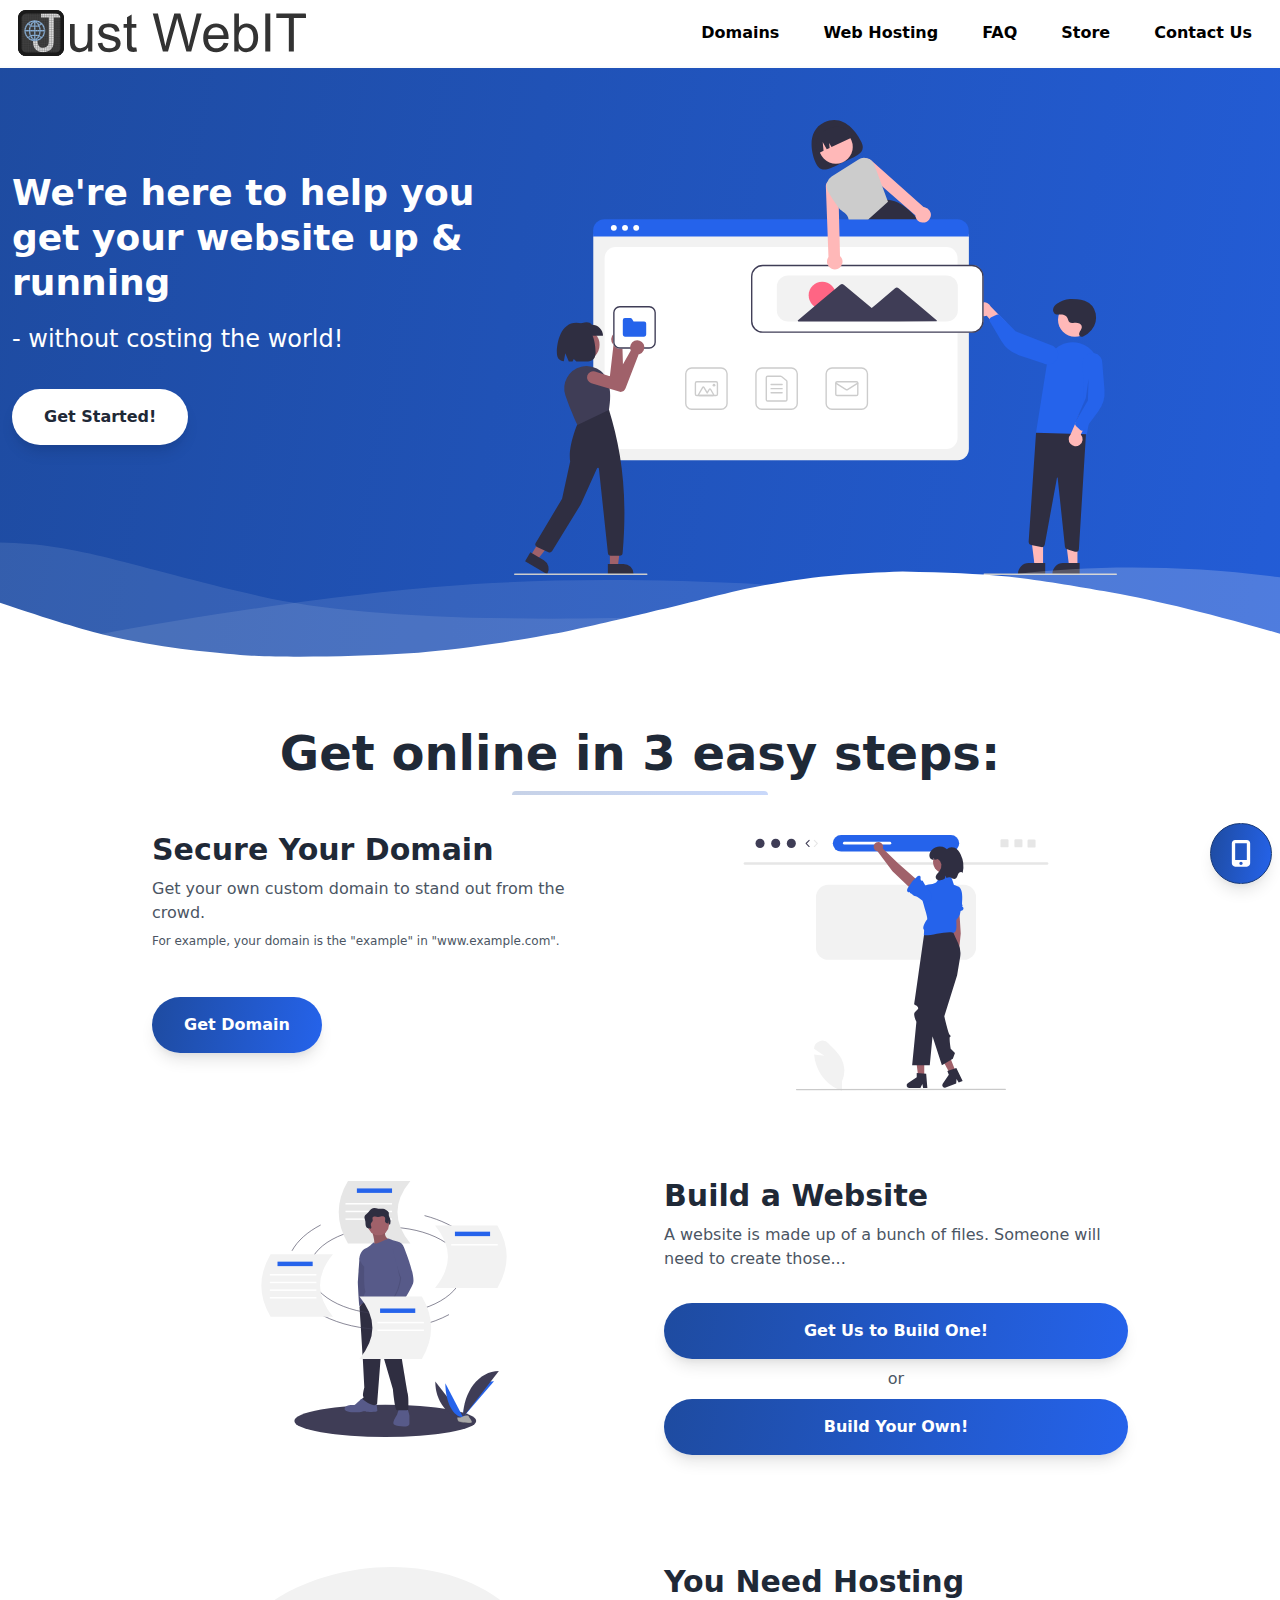
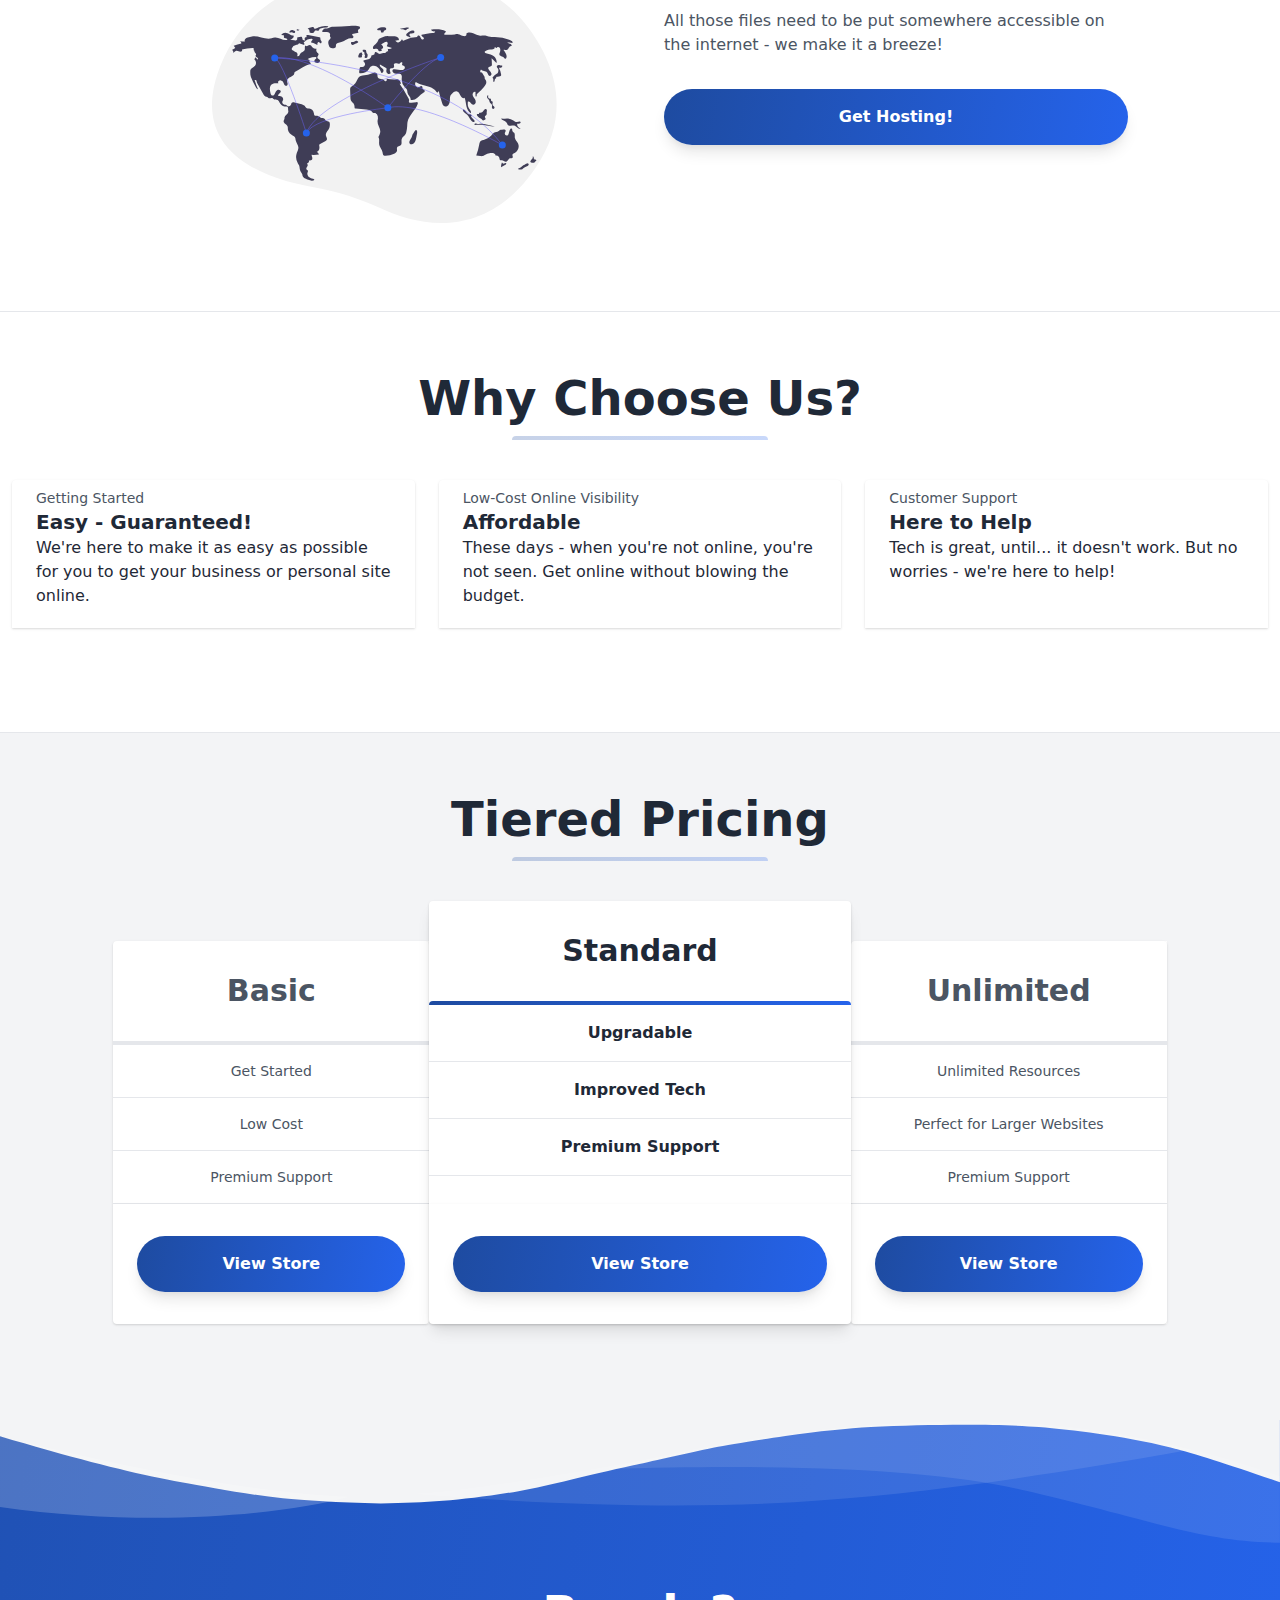
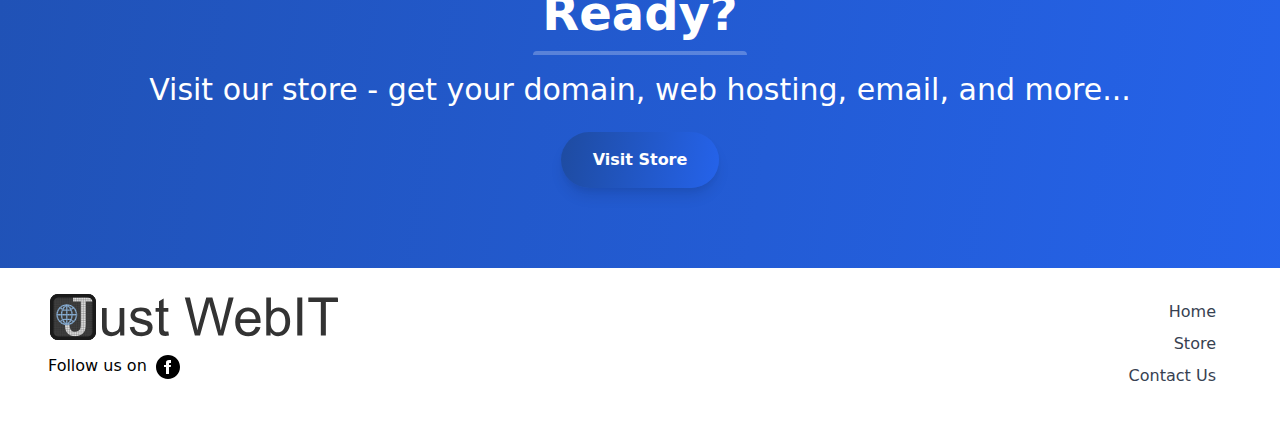
<file: index.html>
<!DOCTYPE html>
<html lang="en">
<head>
  <meta charset="UTF-8" />
  <meta name="viewport" content="width=device-width, initial-scale=1.0" />
  <meta http-equiv="X-UA-Compatible" content="ie=edge" />
  <title>Just WebIT - Web domain, hosting & development services</title>
  <link rel="icon" type="image/x-icon" href="assets/images/favicon.ico">
  <meta name="description" content="Just WebIT aims to offer the most affordable web domains, web development and web hosting in New Zealand." />
  <meta name="keywords" content="web,hosting,email,domain,web development,seo,linux,IT,affordable,cheap,premium,support" />
  <link rel="stylesheet" href="assets/css/custom.css"/>
  <link rel="stylesheet" href="assets/css/tailwind.min.css"/>
  <link rel="preconnect" href="https://fonts.googleapis.com">
  <link rel="preconnect" href="https://fonts.gstatic.com" crossorigin>
  <link href="https://fonts.googleapis.com/css2?family=Source+Sans+Pro:ital,wght@0,200;0,400;0,700;0,900;1,200;1,400;1,700;1,900&display=swap" rel="stylesheet">
  <script src="assets/js/custom.js" defer></script>
</head>
<body class="leading-normal tracking-normal text-white gradient">
  <!--Nav-->
  <nav id="header" class="fixed w-full z-30 top-0 text-white bg-white">
    <div class="w-full container mx-auto flex flex-wrap items-center justify-between mt-0 py-2">
      <div class="pl-4 flex items-center">
        <a class="toggleColour text-white no-underline hover:no-underline font-bold text-2xl lg:text-4xl" href="#">
          <svg height="50px" style="border-radius: 7px; box-shadow: 0 0 3px 3px #fff, inset 0 0 3px 999px #fff; padding: 2px;" title="Just WebIT Logo" viewBox="0 0 1222.7 195" xmlns="http://www.w3.org/2000/svg" xmlns:xlink="http://www.w3.org/1999/xlink">
            <defs>
              <g id="i">
                <path d="m6.4844-45.703 19.219-2.6406c0.51953 12.305 2.8281 20.727 6.9219 25.266 4.1016 4.543 9.7812 6.8125 17.031 6.8125 5.3438 0 9.957-1.2227 13.844-3.6719 3.8828-2.457 6.5547-5.7891 8.0156-10 1.4688-4.207 2.2031-10.926 2.2031-20.156v-110.97h21.312v109.75c0 13.48-1.6328 23.918-4.8906 31.312-3.2617 7.3984-8.4297 13.039-15.5 16.922-7.0625 3.8828-15.355 5.8281-24.875 5.8281-14.137 0-24.961-4.0625-32.469-12.188-7.5-8.1328-11.105-20.223-10.812-36.266z"/>
              </g>
              <g id="g">
                <path d="m91.297 0v-17.141c-9.0859 13.188-21.43 19.781-37.031 19.781-6.875 0-13.305-1.3203-19.281-3.9531-5.9688-2.6445-10.402-5.9609-13.297-9.9531-2.8867-3.9883-4.918-8.875-6.0938-14.656-0.80469-3.8828-1.2031-10.039-1.2031-18.469v-72.281h19.781v64.703c0 10.336 0.39844 17.293 1.2031 20.875 1.25 5.1992 3.8828 9.2812 7.9062 12.25 4.0312 2.9688 9.0156 4.4531 14.953 4.4531 5.9258 0 11.488-1.5195 16.688-4.5625 5.207-3.0391 8.8906-7.1758 11.047-12.406 2.1562-5.2383 3.2344-12.836 3.2344-22.797v-62.516h19.781v116.67z"/>
              </g>
              <g id="f">
                <path d="m6.9219-34.828 19.562-3.0781c1.0938 7.8438 4.1445 13.855 9.1562 18.031 5.0195 4.168 12.035 6.25 21.047 6.25 9.082 0 15.82-1.8477 20.219-5.5469 4.3945-3.6953 6.5938-8.0352 6.5938-13.016 0-4.4688-1.9453-7.9844-5.8281-10.547-2.7109-1.7578-9.4492-3.9922-20.219-6.7031-14.5-3.6641-24.555-6.832-30.156-9.5-5.6055-2.6758-9.8555-6.375-12.75-11.094-2.8867-4.7266-4.3281-9.9453-4.3281-15.656 0-5.207 1.1875-10.023 3.5625-14.453 2.3828-4.4258 5.6289-8.1094 9.7344-11.047 3.0703-2.2695 7.2656-4.1914 12.578-5.7656 5.3125-1.5703 11.004-2.3594 17.078-2.3594 9.1562 0 17.191 1.3203 24.109 3.9531 6.9258 2.6367 12.035 6.2109 15.328 10.719 3.3008 4.5 5.5703 10.523 6.8125 18.063l-19.328 2.6406c-0.88672-6-3.4336-10.68-7.6406-14.047-4.2109-3.375-10.156-5.0625-17.844-5.0625-9.0859 0-15.57 1.5-19.453 4.5-3.8867 3-5.8281 6.5156-5.8281 10.547 0 2.5625 0.80469 4.8711 2.4219 6.9219 1.6133 2.125 4.1406 3.8828 7.5781 5.2656 1.9766 0.74219 7.8008 2.4297 17.469 5.0625 13.988 3.7305 23.75 6.7891 29.281 9.1719 5.5312 2.375 9.8672 5.8359 13.016 10.375 3.1562 4.543 4.7344 10.184 4.7344 16.922 0 6.5938-1.9297 12.805-5.7813 18.625-3.8438 5.8242-9.3906 10.328-16.641 13.516s-15.453 4.7812-24.609 4.7812c-15.156 0-26.711-3.1484-34.656-9.4531-7.9492-6.3008-13.023-15.641-15.219-28.016z"/>
              </g>
              <g id="e">
                <path d="m58.016-17.688 2.8438 17.469c-5.5625 1.1641-10.543 1.75-14.938 1.75-7.1797 0-12.746-1.1367-16.703-3.4062-3.9492-2.2695-6.7305-5.2539-8.3438-8.9531-1.6172-3.6953-2.4219-11.477-2.4219-23.344v-67.125h-14.5v-15.375h14.5v-28.891l19.672-11.875v40.766h19.891v15.375h-19.891v68.234c0 5.6367 0.34375 9.2617 1.0312 10.875 0.69531 1.6055 1.832 2.8867 3.4062 3.8438 1.582 0.94922 3.8359 1.4219 6.7656 1.4219 2.1953 0 5.0938-0.25391 8.6875-0.76562z"/>
              </g>
              <g id="d">
                <path d="m45.484 0-42.734-161.06h21.859l24.5 105.58c2.6328 11.062 4.9062 22.055 6.8125 32.969 4.1016-17.219 6.5195-27.145 7.25-29.781l30.656-108.77h25.703l23.078 81.516c5.7812 20.219 9.9531 39.23 12.516 57.031 2.0508-10.188 4.7227-21.867 8.0156-35.047l25.281-103.5h21.422l-44.172 161.06h-20.547l-33.938-122.72c-2.8672-10.25-4.5547-16.547-5.0625-18.891-1.6875 7.3984-3.2617 13.695-4.7188 18.891l-34.172 122.72z"/>
              </g>
              <g id="c">
                <path d="m94.703-37.578 20.438 2.5312c-3.2305 11.938-9.2031 21.203-17.922 27.797-8.7109 6.5938-19.84 9.8906-33.391 9.8906-17.062 0-30.594-5.2539-40.594-15.766-10-10.508-15-25.25-15-44.219 0-19.633 5.0508-34.867 15.156-45.703 10.113-10.844 23.227-16.266 39.344-16.266 15.602 0 28.348 5.3125 38.234 15.938 9.8828 10.617 14.828 25.555 14.828 44.812 0 1.1797-0.0391 2.9375-0.10938 5.2812h-87.016c0.72656 12.812 4.3516 22.625 10.875 29.438 6.5195 6.8125 14.648 10.219 24.391 10.219 7.25 0 13.438-1.8984 18.562-5.7031 5.1328-3.8125 9.2031-9.8945 12.203-18.25zm-64.938-31.969h65.156c-0.875-9.8125-3.3672-17.172-7.4688-22.078-6.3047-7.6133-14.469-11.422-24.5-11.422-9.0859 0-16.719 3.043-22.906 9.125-6.1875 6.0742-9.6172 14.199-10.281 24.375z"/>
              </g>
              <g id="b">
                <path d="m33.062 0h-18.344v-161.06h19.781v57.469c8.3438-10.477 19-15.719 31.969-15.719 7.1758 0 13.969 1.4492 20.375 4.3438 6.4062 2.8984 11.676 6.9648 15.812 12.203 4.1445 5.2305 7.3906 11.543 9.7344 18.938 2.3438 7.3984 3.5156 15.309 3.5156 23.734 0 19.992-4.9453 35.445-14.828 46.359-9.8867 10.918-21.75 16.375-35.594 16.375-13.773 0-24.578-5.75-32.422-17.25zm-0.21875-59.219c0 13.992 1.9062 24.102 5.7188 30.328 6.2266 10.18 14.648 15.266 25.266 15.266 8.6445 0 16.113-3.75 22.406-11.25 6.3008-7.5078 9.4531-18.703 9.4531-33.578 0-15.227-3.0234-26.469-9.0625-33.719-6.043-7.25-13.352-10.875-21.922-10.875-8.6367 0-16.105 3.7578-22.406 11.266-6.3047 7.5-9.4531 18.355-9.4531 32.562z"/>
              </g>
              <g id="a">
                <path d="m20.984 0v-161.06h21.312v161.06z"/>
              </g>
              <g id="h">
                <path d="m58.344 0v-142.05h-53.062v-19.016h127.66v19.016h-53.281v142.05z"/>
              </g>
              <clipPath id="k">
                <path d="m0 0h273v270.75h-273z"/>
              </clipPath>
              <clipPath id="j">
                <path d="m0 0h273v270.75h-273z"/>
              </clipPath>
            </defs>
            <path d="m34.5 7.5h126c0.88281 0 1.7656 0.04297 2.6445 0.12891 0.88281 0.08594 1.7539 0.21875 2.6211 0.39062 0.86719 0.17188 1.7266 0.38672 2.5703 0.64453 0.84765 0.25391 1.6797 0.55469 2.4961 0.89062 0.81641 0.33984 1.6172 0.71484 2.3945 1.1328 0.78125 0.41797 1.5391 0.87109 2.2734 1.3633 0.73437 0.49219 1.4453 1.0156 2.1289 1.5781 0.68359 0.5625 1.3359 1.1523 1.9648 1.7773 0.625 0.62891 1.2148 1.2812 1.7773 1.9648s1.0859 1.3945 1.5781 2.1289 0.94531 1.4922 1.3633 2.2734c0.41797 0.77734 0.79297 1.5781 1.1328 2.3945 0.33594 0.81641 0.63672 1.6484 0.89063 2.4961 0.25781 0.84375 0.47265 1.7031 0.64453 2.5703 0.17187 0.86719 0.30469 1.7383 0.39062 2.6211 0.0859 0.87891 0.12891 1.7617 0.12891 2.6445v126c0 0.88281-0.043 1.7656-0.12891 2.6484-0.0859 0.8789-0.21875 1.75-0.39062 2.6172-0.17188 0.86719-0.38672 1.7266-0.64453 2.5703-0.25391 0.84765-0.55469 1.6797-0.89063 2.4961-0.33984 0.81641-0.71484 1.6172-1.1328 2.3945-0.41797 0.78125-0.87109 1.5391-1.3633 2.2734-0.49219 0.73437-1.0156 1.4453-1.5781 2.1289-0.5625 0.68359-1.1523 1.3359-1.7773 1.9648-0.62891 0.625-1.2812 1.2148-1.9648 1.7773-0.6836 0.5625-1.3945 1.0859-2.1289 1.5781-0.73438 0.49219-1.4922 0.94531-2.2734 1.3633-0.77734 0.41797-1.5781 0.79297-2.3945 1.1328-0.81641 0.33594-1.6484 0.63672-2.4961 0.89063-0.84375 0.25781-1.7031 0.47265-2.5703 0.64453-0.86718 0.17187-1.7383 0.30469-2.6211 0.39062-0.87891 0.0859-1.7617 0.12891-2.6445 0.12891h-126c-0.88281 0-1.7656-0.043-2.6445-0.12891-0.88281-0.0859-1.7539-0.21875-2.6211-0.39062-0.86719-0.17188-1.7266-0.38672-2.5703-0.64453-0.84766-0.25391-1.6797-0.55469-2.4961-0.89063-0.81641-0.33984-1.6172-0.71484-2.3945-1.1328-0.78125-0.41797-1.5391-0.87109-2.2734-1.3633s-1.4453-1.0156-2.1289-1.5781-1.3359-1.1523-1.9648-1.7773c-0.625-0.62891-1.2148-1.2812-1.7773-1.9648-0.5625-0.6836-1.0859-1.3945-1.5781-2.1289-0.49219-0.73438-0.94531-1.4922-1.3633-2.2734-0.41797-0.77734-0.79297-1.5781-1.1328-2.3945-0.33594-0.81641-0.63672-1.6484-0.89062-2.4961-0.25781-0.84375-0.47266-1.7031-0.64453-2.5703-0.17188-0.86718-0.30469-1.7383-0.39062-2.6172-0.085937-0.88282-0.12891-1.7656-0.12891-2.6484v-126c0-0.88281 0.042969-1.7656 0.12891-2.6445 0.085938-0.88281 0.21875-1.7539 0.39062-2.6211 0.17188-0.86719 0.38672-1.7266 0.64453-2.5703 0.25391-0.84766 0.55469-1.6797 0.89062-2.4961 0.33984-0.81641 0.71484-1.6172 1.1328-2.3945 0.41797-0.78125 0.87109-1.5391 1.3633-2.2734 0.49219-0.73438 1.0156-1.4453 1.5781-2.1289s1.1523-1.3359 1.7773-1.9648c0.62891-0.625 1.2812-1.2148 1.9648-1.7773s1.3945-1.0859 2.1289-1.5781c0.73438-0.49219 1.4922-0.94531 2.2734-1.3633 0.77734-0.41797 1.5781-0.79297 2.3945-1.1328 0.81641-0.33594 1.6484-0.63672 2.4961-0.89062 0.84375-0.25781 1.7031-0.47266 2.5703-0.64453 0.86719-0.17188 1.7383-0.30469 2.6211-0.39062 0.87891-0.085937 1.7617-0.12891 2.6445-0.12891z" fill="#333"/>
            <g transform="translate(0 -37.5)" clip-path="url(#k)">
              <path transform="scale(.75)" d="m46 60h168c1.1771 0 2.3542 0.05729 3.526 0.17188 1.1771 0.11458 2.3385 0.29167 3.4948 0.52083s2.3021 0.51562 3.4271 0.85938c1.1302 0.33854 2.2396 0.73958 3.3281 1.1875 1.0885 0.45312 2.1562 0.95312 3.1927 1.5104 1.0417 0.55729 2.0521 1.1615 3.0312 1.8177s1.9271 1.3542 2.8385 2.1042 1.7812 1.5365 2.6198 2.3698c0.83334 0.83854 1.6198 1.7083 2.3698 2.6198 0.75 0.91146 1.4479 1.8594 2.1042 2.8385s1.2604 1.9896 1.8177 3.0312c0.55729 1.0365 1.0573 2.1042 1.5104 3.1927 0.44791 1.0885 0.84895 2.1979 1.1875 3.3281 0.34375 1.125 0.6302 2.2708 0.85937 3.4271s0.40625 2.3177 0.52083 3.4948c0.11459 1.1719 0.17188 2.349 0.17188 3.526v168c0 1.1771-0.0573 2.3542-0.17188 3.5312-0.11458 1.1719-0.29166 2.3333-0.52083 3.4896s-0.51562 2.3021-0.85937 3.4271c-0.33855 1.1302-0.73959 2.2396-1.1875 3.3281-0.45313 1.0885-0.95313 2.1562-1.5104 3.1927-0.55729 1.0417-1.1615 2.0521-1.8177 3.0312s-1.3542 1.9271-2.1042 2.8385-1.5364 1.7812-2.3698 2.6198c-0.83854 0.83334-1.7083 1.6198-2.6198 2.3698s-1.8594 1.4479-2.8385 2.1042-1.9896 1.2604-3.0312 1.8177c-1.0365 0.55729-2.1042 1.0573-3.1927 1.5104-1.0885 0.44792-2.1979 0.84896-3.3281 1.1875-1.125 0.34375-2.2708 0.63021-3.4271 0.85937-1.1562 0.22917-2.3177 0.40625-3.4948 0.52084-1.1719 0.11458-2.349 0.17187-3.526 0.17187h-168c-1.1771 0-2.3542-0.0573-3.526-0.17187-1.1771-0.11459-2.3385-0.29167-3.4948-0.52084-1.1562-0.22916-2.3021-0.51562-3.4271-0.85937-1.1302-0.33854-2.2396-0.73958-3.3281-1.1875-1.0885-0.45313-2.1562-0.95313-3.1927-1.5104-1.0417-0.55729-2.0521-1.1615-3.0312-1.8177s-1.9271-1.3542-2.8385-2.1042c-0.91146-0.75-1.7812-1.5365-2.6198-2.3698-0.83333-0.83854-1.6198-1.7083-2.3698-2.6198s-1.4479-1.8594-2.1042-2.8385-1.2604-1.9896-1.8177-3.0312c-0.55729-1.0365-1.0573-2.1042-1.5104-3.1927-0.44792-1.0885-0.84896-2.1979-1.1875-3.3281-0.34375-1.125-0.63021-2.2708-0.85938-3.4271-0.22917-1.1562-0.40625-2.3177-0.52083-3.4896-0.11458-1.1771-0.17188-2.3542-0.17188-3.5312v-168c0-1.1771 0.05729-2.3542 0.17188-3.526 0.11458-1.1771 0.29167-2.3385 0.52083-3.4948 0.22917-1.1562 0.51562-2.3021 0.85938-3.4271 0.33854-1.1302 0.73958-2.2396 1.1875-3.3281 0.45312-1.0885 0.95312-2.1562 1.5104-3.1927 0.55729-1.0417 1.1615-2.0521 1.8177-3.0312s1.3542-1.9271 2.1042-2.8385c0.75-0.91146 1.5365-1.7812 2.3698-2.6198 0.83854-0.83333 1.7083-1.6198 2.6198-2.3698 0.91146-0.75 1.8594-1.4479 2.8385-2.1042s1.9896-1.2604 3.0312-1.8177c1.0365-0.55729 2.1042-1.0573 3.1927-1.5104 1.0885-0.44792 2.1979-0.84896 3.3281-1.1875 1.125-0.34375 2.2708-0.63021 3.4271-0.85938s2.3177-0.40625 3.4948-0.52083c1.1719-0.11458 2.349-0.17188 3.526-0.17188z" fill="none" stroke="#1a1a1a" stroke-width="20"/>
            </g>
            <g transform="translate(0 -37.5)" fill="#fff">
              <use x="56.999996" y="213.74998" xlink:href="#i"/>
            </g>
            <path d="m112.5 87.75c0 1.3516-0.0664 2.6992-0.19923 4.043-0.1328 1.3438-0.32812 2.6797-0.59375 4.0039-0.26171 1.3242-0.58984 2.6328-0.98437 3.9258-0.39063 1.293-0.84375 2.5664-1.3633 3.8125-0.51562 1.25-1.0938 2.4688-1.7305 3.6602-0.63672 1.1914-1.332 2.3476-2.082 3.4726-0.75 1.1211-1.5547 2.207-2.4102 3.25-0.85546 1.0469-1.7617 2.043-2.7188 3-0.95703 0.95703-1.9531 1.8633-3 2.7188-1.043 0.85547-2.1289 1.6602-3.25 2.4102-1.125 0.75-2.2813 1.4453-3.4727 2.082-1.1914 0.63672-2.4102 1.2148-3.6602 1.7305-1.2461 0.51953-2.5195 0.97265-3.8125 1.3633-1.293 0.39453-2.6016 0.72266-3.9258 0.98438-1.3242 0.26562-2.6602 0.46093-4.0039 0.59374-1.3438 0.13282-2.6914 0.19923-4.043 0.19923s-2.6992-0.0664-4.043-0.19923c-1.3438-0.13281-2.6797-0.32812-4.0039-0.59374-1.3242-0.26172-2.6328-0.58985-3.9258-0.98438-1.293-0.39063-2.5664-0.84375-3.8125-1.3633-1.25-0.51562-2.4688-1.0938-3.6602-1.7305-1.1914-0.63672-2.3477-1.332-3.4727-2.082-1.1211-0.75-2.207-1.5547-3.25-2.4102-1.0469-0.85546-2.043-1.7617-3-2.7188s-1.8633-1.9531-2.7188-3c-0.85547-1.043-1.6602-2.1289-2.4102-3.25-0.75-1.125-1.4453-2.2812-2.082-3.4726-0.63672-1.1914-1.2148-2.4102-1.7305-3.6602-0.51953-1.2461-0.97266-2.5195-1.3633-3.8125-0.39453-1.293-0.72266-2.6016-0.98438-3.9258-0.26562-1.3242-0.46094-2.6602-0.59375-4.0039-0.13281-1.3438-0.19922-2.6914-0.19922-4.043 0-1.3516 0.06641-2.6992 0.19922-4.043 0.13281-1.3438 0.32812-2.6797 0.59375-4.0039 0.26172-1.3242 0.58984-2.6328 0.98438-3.9258 0.39062-1.293 0.84375-2.5664 1.3633-3.8125 0.51562-1.25 1.0937-2.4688 1.7305-3.6602 0.63672-1.1914 1.332-2.3477 2.082-3.4727 0.75-1.1211 1.5547-2.207 2.4102-3.25 0.85547-1.0469 1.7617-2.043 2.7188-3s1.9531-1.8633 3-2.7188c1.043-0.85546 2.1289-1.6602 3.25-2.4102 1.125-0.75 2.2813-1.4453 3.4727-2.082s2.4102-1.2148 3.6602-1.7305c1.2461-0.51953 2.5195-0.97266 3.8125-1.3633 1.293-0.39453 2.6016-0.72266 3.9258-0.98438 1.3242-0.26563 2.6602-0.46094 4.0039-0.59375s2.6914-0.19922 4.043-0.19922 2.6992 0.06638 4.043 0.19922c1.3438 0.13281 2.6797 0.32812 4.0039 0.59375 1.3242 0.26172 2.6328 0.58984 3.9258 0.98438 1.293 0.39062 2.5664 0.84375 3.8125 1.3633 1.25 0.51562 2.4688 1.0937 3.6602 1.7305s2.3477 1.332 3.4727 2.082c1.1211 0.75 2.207 1.5547 3.25 2.4102 1.0469 0.85547 2.043 1.7617 3 2.7188 0.95703 0.95703 1.8633 1.9531 2.7188 3 0.85547 1.043 1.6602 2.1289 2.4102 3.25 0.75 1.125 1.4453 2.2813 2.082 3.4727s1.2148 2.4102 1.7305 3.6602c0.51953 1.2461 0.97265 2.5195 1.3633 3.8125 0.39453 1.293 0.72266 2.6016 0.98437 3.9258 0.26563 1.3242 0.46094 2.6602 0.59375 4.0039 0.13281 1.3438 0.19923 2.6914 0.19923 4.043z" fill="none" stroke="#9cf" stroke-width="6"/>
            <path d="m71.25 46.5v82.5m41.25-41.25h-82.5m41.25-41.25c13.824 9.1719 22.141 24.66 22.141 41.25 0 16.59-8.3164 32.078-22.141 41.25-13.824-9.1719-22.141-24.66-22.141-41.25 0-16.59 8.3164-32.078 22.141-41.25zm-28.875 70.125c17.258-12.391 40.492-12.391 57.75 0m-57.75-57.75c17.258 12.391 40.492 12.391 57.75 0" fill="none" stroke="#9cf" stroke-miterlimit="10" stroke-width="6"/>
            <path d="m97.5 22.5h90" fill="none" stroke="#fff" stroke-miterlimit="10" stroke-width="18"/>
            <g transform="translate(0 -37.5)" fill="#333">
              <use x="206.02734" y="213.74998" xlink:href="#g"/>
              <use x="331.16162" y="213.74998" xlink:href="#f"/>
              <use x="443.66162" y="213.74998" xlink:href="#e"/>
              <use x="506.1738" y="213.74998" xlink:href="#glyph-0-5"/>
              <use x="568.68604" y="213.74998" xlink:href="#d"/>
            </g>
            <g transform="translate(0 -37.5)" fill="#333">
              <use x="776.98682" y="213.74998" xlink:href="#c"/>
              <use x="902.12103" y="213.74998" xlink:href="#b"/>
              <use x="1027.2554" y="213.74998" xlink:href="#a"/>
              <use x="1089.7676" y="213.74998" xlink:href="#h"/>
            </g>
            <path d="m15 7.5h165" fill="none" stroke="#4d4d4d" stroke-miterlimit="10" stroke-width="1.5"/>
            <path d="m7.5 15h180" fill="none" stroke="#4d4d4d" stroke-miterlimit="10" stroke-width="1.5"/>
            <path d="m7.5 22.5h180" fill="none" stroke="#4d4d4d" stroke-miterlimit="10" stroke-width="1.5"/>
            <path d="m7.5 30h180" fill="none" stroke="#4d4d4d" stroke-miterlimit="10" stroke-width="1.5"/>
            <path d="m7.5 37.5h180" fill="none" stroke="#4d4d4d" stroke-miterlimit="10" stroke-width="1.5"/>
            <path d="m7.5 45h180" fill="none" stroke="#4d4d4d" stroke-miterlimit="10" stroke-width="1.5"/>
            <path d="m7.5 52.5h180" fill="none" stroke="#4d4d4d" stroke-miterlimit="10" stroke-width="1.5"/>
            <path d="m7.5 60h180" fill="none" stroke="#4d4d4d" stroke-miterlimit="10" stroke-width="1.5"/>
            <path d="m7.5 67.5h180" fill="none" stroke="#4d4d4d" stroke-miterlimit="10" stroke-width="1.5"/>
            <path d="m7.5 75h180" fill="none" stroke="#4d4d4d" stroke-miterlimit="10" stroke-width="1.5"/>
            <path d="m7.5 82.5h180" fill="none" stroke="#4d4d4d" stroke-miterlimit="10" stroke-width="1.5"/>
            <path d="m7.5 90h180" fill="none" stroke="#4d4d4d" stroke-miterlimit="10" stroke-width="1.5"/>
            <path d="m7.5 97.5h180" fill="none" stroke="#4d4d4d" stroke-miterlimit="10" stroke-width="1.5"/>
            <path d="m7.5 105h180" fill="none" stroke="#4d4d4d" stroke-miterlimit="10" stroke-width="1.5"/>
            <path d="m7.5 112.5h180" fill="none" stroke="#4d4d4d" stroke-miterlimit="10" stroke-width="1.5"/>
            <path d="m7.5 120h180" fill="none" stroke="#4d4d4d" stroke-miterlimit="10" stroke-width="1.5"/>
            <path d="m7.5 127.5h180" fill="none" stroke="#4d4d4d" stroke-miterlimit="10" stroke-width="1.5"/>
            <path d="m7.5 135h180" fill="none" stroke="#4d4d4d" stroke-miterlimit="10" stroke-width="1.5"/>
            <path d="m7.5 142.5h180" fill="none" stroke="#4d4d4d" stroke-miterlimit="10" stroke-width="1.5"/>
            <path d="m7.5 150h180" fill="none" stroke="#4d4d4d" stroke-miterlimit="10" stroke-width="1.5"/>
            <path d="m7.5 157.5h180" fill="none" stroke="#4d4d4d" stroke-miterlimit="10" stroke-width="1.5"/>
            <path d="m7.5 165h180" fill="none" stroke="#4d4d4d" stroke-miterlimit="10" stroke-width="1.5"/>
            <path d="m7.5 172.5h180" fill="none" stroke="#4d4d4d" stroke-miterlimit="10" stroke-width="1.5"/>
            <path d="m7.5 180h180" fill="none" stroke="#4d4d4d" stroke-miterlimit="10" stroke-width="1.5"/>
            <path d="m15 187.5h165" fill="none" stroke="#4d4d4d" stroke-miterlimit="10" stroke-width="1.5"/>
            <path d="m7.5 180v-165" fill="none" stroke="#4d4d4d" stroke-miterlimit="10" stroke-width="1.5"/>
            <path d="m15 187.5v-180" fill="none" stroke="#4d4d4d" stroke-miterlimit="10" stroke-width="1.5"/>
            <path d="m22.5 187.5v-180" fill="none" stroke="#4d4d4d" stroke-miterlimit="10" stroke-width="1.5"/>
            <path d="m30 187.5v-180" fill="none" stroke="#4d4d4d" stroke-miterlimit="10" stroke-width="1.5"/>
            <path d="m37.5 187.5v-180" fill="none" stroke="#4d4d4d" stroke-miterlimit="10" stroke-width="1.5"/>
            <path d="m45 187.5v-180" fill="none" stroke="#4d4d4d" stroke-miterlimit="10" stroke-width="1.5"/>
            <path d="m52.5 187.5v-180" fill="none" stroke="#4d4d4d" stroke-miterlimit="10" stroke-width="1.5"/>
            <path d="m60 187.5v-180" fill="none" stroke="#4d4d4d" stroke-miterlimit="10" stroke-width="1.5"/>
            <path d="m67.5 187.5v-180" fill="none" stroke="#4d4d4d" stroke-miterlimit="10" stroke-width="1.5"/>
            <path d="m75 187.5v-180" fill="none" stroke="#4d4d4d" stroke-miterlimit="10" stroke-width="1.5"/>
            <path d="m82.5 187.5v-180" fill="none" stroke="#4d4d4d" stroke-miterlimit="10" stroke-width="1.5"/>
            <path d="m90 187.5v-180" fill="none" stroke="#4d4d4d" stroke-miterlimit="10" stroke-width="1.5"/>
            <path d="m97.5 187.5v-180" fill="none" stroke="#4d4d4d" stroke-miterlimit="10" stroke-width="1.5"/>
            <path d="m105 187.5v-180" fill="none" stroke="#4d4d4d" stroke-miterlimit="10" stroke-width="1.5"/>
            <path d="m112.5 187.5v-180" fill="none" stroke="#4d4d4d" stroke-miterlimit="10" stroke-width="1.5"/>
            <path d="m120 187.5v-180" fill="none" stroke="#4d4d4d" stroke-miterlimit="10" stroke-width="1.5"/>
            <path d="m127.5 187.5v-180" fill="none" stroke="#4d4d4d" stroke-miterlimit="10" stroke-width="1.5"/>
            <path d="m135 187.5v-180" fill="none" stroke="#4d4d4d" stroke-miterlimit="10" stroke-width="1.5"/>
            <path d="m142.5 187.5v-180" fill="none" stroke="#4d4d4d" stroke-miterlimit="10" stroke-width="1.5"/>
            <path d="m150 187.5v-180" fill="none" stroke="#4d4d4d" stroke-miterlimit="10" stroke-width="1.5"/>
            <path d="m157.5 187.5v-180" fill="none" stroke="#4d4d4d" stroke-miterlimit="10" stroke-width="1.5"/>
            <path d="m165 187.5v-180" fill="none" stroke="#4d4d4d" stroke-miterlimit="10" stroke-width="1.5"/>
            <path d="m172.5 187.5v-180" fill="none" stroke="#4d4d4d" stroke-miterlimit="10" stroke-width="1.5"/>
            <path d="m180 187.5v-180" fill="none" stroke="#4d4d4d" stroke-miterlimit="10" stroke-width="1.5"/>
            <path d="m187.5 180v-165" fill="none" stroke="#4d4d4d" stroke-miterlimit="10" stroke-width="1.5"/>
            <g transform="translate(0 -37.5)" clip-path="url(#j)">
              <path transform="scale(.75)" d="m46 60h168c1.1771 0 2.3542 0.05729 3.526 0.17188 1.1771 0.11458 2.3385 0.29167 3.4948 0.52083s2.3021 0.51562 3.4271 0.85938c1.1302 0.33854 2.2396 0.73958 3.3281 1.1875 1.0885 0.45312 2.1562 0.95312 3.1927 1.5104 1.0417 0.55729 2.0521 1.1615 3.0312 1.8177s1.9271 1.3542 2.8385 2.1042 1.7812 1.5365 2.6198 2.3698c0.83334 0.83854 1.6198 1.7083 2.3698 2.6198 0.75 0.91146 1.4479 1.8594 2.1042 2.8385s1.2604 1.9896 1.8177 3.0312c0.55729 1.0365 1.0573 2.1042 1.5104 3.1927 0.44791 1.0885 0.84895 2.1979 1.1875 3.3281 0.34375 1.125 0.6302 2.2708 0.85937 3.4271s0.40625 2.3177 0.52083 3.4948c0.11459 1.1719 0.17188 2.349 0.17188 3.526v168c0 1.1771-0.0573 2.3542-0.17188 3.5312-0.11458 1.1719-0.29166 2.3333-0.52083 3.4896s-0.51562 2.3021-0.85937 3.4271c-0.33855 1.1302-0.73959 2.2396-1.1875 3.3281-0.45313 1.0885-0.95313 2.1562-1.5104 3.1927-0.55729 1.0417-1.1615 2.0521-1.8177 3.0312s-1.3542 1.9271-2.1042 2.8385-1.5364 1.7812-2.3698 2.6198c-0.83854 0.83334-1.7083 1.6198-2.6198 2.3698s-1.8594 1.4479-2.8385 2.1042-1.9896 1.2604-3.0312 1.8177c-1.0365 0.55729-2.1042 1.0573-3.1927 1.5104-1.0885 0.44792-2.1979 0.84896-3.3281 1.1875-1.125 0.34375-2.2708 0.63021-3.4271 0.85937-1.1562 0.22917-2.3177 0.40625-3.4948 0.52084-1.1719 0.11458-2.349 0.17187-3.526 0.17187h-168c-1.1771 0-2.3542-0.0573-3.526-0.17187-1.1771-0.11459-2.3385-0.29167-3.4948-0.52084-1.1562-0.22916-2.3021-0.51562-3.4271-0.85937-1.1302-0.33854-2.2396-0.73958-3.3281-1.1875-1.0885-0.45313-2.1562-0.95313-3.1927-1.5104-1.0417-0.55729-2.0521-1.1615-3.0312-1.8177s-1.9271-1.3542-2.8385-2.1042c-0.91146-0.75-1.7812-1.5365-2.6198-2.3698-0.83333-0.83854-1.6198-1.7083-2.3698-2.6198s-1.4479-1.8594-2.1042-2.8385-1.2604-1.9896-1.8177-3.0312c-0.55729-1.0365-1.0573-2.1042-1.5104-3.1927-0.44792-1.0885-0.84896-2.1979-1.1875-3.3281-0.34375-1.125-0.63021-2.2708-0.85938-3.4271-0.22917-1.1562-0.40625-2.3177-0.52083-3.4896-0.11458-1.1771-0.17188-2.3542-0.17188-3.5312v-168c0-1.1771 0.05729-2.3542 0.17188-3.526 0.11458-1.1771 0.29167-2.3385 0.52083-3.4948 0.22917-1.1562 0.51562-2.3021 0.85938-3.4271 0.33854-1.1302 0.73958-2.2396 1.1875-3.3281 0.45312-1.0885 0.95312-2.1562 1.5104-3.1927 0.55729-1.0417 1.1615-2.0521 1.8177-3.0312s1.3542-1.9271 2.1042-2.8385c0.75-0.91146 1.5365-1.7812 2.3698-2.6198 0.83854-0.83333 1.7083-1.6198 2.6198-2.3698 0.91146-0.75 1.8594-1.4479 2.8385-2.1042s1.9896-1.2604 3.0312-1.8177c1.0365-0.55729 2.1042-1.0573 3.1927-1.5104 1.0885-0.44792 2.1979-0.84896 3.3281-1.1875 1.125-0.34375 2.2708-0.63021 3.4271-0.85938s2.3177-0.40625 3.4948-0.52083c1.1719-0.11458 2.349-0.17188 3.526-0.17188z" fill="none" stroke="#1a1a1a" stroke-width="20"/>
            </g>
          </svg>
        </a>
      </div>
      <div class="block lg:hidden pr-4">
        <button id="nav-toggle" class="flex items-center p-1 text-blue-700 hover:text-gray-900 focus:outline-none focus:shadow-outline transform transition hover:scale-105 duration-300 ease-in-out">
          <svg class="fill-current h-6 w-6" viewBox="0 0 20 20" xmlns="http://www.w3.org/2000/svg">
            <title>Menu</title>
            <path d="M0 3h20v2H0V3zm0 6h20v2H0V9zm0 6h20v2H0v-2z" />
          </svg>
        </button>
      </div>
      <div class="w-full flex-grow lg:flex lg:items-center lg:w-auto hidden mt-2 lg:mt-0 bg-white lg:bg-transparent text-black p-4 lg:p-0 z-20" id="nav-content">
        <ul class="list-reset lg:flex justify-end flex-1 items-center">
          <li class="mr-3">
            <a class="inline-block w-full py-2 px-4 text-black text-shadow-lg shadow-white font-bold no-underline" href="#domains">Domains</a>
          </li>
          <li class="mr-3">
            <a class="inline-block w-full py-2 px-4 text-black text-shadow-lg shadow-white font-bold no-underline" href="#hosting">Web Hosting</a>
          </li>
          <li class="mr-3">
            <a class="inline-block w-full py-2 px-4 text-black text-shadow-lg shadow-white font-bold no-underline" href="faq.html">FAQ</a>
          </li>
          <li class="mr-3">
            <a class="inline-block w-full py-2 px-4 text-black text-shadow-lg shadow-white font-bold no-underline" href="https://store.justwebit.nz/">Store</a>
          </li>
          <li class="mr-3">
            <a class="inline-block w-full py-2 px-4 text-black text-shadow-lg shadow-white font-bold no-underline" href="/contact-us.html">Contact Us</a>
          </li>
        </ul>
    </div>
  </div>
  <hr class="border-b border-gray-100 opacity-25 my-0 py-0" />
</nav>
<!--Hero-->
<div class="pt-24">
  <div class="container px-3 mx-auto flex flex-wrap flex-col md:flex-row items-center">
    <!--Left Col-->
    <div class="flex flex-col w-full md:w-2/5 justify-center items-start text-center md:text-left">
      <h1 class="w-full my-4 mt-12 text-4xl font-bold leading-tight">
        We're here to help you get your website up & running
      </h1>
      <p class="leading-normal text-center md:text-left text-2xl mb-8">
        - without costing the world!
      </p>
      <a href="#get-started" class="mx-auto lg:mx-0 hover:underline bg-white text-gray-800 font-bold rounded-full mb-8 py-4 px-8 shadow-lg focus:outline-none focus:shadow-outline transform transition hover:scale-105 duration-300 ease-in-out">
        Get Started!
      </a>
      <br>
      <br>
      <br>
      <br>
    </div>
    <!--Right Col-->
    <div class="w-full md:w-3/5 py-6 text-center">
      <img class="w-full md:w-4/5 z-50" src="assets/images/hero.svg"  alt="Developing website picture."/>
    </div>
  </div>
</div>
<div class="relative -mt-12 lg:-mt-24">
  <svg viewBox="0 0 1428 174" xmlns="http://www.w3.org/2000/svg" xmlns:xlink="http://www.w3.org/1999/xlink">
    <g stroke="none" stroke-width="1" fill="none" fill-rule="evenodd">
      <g transform="translate(-2.000000, 44.000000)" fill="#FFFFFF" fill-rule="nonzero">
        <path d="M0,0 C90.7283404,0.927527913 147.912752,27.187927 291.910178,59.9119003 C387.908462,81.7278826 543.605069,89.334785 759,82.7326078 C469.336065,156.254352 216.336065,153.6679 0,74.9732496" opacity="0.100000001"></path>
        <path
        d="M100,104.708498 C277.413333,72.2345949 426.147877,52.5246657 546.203633,45.5787101 C666.259389,38.6327546 810.524845,41.7979068 979,55.0741668 C931.069965,56.122511 810.303266,74.8455141 616.699903,111.243176 C423.096539,147.640838 250.863238,145.462612 100,104.708498 Z"
        opacity="0.100000001"
        ></path>
        <path d="M1046,51.6521276 C1130.83045,29.328812 1279.08318,17.607883 1439,40.1656806 L1439,120 C1271.17211,77.9435312 1140.17211,55.1609071 1046,51.6521276 Z" id="Path-4" opacity="0.200000003"></path>
      </g>
      <g transform="translate(-4.000000, 76.000000)" fill="#FFFFFF" fill-rule="nonzero">
        <path
        d="M0.457,34.035 C57.086,53.198 98.208,65.809 123.822,71.865 C181.454,85.495 234.295,90.29 272.033,93.459 C311.355,96.759 396.635,95.801 461.025,91.663 C486.76,90.01 518.727,86.372 556.926,80.752 C595.747,74.596 622.372,70.008 636.799,66.991 C663.913,61.324 712.501,49.503 727.605,46.128 C780.47,34.317 818.839,22.532 856.324,15.904 C922.689,4.169 955.676,2.522 1011.185,0.432 C1060.705,1.477 1097.39,3.129 1121.236,5.387 C1161.703,9.219 1208.621,17.821 1235.4,22.304 C1285.855,30.748 1354.351,47.432 1440.886,72.354 L1441.191,104.352 L1.121,104.031 L0.457,34.035 Z"
        ></path>
      </g>
    </g>
  </svg>
</div>
<section id="get-started" class="bg-white border-b py-8">
  <div class="container max-w-5xl mx-auto m-8">
    <h2 id="domains" class="w-full my-2 text-5xl font-bold leading-tight text-center text-gray-800">
      Get online in 3 easy steps:
    </h2>
    <div class="w-full mb-4">
      <div class="h-1 mx-auto gradient w-64 opacity-25 my-0 py-0 rounded-t"></div>
    </div>
    <div class="flex flex-wrap">
      <div class="w-5/6 sm:w-1/2 p-6">
        <h3 class="text-3xl text-gray-800 font-bold leading-none mb-3">
          Secure Your Domain
        </h3>
        <p class="text-gray-600 mb-8">
          Get your own custom domain to stand out from the crowd.<br>
          <sub>For example, your domain is the "example" in "www.example.com".</sub>
          <br />
          <br />
          <a href="https://store.justwebit.nz/domain-names/domain-search/" id="hosting" class="inline-block mx-auto lg:mx-0 hover:underline gradient text-white font-bold rounded-full my-6 py-4 px-8 shadow-lg focus:outline-none focus:shadow-outline">
            Get Domain
          </a>
        </p>
      </div>
      <div class="w-full sm:w-1/2 p-6">
        <svg class="w-full sm:h-64 mx-auto" xmlns="http://www.w3.org/2000/svg" data-name="Layer 1" width="100%" viewBox="0 0 568.95706 478.05046" xmlns:xlink="http://www.w3.org/1999/xlink">
          <title>Domain Name</title>
          <path d="M702.50021,241.97477h-205a15.5,15.5,0,0,1,0-31h205a15.5,15.5,0,0,1,0,31Z" transform="translate(-315.52147 -210.97477)" fill="#2563eb"/><path d="M882.07006,266.7604H317.92994a2.46274,2.46274,0,0,1,0-4.92428H882.07006a2.46274,2.46274,0,0,1,0,4.92428Z" transform="translate(-315.52147 -210.97477)" fill="#e6e6e6"/><ellipse cx="30.5814" cy="15.64507" rx="8.45661" ry="8.64507" fill="#3f3d56"/><ellipse cx="59.79515" cy="15.64507" rx="8.45661" ry="8.64507" fill="#3f3d56"/><ellipse cx="89.00891" cy="15.64507" rx="8.45661" ry="8.64507" fill="#3f3d56"/><path d="M437.8418,233.45264a.99674.99674,0,0,1-.71485-.30078l-5.70605-5.833a.99954.99954,0,0,1,0-1.39844l5.70605-5.83252a1,1,0,0,1,1.42969,1.39844l-5.022,5.1333,5.022,5.13379a1,1,0,0,1-.71484,1.69922Z" transform="translate(-315.52147 -210.97477)" fill="#3f3d56"/><path d="M447.43018,233.45264a1,1,0,0,1-.71485-1.69922l5.02149-5.13379-5.02149-5.1333a1,1,0,0,1,1.42969-1.39844l5.70557,5.83252a.99954.99954,0,0,1,0,1.39844l-5.70557,5.833A.99674.99674,0,0,1,447.43018,233.45264Z" transform="translate(-315.52147 -210.97477)" fill="#e6e6e6"/><path d="M823.32882,218.97477a2.19558,2.19558,0,0,0-2.19287,2.19287V231.7819a2.19557,2.19557,0,0,0,2.19287,2.19287h10.61426a2.19557,2.19557,0,0,0,2.19287-2.19287V221.16764a2.19558,2.19558,0,0,0-2.19287-2.19287Z" transform="translate(-315.52147 -210.97477)" fill="#e6e6e6"/><path d="M797.32882,218.97477a2.19558,2.19558,0,0,0-2.19287,2.19287V231.7819a2.19557,2.19557,0,0,0,2.19287,2.19287h10.61426a2.19557,2.19557,0,0,0,2.19287-2.19287V221.16764a2.19558,2.19558,0,0,0-2.19287-2.19287Z" transform="translate(-315.52147 -210.97477)" fill="#e6e6e6"/><path d="M847.82882,219.47477a2.19558,2.19558,0,0,0-2.19287,2.19287V232.2819a2.19557,2.19557,0,0,0,2.19287,2.19287h10.61426a2.19557,2.19557,0,0,0,2.19287-2.19287V221.66764a2.19558,2.19558,0,0,0-2.19287-2.19287Z" transform="translate(-315.52147 -210.97477)" fill="#e6e6e6"/><path d="M726.5,443.97477h-253a23.02588,23.02588,0,0,1-23-23v-94a23.02619,23.02619,0,0,1,23-23h253a23.02619,23.02619,0,0,1,23,23v94A23.02588,23.02588,0,0,1,726.5,443.97477Z" transform="translate(-315.52147 -210.97477)" fill="#f2f2f2"/><path d="M588.44626,228.85854h-84.8096a2.67117,2.67117,0,0,1,0-5.34234h84.8096a2.67117,2.67117,0,0,1,0,5.34234Z" transform="translate(-315.52147 -210.97477)" fill="#fff"/><path d="M499.30377,689.02523l-.65358-.24266a80.52865,80.52865,0,0,1-47.43556-48.31349,78.13194,78.13194,0,0,1-4.05945-19.17338l-.05334-.62391.616.11026c7.35356,1.31976,15.07319,2.049,18.5127,2.33433l-19.29642-12.76855.03484-.66341a15.27247,15.27247,0,0,1,10.26116-13.69775,15.5341,15.5341,0,0,1,16.90367,4.1538c1.91842,2.0821,3.94658,4.17807,5.90767,6.2054,6.73966,6.96549,13.70882,14.168,18.11551,22.6709a48.67526,48.67526,0,0,1,.979,41.89049Z" transform="translate(-315.52147 -210.97477)" fill="#f2f2f2"/><path d="M804.06213,687.27923l-389.72564.30734a1.19069,1.19069,0,1,1,0-2.38137l389.72564-.30734a1.19069,1.19069,0,1,1,0,2.38137Z" transform="translate(-315.52147 -210.97477)" fill="#cacaca"/><path d="M720.92381,395.12213l-4.04155-62.60946a10.12679,10.12679,0,0,0-10.62635-9.431h0a10.12681,10.12681,0,0,0-9.54882,11.17142l6.192,64.90719,2.09992,39.59864a8.83708,8.83708,0,1,0,11.00561,2.74Z" transform="translate(-315.52147 -210.97477)" fill="#a0616a"/><path d="M723.45883,344.89929h0a2.9862,2.9862,0,0,0,.32716-3.605,3.87383,3.87383,0,0,1-.54287-2.3,3.5605,3.5605,0,0,1,.07234-.462,5.8426,5.8426,0,0,0-1.25965-5.25318c-2.065-2.30613-3.15-5.87079-3.67913-9.06425-.579-3.4945-.97734-7.07287-2.376-10.32721-2.01771-4.69437-6.58245-8.77842-12.531-6.531a11.761,11.761,0,0,0-5.933,5.18648c-2.83046,4.89669-2.65444,10.68774-2.43306,16.22628l-1.15879-2.14995a44.96664,44.96664,0,0,1-2.57911,17.79578c1.33295-.30877,2.34733,1.46032,1.96,2.77253-.38736,1.31227-1.55555,2.20754-2.55074,3.14648-1.2544,1.18352-2.41626,2.91612-1.13842,4.60964a3.68181,3.68181,0,0,0,2.61091,1.373,69.58163,69.58163,0,0,0,28.29807-3.20573c2.02312-.66929,4.18516-1.57536,5.18288-3.4583S725.58713,344.793,723.45883,344.89929Z" transform="translate(-315.52147 -210.97477)" fill="#2563eb"/><polygon points="337.213 453.245 326.176 453.245 320.923 410.671 337.214 410.671 337.213 453.245" fill="#a0616a"/><path d="M658.56065,683.34341h-7.91553l-1.41289-7.4732-3.61862,7.4732H624.61973a4.71924,4.71924,0,0,1-2.68163-8.60273l16.7651-11.57857V655.607l17.63395,1.05251Z" transform="translate(-315.52147 -210.97477)" fill="#2f2e41"/><polygon points="396.555 443.524 386.275 447.542 365.884 409.802 381.056 403.871 396.555 443.524" fill="#a0616a"/><path d="M724.46468,670.18948l-7.37238,2.88162-4.03653-6.446-.64971,8.27774-19.5533,7.64275a4.71923,4.71923,0,0,1-5.62941-7.03617L698.6229,658.622l-2.75043-7.03672,16.80709-5.4393Z" transform="translate(-315.52147 -210.97477)" fill="#2f2e41"/><path d="M705.136,388.97477H653.63989s-19.39271,138.49606-19.44833,138.748,10.94439,4.252,5.94439,9.252l-5,5c-4,4,2.9685,17.668,2.9685,17.668l-7.9685,81.332h32.91339l16.08661-168L657.374,553.51693l28.35246,87.45784,20.40945-12,4-11-7.94638-7.94637S700.136,598.085,700.136,591.02989s6-1.05512,0-7.05512c-2.59581-2.59581-9.90418-34.44792-9.90418-34.44792L714.136,472.97477l5.69535-34.1721a42.92852,42.92852,0,0,0-3.77026-25.87835C712.89416,406.42987,708.90412,397.92418,705.136,388.97477Z" transform="translate(-315.52147 -210.97477)" fill="#2f2e41"/><path d="M708.136,303.97477l-3.42234-10.267a12.08217,12.08217,0,0,0-10.71327-8.23823l-3.04083-.18885a12.08219,12.08219,0,0,0-12.29391,8.49639l0,0a12.036,12.036,0,0,1-10.44906,8.46888c-8.88815.75724-22.08058,3.44491-22.08058,12.7288,0,14,15,51,12,54s-10,15.36221-6,19c1.04218.94782.20187,5.50614-.13182,8.77142-.60432,5.91342,41.13182-7.16031,53.13182-3.77142s6-22,8-24a50.76884,50.76884,0,0,0,5.00066-7.31749,12.0449,12.0449,0,0,0,1.47512-3.84561l3.44424-17.43211c.05733-.29017.10326-.57443.13906-.868.455-3.73116,3.119-28.83565-7.05908-32.53675C705.136,302.97477,708.136,303.97477,708.136,303.97477Z" transform="translate(-315.52147 -210.97477)" fill="#2563eb"/><path d="M593.39329,278.78526l45.60885,43.08262a10.12678,10.12678,0,0,0,14.20394-.3344l0,0a10.1268,10.1268,0,0,0-.61947-14.68321l-48.7484-43.29987L575.326,235.9911a8.83708,8.83708,0,1,0-9.92364,5.49116Z" transform="translate(-315.52147 -210.97477)" fill="#a0616a"/><path d="M625.74963,317.27977v0a2.98617,2.98617,0,0,0,2.21623,2.862,3.87391,3.87391,0,0,1,1.96422,1.314,3.56262,3.56262,0,0,1,.26175.3875,5.84263,5.84263,0,0,0,4.50069,2.98772c3.08269.28163,6.30529,2.15216,8.8681,4.12959,2.80434,2.16387,5.53359,4.51221,8.77444,5.94187,4.675,2.06223,10.79887,1.94257,13.62278-3.755a11.761,11.761,0,0,0,.81039-7.83855c-1.26351-5.51295-5.33728-9.63261-9.27225-13.53651l2.3129.78458a44.96666,44.96666,0,0,1-10.23449-14.785c-.7655,1.13408-2.71324.52994-3.32354-.69459-.61035-1.22457-.365-2.67577-.276-4.04109.11212-1.721-.21756-3.78084-2.3067-4.15017a3.68181,3.68181,0,0,0-2.84674.7734,69.58167,69.58167,0,0,0-18.533,21.62374c-1.02518,1.86816-1.99076,4.00428-1.43851,6.06242S624.2639,318.80736,625.74963,317.27977Z" transform="translate(-315.52147 -210.97477)" fill="#2563eb"/><circle cx="375.61448" cy="50" r="22" fill="#a0616a"/><path d="M724.476,281.90476c-1.14-2.31-4.77-2.04-6.62006-.24-1.84,1.8-2.51,4.44-3.55,6.79-1.04,2.36-2.91,4.75-5.48,4.85-2.44.09-4.41-1.89-6.69-2.75-2.57-.97-5.39-.46-7.99.54-.06-.25-.12-.5-.2-.74a15.87526,15.87526,0,0,0-1.61-3.68,12.27211,12.27211,0,0,1-.6,3.76,11.45053,11.45053,0,0,1-.98,2.21c-2.49,1.26-4.95,2.61-7.69,3.06-3.32.56-7.29-.68-8.54-3.82-.92-2.32-.1-5.01995,1.3-7.11,1.4-2.08,3.32-3.75,4.89-5.7a17.655,17.655,0,0,0,4.07-13.25,13.23365,13.23365,0,0,0-6.86-9.91,28.03927,28.03927,0,0,1-5.98,1.44,15.87526,15.87526,0,0,0-1.61-3.68,12.27211,12.27211,0,0,1-.6,3.76,7.81393,7.81393,0,0,1-5.14-2.03c-3-2.84-2.72-7.8-1-11.56a19.79062,19.79062,0,0,1,31.49-6.21c3.29-4.3,9.89-4.98,14.79-2.66,4.89,2.33,8.29,6.97,10.7,11.82A51.78355,51.78355,0,0,1,724.476,281.90476Z" transform="translate(-315.52147 -210.97477)" fill="#2f2e41"/></svg>
      </div>
    </div>
    <div class="flex flex-wrap flex-col-reverse sm:flex-row">
      <div class="w-full sm:w-1/2 p-6 mt-6">
        <svg class="w-full sm:h-64 mx-auto" xmlns="http://www.w3.org/2000/svg" data-name="Layer 1" width="100%" viewBox="0 0 793.57972 828" xmlns:xlink="http://www.w3.org/1999/xlink">
          <title>Website Files</title>
          <ellipse cx="400.98059" cy="776" rx="294" ry="52" fill="#3f3d56"/><path d="M359.17389,322.2052c0-75.75611,111.08263-137.16857,248.11-137.16857s248.11,61.41246,248.11,137.16857" transform="translate(-203.21014 -36)" fill="none" stroke="#3f3d56" stroke-miterlimit="10" stroke-width="2"/><path d="M685.2975,237.85074H483.44675Q423.562,136.92537,483.44675,36H685.2975Q601.56463,136.92537,685.2975,237.85074Z" transform="translate(-203.21014 -36)" fill="#e6e6e6"/><rect x="309.07244" y="24.02985" width="113.74129" height="14.41791" fill="#2563eb"/><rect x="272.22667" y="71.28856" width="150.58706" height="4.80597" fill="#fff"/><rect x="272.22667" y="96.1194" width="150.58706" height="4.80597" fill="#fff"/><rect x="272.22667" y="120.95025" width="150.58706" height="4.80597" fill="#fff"/><path d="M765.88672,684.65948c0,64.01613,40.16036,115.81717,89.79084,115.81717" transform="translate(-203.21014 -36)" fill="#3f3d56"/><path d="M855.67756,800.47665c0-64.73541,44.81663-117.11848,100.20137-117.11848" transform="translate(-203.21014 -36)" fill="#2563eb"/><path d="M798.41964,690.46265c0,60.80852,25.6095,110.014,57.25792,110.014" transform="translate(-203.21014 -36)" fill="#2563eb"/><path d="M855.67756,800.47665c0-82.71747,51.801-149.65139,115.81717-149.65139" transform="translate(-203.21014 -36)" fill="#3f3d56"/><path d="M836.78788,801.29318s12.73382-.39219,16.57147-3.12493,19.58782-5.99579,20.53985-1.61307,19.13657,21.79764,4.76015,21.9136-33.4044-2.23935-37.23467-4.57251S836.78788,801.29318,836.78788,801.29318Z" transform="translate(-203.21014 -36)" fill="#a8a8a8"/><path d="M878.91591,816.94314c-14.37642.116-33.40439-2.23933-37.23466-4.57251-2.917-1.77683-4.07933-8.15253-4.46826-11.094-.26934.01158-.4251.01657-.4251.01657s.80653,10.26991,4.6368,12.60309,22.85824,4.6885,37.23466,4.5725c4.14991-.03347,5.58335-1.50994,5.50465-3.69673C883.58748,816.09323,882.00474,816.91824,878.91591,816.94314Z" transform="translate(-203.21014 -36)" opacity="0.2"/><path d="M561.03984,193.68167c1.169.536,2.57518-.263,3.26431-1.34876,2.62406-4.13443-2.20717-9.46554-1.16106-14.24935.8381-3.83254,5.19311-6.10727,6.08355-9.928.8652-3.71246-1.8008-7.897.00115-11.25619,1.41173-2.63171,4.93809-3.32425,7.88874-2.86321s5.75131,1.75814,8.73222,1.93988c3.97213.24218,7.75852-1.5064,11.64257-2.37277s8.62166-.52716,10.90658,2.731c2.93387,4.18352-.04223,10.00893.97933,15.01551.81119,3.97556,4.13936,7.26743,4.21087,11.32428.02541,1.44192-3.76518.28033-3.5637,1.70833s-1.59011.17065-.158.001a2.83656,2.83656,0,0,0,2.15525-2.56349c.17028-1.18939,2.40545-1.58586,2.37966-2.78711-.06043-2.81524,5.02939-.91705,5.86761-3.60529a27.26083,27.26083,0,0,0-1.11407-19.01732c-1.1415-2.561-2.69605-4.98476-3.24677-7.73406-.74772-3.73277.42879-7.73995-.80445-11.34159-1.662-4.85372-7.16143-7.328-12.26714-7.83054s-10.29417.397-15.37075-.344c-4.54775-.66384-8.95048-2.63481-13.53754-2.34924-5.50405.34266-10.29366,3.889-14.109,7.87087s-7.05186,8.56161-11.385,11.97279a22.32925,22.32925,0,0,0-3.65052,3.14268c-2.207,2.6895-2.43084,6.52085-1.81689,9.94536s1.94987,6.69111,2.51394,10.12419c.53009,3.2263.36656,6.52246.59488,9.784s.90531,6.622,2.86966,9.23562a8.71633,8.71633,0,0,0,6.78255,3.54347c.91842.02117,1.69412-.80408,2.62108-.58889C559.50761,192.10982,560.01142,193.21015,561.03984,193.68167Z" transform="translate(-203.21014 -36)" fill="#2f2e41"/><polygon points="318.546 394.707 321.95 415.619 328.759 406.378 324.868 392.275 318.546 394.707" fill="#a0616a"/><path d="M526.13312,272.65061,520.77258,286.777s-5.33864,71.95337-5.33864,77.303,3.89061,73.92158,5.34959,76.83954c0,0,6.32224-9.2402,14.58979-7.78122s4.86326-24.31631,4.86326-24.31631l7.78122-63.70874-1.459-32.09753Z" transform="translate(-203.21014 -36)" fill="#575a89"/><path d="M526.13312,272.65061,520.77258,286.777s-5.33864,71.95337-5.33864,77.303,3.89061,73.92158,5.34959,76.83954c0,0,6.32224-9.2402,14.58979-7.78122s4.86326-24.31631,4.86326-24.31631l7.78122-63.70874-1.459-32.09753Z" transform="translate(-203.21014 -36)" opacity="0.1"/><path d="M559.2033,194.83842s16.04877,40.8514,6.80857,48.63262,51.55058-13.13081,51.55058-13.13081l-1.459-5.34959s-19.93937-7.78122-10.21285-30.15222S559.2033,194.83842,559.2033,194.83842Z" transform="translate(-203.21014 -36)" fill="#a0616a"/><path d="M559.2033,194.83842s16.04877,40.8514,6.80857,48.63262,51.55058-13.13081,51.55058-13.13081l-1.459-5.34959s-19.93937-7.78122-10.21285-30.15222S559.2033,194.83842,559.2033,194.83842Z" transform="translate(-203.21014 -36)" opacity="0.1"/><path d="M533.91434,740.49646s-6.80857-1.94531-10.69918,2.918-18.48039,17.02142-18.48039,17.02142-28.20693-2.918-32.09754,11.1855,44.25569,14.10347,55.92752,10.69918,14.10346,0,14.10346,0,35.98814,2.918,35.98814-2.918-3.40428-25.77529-3.40428-25.77529Z" transform="translate(-203.21014 -36)" fill="#575a89"/><path d="M648.201,773.08031l-6.32225,19.453S622.912,818.795,633.61122,824.14457s48.63262,10.69918,48.63262-3.40429V793.99234s-3.89061-18.96672-7.78122-20.912S648.201,773.08031,648.201,773.08031Z" transform="translate(-203.21014 -36)" fill="#575a89"/><path d="M540.80155,423.59059s-20.50434,17.81523-20.018,20.24686S530.99638,602.3798,530.99638,602.3798L536.346,703.53566s-6.80857,23.83-3.40428,29.17958-4.86327,6.80856-4.86327,6.80856,35.01549,31.61121,49.60528,17.99407l13.61714-176.53642L628.748,709.37158s6.32224,68.08567,13.61713,68.08567,36.9608,1.459,36.47447-2.43163,1.459-33.55651-1.94531-51.06426-26.26161-156.11072-26.26161-156.11072-1.96507-118.82188,3.15124-129.92824-2.66492-22.7782-2.66492-22.7782l-34.04283-13.13081-40.85141,4.86327Z" transform="translate(-203.21014 -36)" fill="#2f2e41"/><circle cx="378.8505" cy="141.33067" r="34.04284" fill="#a0616a"/><path d="M664.7361,250.76593a30.53711,30.53711,0,0,0-21.39836-19.453,188.628,188.628,0,0,1-28.69324-9.72652s-34.52917,16.53509-41.33773,16.53509-6.80857-4.37694-6.80857-4.37694-17.50775,18.4804-26.74795,20.42571-22.85733,24.80263-17.99407,37.44712A70.56789,70.56789,0,0,0,535.85964,313.502s-1.9453,68.08567,4.37694,80.73015c0,0-15.56244,29.6659-.97265,31.61121s70.5173-4.86326,80.24383,1.9453,27.72059-1.459,30.15222,7.78122,7.78122,11.18551,7.78122,11.18551,8.26755-13.13081,3.40429-20.912S664.7361,250.76593,664.7361,250.76593Z" transform="translate(-203.21014 -36)" fill="#575a89"/><path d="M628.748,433.6246l-7.78122,4.86326s8.26754,28.69325,11.67183,29.6659S644.056,443.61932,644.056,443.61932Z" transform="translate(-203.21014 -36)" fill="#a0616a"/><path d="M555.20393,190.27739c1.169.536,2.57517-.263,3.2643-1.34877,2.62407-4.13442-2.20717-9.46554-1.161-14.24935.83809-3.83254,5.19311-6.10726,6.08354-9.928.86521-3.71245-1.80079-7.897.00116-11.25618,1.41173-2.63171,4.93809-3.32426,7.88874-2.86322s5.7513,1.75814,8.73222,1.93989c3.97212.24217,7.75851-1.50641,11.64256-2.37277s8.62167-.52717,10.90659,2.731c2.93387,4.18351-.04224,10.00892.97932,15.0155.81119,3.97557,10.0535,6.766,10.89171,4.07773a27.26075,27.26075,0,0,0-1.11407-19.01731c-1.14149-2.561-2.696-4.98476-3.24676-7.73406-.74772-3.73277.42878-7.73995-.80445-11.34159-1.662-4.85372-7.16144-7.328-12.26714-7.83054s-10.29418.397-15.37075-.344c-4.54775-.66385-8.95048-2.63481-13.53755-2.34924-5.50405.34266-10.29365,3.889-14.109,7.87086s-7.05186,8.56162-11.385,11.97279a22.32931,22.32931,0,0,0-3.65052,3.14269c-2.207,2.6895-2.43085,6.52085-1.81689,9.94536s1.94987,6.69111,2.51393,10.12419c.5301,3.22629.36656,6.52245.59488,9.784s.90532,6.622,2.86967,9.23561a8.71634,8.71634,0,0,0,6.78255,3.54348c.91841.02117,1.69411-.80409,2.62107-.58889C553.6717,188.70554,554.17551,189.80587,555.20393,190.27739Z" transform="translate(-203.21014 -36)" fill="#2f2e41"/><path d="M645.52621,259.27664l15.8056-8.51071s38.41978,91.42934,29.17958,116.7183-44.742,77.32587-44.742,77.32587-28.20692-5.83591-25.289-11.67183,21.88468-43.283,23.34366-48.1463,11.1855-36.47446,6.80857-39.87875S637.745,262.68093,637.745,262.68093Z" transform="translate(-203.21014 -36)" opacity="0.1"/><path d="M645.28305,245.41634l19.453,5.34959s38.41977,91.42934,29.17957,116.7183-44.742,77.32587-44.742,77.32587-28.20692-5.83591-25.289-11.67183,21.88468-43.283,23.34366-48.1463,11.18551-36.47446,6.80857-39.87875-25.289-87.53872-25.289-87.53872Z" transform="translate(-203.21014 -36)" fill="#575a89"/><path d="M855.39385,322.2052c0,79.425-111.08262,143.81163-248.11,143.81163s-248.11-64.38666-248.11-143.81163" transform="translate(-203.21014 -36)" fill="none" stroke="#3f3d56" stroke-miterlimit="10" stroke-width="2"/><path d="M810.26354,468.05793c-55.45907,29.91083-127.8227,48.011-206.98144,48.011-75.89677,0-145.54691-16.63914-200.04-44.37389" transform="translate(-203.21014 -36)" fill="none" stroke="#3f3d56" stroke-miterlimit="10" stroke-width="2"/><path d="M731.188,147.90572c105.54421,27.741,180.712,88.76157,187.70175,160.63026" transform="translate(-203.21014 -36)" fill="none" stroke="#3f3d56" stroke-miterlimit="10" stroke-width="2"/><path d="M302.37337,261.82294c17.78361-32.68552,50.27112-61.45009,92.83643-83.54855" transform="translate(-203.21014 -36)" fill="none" stroke="#3f3d56" stroke-miterlimit="10" stroke-width="2"/><path d="M520.56793,611.70682H722.41867q59.88471-100.92537,0-201.85074H520.56793Q604.3008,510.78145,520.56793,611.70682Z" transform="translate(-203.21014 -36)" fill="#f2f2f2"/><rect x="384.14592" y="412.30384" width="113.74129" height="14.41791" fill="#2563eb"/><rect x="375.33497" y="455.55757" width="150.58706" height="4.80597" fill="#fff"/><rect x="375.33497" y="480.38841" width="150.58706" height="4.80597" fill="#fff"/><path d="M435.00323,474.6996H233.15249q-59.88471-100.92537,0-201.85074H435.00323Q351.27038,373.77423,435.00323,474.6996Z" transform="translate(-203.21014 -36)" fill="#f2f2f2"/><rect x="52.37022" y="260.87871" width="113.74129" height="14.41791" fill="#2563eb"/><rect x="27.53937" y="300.92846" width="150.58706" height="4.80597" fill="#fff"/><rect x="27.53937" y="325.75931" width="150.58706" height="4.80597" fill="#fff"/><rect x="27.53937" y="350.59015" width="150.58706" height="4.80597" fill="#fff"/><rect x="27.53937" y="375.421" width="150.58706" height="4.80597" fill="#fff"/><path d="M764.99677,381.72016H966.84751q59.88471-100.92537,0-201.85074H764.99677Q848.72962,280.79479,764.99677,381.72016Z" transform="translate(-203.21014 -36)" fill="#f2f2f2"/><rect x="626.17177" y="163.8943" width="113.74129" height="14.41791" fill="#2563eb"/><rect x="614.15684" y="203.94405" width="150.58706" height="4.80597" fill="#fff"/>
        </svg>
      </div>
      <div class="w-full sm:w-1/2 p-6 mt-6">
        <div class="align-middle">
          <h3 class="text-3xl text-gray-800 font-bold leading-none mb-3">
            Build a Website
          </h3>
          <p class="text-gray-600 mb-8">
            A website is made up of a bunch of files. Someone will need to create those...
            <br />
            <br />
            <a href="tel:02102776597" class="inline-block w-full text-center mx-auto lg:mx-0 hover:underline gradient text-white font-bold rounded-full my-2 py-4 px-8 shadow-lg focus:outline-none focus:shadow-outline">
              Get Us to Build One!
            </a>
            <span class="block w-full text-center">or</span>
            <a href="https://store.justwebit.nz/web-builder/" class="inline-block w-full text-center mx-auto lg:mx-0 hover:underline gradient text-white font-bold rounded-full my-2 py-4 px-8 shadow-lg focus:outline-none focus:shadow-outline">
              Build Your Own!
            </a>
          </p>
        </div>
      </div>
    </div>
    <div class="flex flex-wrap flex-col-reverse sm:flex-row">
      <div class="w-full sm:w-1/2 p-6 mt-6">
        <svg class="w-5/6 sm:h-64 mx-auto" xmlns="http://www.w3.org/2000/svg" data-name="Layer 1" width="100%" viewBox="0 0 1176.60617 873.97852" xmlns:xlink="http://www.w3.org/1999/xlink">
          <title>World Wide Web</title>
          <path d="M1095.6635,225.46254C962.121,39.6324,680.01881-35.74836,402.58037,45.43851,255.907,88.35958,114.48682,174.35831,44.40241,340.87958-80.881,638.55435,182.16734,733.62442,354.17234,763.9244c83.17231,14.65143,161.50651,39.26261,233.089,72.77077C716.04472,896.97936,944.00013,950.39754,1115.8936,699.2859,1240.4822,517.27986,1184.616,349.24377,1095.6635,225.46254Z" transform="translate(-11.69692 -13.01074)" fill="#f2f2f2"/><path d="M321.42889,262.2282a34.38541,34.38541,0,0,0-2.24759-8.60455,3.89486,3.89486,0,0,0-1.9801-2.43877,4.08011,4.08011,0,0,0-1.96474-.022l-10.08728,1.5435a3.86686,3.86686,0,0,0-2.30153.89427c-1.31382,1.38169-.0201,3.60656-.06032,5.51275-.04523,2.14349-1.94974,3.88337-4.015,4.459a15.17731,15.17731,0,0,1-6.37968-.0791l-14.105-2.19194a23.25611,23.25611,0,0,0,10.67057-7.12071c1.85618-2.1989,2.84369-6.30419.1611-7.34549a6.58539,6.58539,0,0,0-2.4499-.19671c-6.39055.04969-11.41938-5.286-17.402-7.53322a19.24089,19.24089,0,0,0-21.65464,6.45538l7.5139.36227a3.33516,3.33516,0,0,1,2.00147.53379c1.6467,1.35295-.40057,3.95167-.16859,6.07024.3014,2.75248,3.95606,3.34017,6.711,3.6185s6.2499,2.51667,4.92472,4.94791c-13.84664,4.7694-27.9371-9.32314-42.479-7.58839-3.68047.43906-7.15584,1.88493-10.74918,2.79409-21.95074,5.55382-44.64391-9.26441-67.06781-6.12617a85.16281,85.16281,0,0,0-14.64041,3.86122c-3.05193,1.00208-6.23529,2.085-8.4528,4.409s-3.06148,6.29847-.96073,8.72854a49.12567,49.12567,0,0,1-17.21577-1.63646,9.645,9.645,0,0,1,4.95868,8.50029A102.14535,102.14535,0,0,0,85.821,282.01419a44.07342,44.07342,0,0,0,5.416,7.21479l-11.44534,7.353c3.86678.97425,5.866,6.24693,3.61733,9.54,4.00941-1.78367,6.49425-6.39789,10.78165-7.33339,2.80882-.61288,5.66686.53616,8.33145,1.61556s5.59324,2.12606,8.35166,1.31595,4.793-4.38683,3.04022-6.66564a142.71908,142.71908,0,0,1,36.25271-5.66392,4.54655,4.54655,0,0,1,2.7456.52105c1.59825,1.10883,1.17774,3.50381,1.09165,5.44712s1.42851,4.49732,3.16535,3.62139c-2.0434,1.77191-.29656,5.10765,1.66387,6.97094s4.32331,4.43434,3.12309,6.85811c-.31325.63259-.84455,1.13873-1.14595,1.77705-.88965,1.88416.52289,4.08076,2.189,5.332s3.70692,2.12572,4.86428,3.85837.63178,4.76548-1.43777,5.00743l-5.88236-7.46869a15.31355,15.31355,0,0,0-3.97364,7.53022c6.23775,5.09923,7.176,15.47823,1.9538,21.61341-2.66868,3.13523-6.46374,5.04033-9.776,7.48581s-6.37716,5.92783-6.36883,10.045c.01439,7.1131-.56681,13.72146,2.09864,20.31629a312.966,312.966,0,0,0,16.99045,35.44742c1.68084,3.00616,3.85316,6.30106,7.2582,6.81867q-6.45495-15.71421-11.62147-31.91738c2.24339.00878,4.83588.1869,6.151,2.0044,1.089,1.505.85507,3.55121,1.19345,5.37785a16.65908,16.65908,0,0,0,2.12446,4.99431L187.123,447.63613c1.70352,3.03448,3.65756,6.29169,6.91332,7.52057,2.08158.78568,4.48987.63767,6.4058,1.76882,1.50176.88663,2.51323,2.46048,4.04419,3.29566,4.32885,2.36148,10.34856-2.16748,14.394.652,1.15671.80618,1.89258,2.08691,2.9584,3.00991,3.7363,3.23562,9.8654,1.07107,14.17856,3.48476,2.77976,1.55559,4.22039,4.66667,5.70306,7.486,3.71393,7.0621,9.72327,13.98083,17.68257,14.54317,2.50017.17664,5.054-.2974,7.4979.25869s4.84966,2.68894,4.45736,5.16446c-.67255,4.244,1.42431,8.89112.86116,13.151-1.02579,7.7595-12.03211,11.16939-12.97751,18.93909-.207,1.70118.117,3.45712-.28806,5.12229-.49646,2.04085-2.02916,3.70248-2.57379,5.731-1.03211,3.84421,1.72207,7.67,4.74769,10.25626s6.63464,4.8164,8.28878,8.43676c1.74839,3.82665.88959,8.2885,1.4582,12.457,1.24134,9.10039,9.10157,15.84677,17.19082,20.19673,2.46463,1.32534,5.11094,2.60844,6.70615,4.90762,2.08209,3.00091,1.87467,6.957,2.56992,10.54272,1.70271,8.78155,9.09527,16.01718,9.30517,24.95982.14919,6.35613-3.384,12.12238-5.49458,18.11972a42.25685,42.25685,0,0,0,3.45065,35.0456c1.57886,2.666,3.46722,5.17956,4.58411,8.06975,1.9931,5.15754,1.34639,11.02046,3.18408,16.2354,2.42959,6.8946,9.10562,12.58934,8.46666,19.87152,3.0309,6.29406,9.72369,9.38665,16.45363,11.26l12.06158,3.3575c2.30949.64288,4.72281,1.29086,7.07448.82537s4.596-2.41823,4.53529-4.81476c-5.91483-1.33393-12.01936-2.75242-16.89516-6.35673s-8.21581-10.02271-6.36585-15.797c.85781-2.67751,2.68278-5.76942.94774-7.98179-.99343-1.26672-2.81-1.59767-3.93051-2.75344-1.74775-1.80265-1.14729-4.831.10918-7.0048s3.07257-4.11641,3.57937-6.57554a6.8609,6.8609,0,0,0-3.21584-7.13792,17.05434,17.05434,0,0,0,5.97-3.83059c1.57-1.79291,2.29521-4.557,1.06019-6.59515,3.66753.46513,7.99742.69293,10.40495-2.1126,1.92251-2.24033,1.79046-5.5897,1.03082-8.44244s-2.04361-5.62357-2.08361-8.57544a156.26659,156.26659,0,0,0,25.353-.85968,16.43929,16.43929,0,0,0-7.70814-9.65354c3.81059-.64475,7.28211-5.20677,8.486-8.87922s.89686-7.67268.15275-11.46513a6.1519,6.1519,0,0,1-.114-3.0037c.42911-1.36751,1.77248-2.202,3.01534-2.91574l18.91439-10.86271a11.01742,11.01742,0,0,0,3.02461-2.2329c1.98167-2.3277,1.68812-5.84149.67344-8.72517s-2.64-5.59533-3.03084-8.62723c-1.169-9.06757,8.53762-15.57351,11.81344-24.10911,1.28556-3.34968,1.54756-6.99072,1.79634-10.57.2672-3.84428.28706-8.30958-2.66466-10.78692-2.82948-2.37472-7.25051-1.845-10.21125-4.05388-2.71448-2.02517-3.651-5.95833-6.61642-7.59409-2.69305-1.4855-6.06961-.54073-9.06479-1.23939-5.27364-1.23013-8.59236-7.30815-13.97824-7.87093-3.03881-.31753-6.47807,1.16807-8.96869-.60169-2.19461-1.55942-2.28256-4.69377-2.70031-7.35339a20.53588,20.53588,0,0,0-16.57469-16.62806c-3.13319-.50246-6.54363-.31164-9.20909-2.03347-2.699-1.74352-3.93652-5.00776-6.0566-7.42227-3.41691-3.89143-8.79842-5.274-13.83964-6.45913l-20.50551-4.82056c-3.64012-.85575-8.33221-1.30951-10.2856,1.87908a14.73808,14.73808,0,0,0-1.2167,3.82666,11.85046,11.85046,0,0,1-11.14436,8.38821,13.17908,13.17908,0,0,0-7.77154-6.01327c-2.07929-.57947-4.30492-.64392-6.288-1.49645a8.83267,8.83267,0,0,1-3.83257-12.25263,10.99469,10.99469,0,0,0-1.87879-13.22509c-3.48719-3.13068-8.53151-3.88711-13.20736-3.57386-1.22464-2.67214.823-5.687,3.02956-7.62888s4.886-3.851,5.36649-6.75084c.75588-4.56146-5.06429-8.026-9.48338-6.66591s-7.23961,5.65241-9.10407,9.88349c-1.06976,2.42763-1.97922,4.984-3.66664,7.031s-4.40481,3.51266-6.97507,2.85573c-3.63876-.93-5.0441-5.25313-5.84943-8.9215-1.0805-4.92177-2.16729-9.91182-1.94089-14.94571s1.92341-10.20254,5.63535-13.6103c6.04878-5.55311,15.328-5.00874,23.49132-4.12292-1.92865-2.173-1.452-5.83518.61156-7.88051a8.95973,8.95973,0,0,1,8.12084-1.99506,11.19111,11.19111,0,0,1,6.29121,3.76152c2.31979,2.82828,2.97946,6.647,4.73289,9.85732s5.69616,5.94849,8.92328,4.22617c2.78738-1.48763,3.22979-5.35275,2.53606-8.43517s-2.16714-6.07975-1.91585-9.22926c.4795-6.00963,6.70912-9.627,12.20639-12.102S291.737,382.61548,292.60792,376.65a10.72992,10.72992,0,0,1,.65234-3.42029,6.70927,6.70927,0,0,1,2.46136-2.31466c16.04394-10.60287,32.35471-21.33517,50.69218-27.12878.954-.30143,1.066.03357,2.03827-.20258,1.36074-.78645.45911-2.96205-.84552-3.83847s-3.04843-1.54853-3.37942-3.08495c-.24331-1.12941.42213-2.23839.595-3.38071.42476-2.807-2.93323-5.39866-5.541-4.27645-1.473-1.95077,1.44164-4.21747,3.79839-4.86633a103.15015,103.15015,0,0,1,21.67038-3.54,3.90329,3.90329,0,0,1,2.46588.41943c1.23093.85266,1.07366,2.80835.20129,4.0254s-2.22935,1.98119-3.31646,3.011a9.05261,9.05261,0,0,0-2.34812,9.105c3.826,1.94617,7.98552,3.94962,12.223,3.264s7.99857-5.44675,6.00679-9.24924c-1.8548-3.541-7.42626-4.33966-8.38436-8.22052-1.12177-4.5438,5.31041-8.585,3.86151-13.03528-.63466-1.94937-2.57739-3.09662-4.06811-4.504a12.22124,12.22124,0,0,1-2.67445-13.55158,15.41851,15.41851,0,0,1-13.52264-4.2317c-3.23448-3.26425-5.8149-8.41353-10.40792-8.26747-4.21485.134-7.84523,5.0513-11.78634,3.55111-.96958-.36907-1.99186-1.12025-2.93131-.68012a2.42225,2.42225,0,0,0-1.09342,1.815c-1.00154,4.78839.72138,10.24417-1.88839,14.38191-2.83993,4.50267-9.4088,5.12692-12.85167,9.18721-1.86891,2.20407-2.593,5.17405-4.31085,7.49776s-5.36393,3.80111-7.42549,1.77609a10.23468,10.23468,0,0,0-2.78041-12.44508,27.30929,27.30929,0,0,0-6.14119-2.98712,36.42167,36.42167,0,0,1-6.86076-3.82371,6.75781,6.75781,0,0,1-2.51864-2.69494,6.14136,6.14136,0,0,1,.17224-4.26168,17.42557,17.42557,0,0,1,13.86714-11.49368c2.74488-.37343,5.93955-.24185,7.75607-2.33327.96116-1.10661,1.46548-2.77969,2.86062-3.22913a4.21943,4.21943,0,0,1,2.64107.32524l10.24533,3.60618a7.19076,7.19076,0,0,0,3.64975.60364,2.47448,2.47448,0,0,0,2.13965-2.60046c-.32735-1.70141-2.94535-2.51787-2.70713-4.234a2.82667,2.82667,0,0,1,.85747-1.44135,36.6289,36.6289,0,0,1,29.0513-11.47224c1.29313,2.1238-.752,4.63875-2.45369,6.45178s-3.06918,5.05247-1.01125,6.44805a5.64254,5.64254,0,0,0,2.72791.61435,23.81858,23.81858,0,0,1,7.2608,2.20231q5.31051,2.31106,10.41719,5.05725c-.30072-2.24471-.58773-4.60949.26309-6.70836s3.26893-3.74515,5.38105-2.92776c2.03552.78775,3.07945,3.483,5.24807,3.72993,2.89281.32939,4.03409-3.94424,2.82574-6.59315s-3.60044-4.86693-3.80011-7.77157c-.13471-1.95958.611-4.38989-.95429-5.57648a4.26049,4.26049,0,0,0-1.84682-.64758l-39.08387-7.19215c-2.32088-.42709-5.67415-.09975-5.77707,2.25786-.05746,1.316,1.11807,2.61792.59742,3.82788-.55569,1.2914-2.3812,1.17333-3.71082,1.63009-2.06306.70871-3.0983,3.15844-2.90016,5.33082a14.83392,14.83392,0,0,0,2.448,6.00751C327.82036,263.48679,323.97107,263.29136,321.42889,262.2282Z" transform="translate(-11.69692 -13.01074)" fill="#3f3d56"/><path d="M290.24382,229.0508a12.65625,12.65625,0,0,0-13.90248,4.16352c-.64354.84733-1.184,2.0154-.64526,2.93291.77242,1.31538,2.74054.79583,4.19156.3253a10.54923,10.54923,0,0,1,6.62071-.15794c1.36251.4678,2.58147,1.29457,3.94993,1.74469a3.97776,3.97776,0,0,0,4.0557-.59267c.93918-.95786.99811-2.447.99977-3.7885a3.04683,3.04683,0,0,0-.7764-2.50416,3.98083,3.98083,0,0,0-1.79553-.53108,6.18453,6.18453,0,0,1-3.61949-2.11485" transform="translate(-11.69692 -13.01074)" fill="#3f3d56"/><path d="M304.33664,225.127a3.21956,3.21956,0,0,0-3.11178,4.53438,13.04966,13.04966,0,0,0,5.203.33925,4.44715,4.44715,0,0,0,3.63666-3.33425,8.37214,8.37214,0,0,1-5.92789-1.13214" transform="translate(-11.69692 -13.01074)" fill="#3f3d56"/><path d="M351.61977,218.5739a59.85328,59.85328,0,0,0-13.342,4.5323,10.02439,10.02439,0,0,1,6.40246,10.06844,5.24308,5.24308,0,0,0,.06075,2.48936c.49,1.18793,1.90992,1.63367,3.15823,1.93858a20.82257,20.82257,0,0,0,6.927.88415,7.05639,7.05639,0,0,0,5.73376-3.50382,24.97233,24.97233,0,0,1,1.19237-2.81861c2.99219-4.55705,11.8812.9531,15.09379-3.45134,1.13168-1.55153,1.02817-3.887,2.50344-5.11644a5.62408,5.62408,0,0,1,2.57353-.98213,180.73105,180.73105,0,0,1,19.54841-2.78411c3.10923-.27057,7.16188-1.387,7.18775-4.50784a54.14874,54.14874,0,0,0-34.54122,4.64674c-3.85042,1.92855-8.943,5.98531-12.65192,3.42852-1.3887-.95731-1.31994-3.5351-3.23126-4.61157C356.28076,217.68557,353.69409,218.13319,351.61977,218.5739Z" transform="translate(-11.69692 -13.01074)" fill="#3f3d56"/><path d="M389.91886,225.73594l5.49742,1.05632a7.12377,7.12377,0,0,0-7.41336,7.7201c5.14811,1.7198,10.76072.04624,16.18368.27485s11.73261,4.10232,10.80688,9.45057c-.27991,1.61713-1.2141,3.23318-.72831,4.8008.34049,1.09875,1.3095,1.87838,1.85645,2.89032,1.13975,2.10869.22882,4.77587-1.21034,6.69274s-3.37358,3.44632-4.63683,5.48342c-3.14187,5.06657-1.35681,11.61664.51479,17.27691a15.23135,15.23135,0,0,0,2.92877,5.84883c2.77285,2.94822,7.29158,3.20463,11.33846,3.26369,2.94546.043,6.31961-.10253,8.18228-2.38464,2.4318-2.97941.73135-7.62792,2.3324-11.12466,1.45407-3.17575,5.15873-4.53818,8.51521-5.50446,6.14911-1.77024,12.41566-3.27523,18.229-5.94915,7.2187-3.32032,13.96506-8.49468,21.89925-8.92208,2.22592-.1199,4.507.1428,6.65112-.46707s4.18088-2.46362,4.01856-4.68685c-.1387-1.89959-1.74585-3.29449-3.00165-4.72649s-2.242-3.634-1.08784-5.14908l20.79655-3.88442c-1.47415-4.01745-2.62255-9.30851.76489-11.92352,1.22221-.94351,2.85865-1.32062,3.89928-2.46127,1.77363-1.9441.88175-5.293-1.16563-6.94635s-4.81568-2.03716-7.43825-2.255c-9.11882-.75732-18.29-.25689-27.42647.24392q-26.78979,1.46846-53.57959,2.93691c-3.59534.19707-7.74639-.104-11.04389,1.12259-2.79157,1.03843-4.77642,2.94458-7.96917,3.61429C401.73856,223.26352,395.25234,222.42689,389.91886,225.73594Z" transform="translate(-11.69692 -13.01074)" fill="#3f3d56"/><path d="M488.4034,269.1892a2.21206,2.21206,0,0,0-1.60017.36291,2.02023,2.02023,0,0,0-.5209,1.23389,8.1485,8.1485,0,0,0,1.1836,5.83234,5.71115,5.71115,0,0,0,5.228,2.50649c2.47536-.31565,4.29959-2.42746,6.5753-3.45795,3.50743-1.58681,18.40286-4.06052,8.099-9.62727-3.55093-1.91843-5.84544-.22491-8.64415,1.03851A19.66887,19.66887,0,0,1,488.4034,269.1892Z" transform="translate(-11.69692 -13.01074)" fill="#3f3d56"/><path d="M578.65322,222.59334a5.88312,5.88312,0,0,0-2.86244,2.49162,2.514,2.514,0,0,0,.94284,3.335,3.75215,3.75215,0,0,0,1.40355.22264l4.89215.14615c2.07829.06209,4.67431.50471,5.23278,2.50751.41469,1.48714-.51346,3.39813.60642,4.46087a3.1547,3.1547,0,0,0,1.66421.64909,11.34113,11.34113,0,0,0,4.92928.15908c3.55953-.95476,1.68918-3.12726,2.81027-5.06171,1.71533-2.95984,1.41838-1.16811,4.44085-2.86446,2.23211-1.25277,5.11647-3.52532,3.25342-6.71829C602.72674,216.36834,583.434,220.208,578.65322,222.59334Z" transform="translate(-11.69692 -13.01074)" fill="#3f3d56"/><path d="M675.2121,219.80181l-2.84073.37908c-6.40592.85484-12.84814,1.71755-19.01791,3.64123a31.65235,31.65235,0,0,0,8.32883,2.04373,25.58457,25.58457,0,0,1,4.66545.66319c2.7251.81124,5.471,2.90612,8.10377,1.833,1.63239-.66538,2.16508-2.36506,3.5173-3.26585.93372-.622,4.47516-1.62874,4.87106-2.25654C686.04046,217.76429,677.67232,219.47351,675.2121,219.80181Z" transform="translate(-11.69692 -13.01074)" fill="#3f3d56"/><path d="M687.68607,232.71281A53.27668,53.27668,0,0,0,677.20288,240.39c-1.33471,1.25468-2.698,2.81516-2.57694,4.643.16086,2.42938,2.74871,3.83854,4.99074,4.78778l9.08123,3.84485c1.10167-1.55276.09336-3.69619-1.04522-5.2221s-2.4916-3.29135-1.98856-5.12757c.57406-2.09545,3.129-2.80951,5.27146-3.1705,3.49077-.58817,12.90738-.541,11.77592-6.16669C701.37832,227.35,691.19017,230.75418,687.68607,232.71281Z" transform="translate(-11.69692 -13.01074)" fill="#3f3d56"/><path d="M685.85992,607.84c-.86453,2.50287-.94655,5.45128.54891,7.63652,1.67807,2.45208,5.0364,3.36612,7.9419,2.74429a14.307,14.307,0,0,0,7.37358-4.74082,25.39213,25.39213,0,0,0,4.24116-6.50393,50.76722,50.76722,0,0,0,3.14358-11.50232l2.8196-14.804c.63007-3.3086.60568-13.45221-5.47541-10.14731-1.66126.90284-5.50764,8.03123-7.2486,10.05264-3.13778,3.64323-3.55293,7.17824-5.20477,11.59189C691.93085,597.69533,687.77256,602.3028,685.85992,607.84Z" transform="translate(-11.69692 -13.01074)" fill="#3f3d56"/><path d="M1007.042,683.59732a44.3323,44.3323,0,0,1-5.77846-2.75084,48.70737,48.70737,0,0,0-2.9293,15.96489l13.61588-7.70478c2.04826-1.159,4.36977-2.76948,4.32573-5.12252a1.62057,1.62057,0,0,0-.75277-1.47353,1.83562,1.83562,0,0,0-.95451-.112c-2.019.16826-3.85988,1.16172-5.76449,1.85256s-4.13169,1.056-5.87919.03077" transform="translate(-11.69692 -13.01074)" fill="#3f3d56"/><path d="M1078.86859,688.17155a29.472,29.472,0,0,0-4.36645,1.567c-3.12461,1.58981-5.25021,4.60947-8.062,6.70342-2.69071,2.00378-5.92975,3.10394-9.1095,4.17362-.93537.82681-.50556,2.492.50978,3.21833a6.31536,6.31536,0,0,0,3.59613.80831c3.30343.07292,6.78371.10473,9.6772-1.49081a30.51837,30.51837,0,0,0,4.55609-3.61614c3.38307-2.82274,7.44579-4.68517,11.46743-6.485a13.162,13.162,0,0,0,3.99692-2.38972c2.52713-2.48973,2.70483-6.33069-.93912-7.17807C1087.25079,682.79774,1081.67207,687.2646,1078.86859,688.17155Z" transform="translate(-11.69692 -13.01074)" fill="#3f3d56"/><path d="M1110.60476,667.44113a11.35853,11.35853,0,0,0-3.47525-9.30664c-.03724,3.42765-.14133,7.07923-2.06913,9.91362-1.37358,2.01952-3.52722,3.38376-5.0321,5.30744s-2.17288,4.97289-.40769,6.66088a6.61488,6.61488,0,0,0,3.92025,1.35022c3.51377.41362,7.58086.64415,10.04531-1.89439,1.34513-1.38557,1.99943-3.43772,3.64-4.4564a4.42852,4.42852,0,0,0,1.597-1.14283c.6774-1.07684-.39893-2.496-1.6105-2.884s-2.5467-.2056-3.76434-.5741-2.33475-1.73769-1.71-2.84589" transform="translate(-11.69692 -13.01074)" fill="#3f3d56"/><path d="M1054.19984,541.77a15.79465,15.79465,0,0,1-5.63593.3323c-3.12814-.5751-5.5628-2.93262-8.08828-4.866A35.677,35.677,0,0,0,1019.63,529.953c-6.86252-.12959-13.78915,1.73-20.52914.43257.44035,2.44927,2.53621,4.28628,4.77242,5.37816s4.70424,1.64135,6.95118,2.711a16.59674,16.59674,0,0,1,8.03921,8.36349c.72369,1.68923,1.179,3.52752,2.27524,5.0025,2.2406,3.01482,6.48759,3.67683,10.23573,3.43028,4.88672-.32145,9.9906-1.7269,14.53687.09374,3.47789,1.39278,5.96707,4.43682,8.871,6.80376s6.99409,4.12365,10.32859,2.41582a17.07456,17.07456,0,0,1-11.81436-16.42993c3.27045.30074,12.6902.18435,12.18281-5.37265C1065.04963,538.07226,1057.00806,541.26169,1054.19984,541.77Z" transform="translate(-11.69692 -13.01074)" fill="#3f3d56"/><path d="M1011.4166,580.08712c.58068-3.18486,3.75678-5.99733,2.76744-9.07981-.6842-2.13171-3.15585-3.18416-5.39406-3.23672s-4.437.61415-6.67494.67693a32.52991,32.52991,0,0,0-4.3708.06208c-4.44246.73025-7.18069,5.3866-11.36728,7.04224-2.54567,1.00671-5.40551.81426-8.05306,1.51021-6.00991,1.57979-9.81258,7.25885-14.01373,11.83761a50.01052,50.01052,0,0,1-25.38405,14.80352c-3.4171.79123-7.09045,1.29744-9.80657,3.51674-3.59681,2.93889-4.48219,7.97714-5.28242,12.55248a207.33279,207.33279,0,0,1-10.093,37.05085l14.27043,1.822c2.71314.34641,5.52446.68539,8.1389-.11824a23.62759,23.62759,0,0,0,5.35325-2.85151,53.44248,53.44248,0,0,1,20.87945-7.53674c3.737-.51305,7.655-.60706,11.16192.782s6.51552,4.53912,6.80943,8.29966a8.76685,8.76685,0,0,1,8.76213,2.131,15.23057,15.23057,0,0,1,4.18328,8.35106c.3759,1.95234.752,4.29163,2.56365,5.11066,1.478.6682,3.17346-.05148,4.79031-.18086,5.48649-.439,10.03922,5.95835,15.43188,4.85672,5.78353-1.18148,7.20343-9.84311,12.84567-11.57814,3.24055-.99649,7.786.21524,9.33774-2.79908,1.36774-2.65685-1.36107-5.72282-1.07966-8.69778.3465-3.66316,4.66743-5.218,7.99847-6.781,11.484-5.38855,16.93355-20.845,11.36868-32.24457-3.29717-6.75422-9.78474-12.071-10.98287-19.49093-.92182-5.70876,1.32859-12.36578-2.31117-16.85931-1.85157-2.28588-4.98653-3.54764-6.08831-6.2752-.69353-1.7169-.41478-3.66488-.788-5.47855s-1.95554-3.7108-3.74653-3.2407c-5.19889,1.3646-6.85784,17.42481-9.6413,21.327C1018.77034,591.30233,1010.08416,587.39516,1011.4166,580.08712Z" transform="translate(-11.69692 -13.01074)" fill="#3f3d56"/><path d="M915.32233,547.8381c-1.77663-.49816-3.71661-.9889-5.4189-.277s-2.69642,3.21122-1.33017,4.45137c10.68847-.41637,21.44238-.82984,32.04.62169,12.21017,1.67239,24.29409,5.815,36.55784,4.59626a186.05361,186.05361,0,0,0-21.32606-4.94866l-12.0059-2.29346a92.83038,92.83038,0,0,0-9.74919-1.50643C927.24065,547.9162,922.0566,549.72637,915.32233,547.8381Z" transform="translate(-11.69692 -13.01074)" fill="#3f3d56"/><path d="M926.02269,510.61218c-.88733-.07409-1.9863-.13792-2.44535.625-.43858.72893.06343,1.692-.17241,2.5094-.3222,1.11667-1.78464,1.40194-2.93688,1.24991s-2.3984-.51613-3.41924.03944a2.89808,2.89808,0,0,0-1.1205,3.29188,8.47457,8.47457,0,0,0,1.97628,3.15037,32.1849,32.1849,0,0,0,5.12776,5.14334c3.67354,2.71163,8.65038,4.01837,10.96411,7.95468a5.278,5.278,0,0,0,1.46433,1.97083c1.11073.70357,2.55931.16832,3.75519-.37811l4.192-1.91541a4.76165,4.76165,0,0,0,1.95967-1.33278c.95772-1.29948.36947-3.1471-.43438-4.547s-1.83282-2.84867-1.66031-4.45369c.30757-2.86171,3.98705-3.95634,5.5-6.40481,1.525-2.468.53222-5.64793.708-8.544.20569-3.38674,2.33378-7.7921-1.09013-10.32252-2.90989-2.15054-5.69117-.16345-7.78036,2.21079C936.20479,505.86627,934.12159,511.2885,926.02269,510.61218Z" transform="translate(-11.69692 -13.01074)" fill="#3f3d56"/><path d="M951.46826,460.00923c1.43117,2.74025,4.41473,4.37553,5.97536,7.04417,1.69159,2.89256,1.49886,6.62987,3.334,9.43356,1.88279,2.87652,5.67178,4.4037,6.72769,7.67544,1.15278,3.57193-1.46278,7.91337.62215,11.03437a4.63194,4.63194,0,0,0,6.79449.62426,4.98391,4.98391,0,0,0-.20571-6.95361c-1.23444-1.12551-3.007-1.61188-4.03768-2.92653a6.141,6.141,0,0,1-1.04577-2.54625,16.66947,16.66947,0,0,1,.26223-7.98917,3.55525,3.55525,0,0,0,.20093-2.08971c-.464-1.34873-2.29026-1.44442-3.572-2.07011-2.91117-1.42106-2.84052-5.52953-2.3319-8.7289-.33863,2.13-7.92588-1.49274-8.72038-2.69926-1.57831-2.39681-.71931-7.02026-1.03176-9.66886C951.03249,451.79057,949.71844,456.65879,951.46826,460.00923Z" transform="translate(-11.69692 -13.01074)" fill="#3f3d56"/><path d="M875.03144,502.17106c-1.40039-1.56769-3.50969-3.20771-5.38715-2.26225-1.43239.72131-1.82641,2.70317-1.265,4.20545a9.25683,9.25683,0,0,0,3.05492,3.642c3.91255,3.22681,8.12569,6.13914,11.539,9.89012,6.10833,6.71269,9.34415,15.77036,15.98724,21.95431a8.9669,8.9669,0,0,0,5.034,2.7244c1.93541.18005,4.10878-1.05881,4.33125-2.9898.18325-1.59064-.92563-3.01436-2.00929-4.19309-2.58052-2.80691-5.40559-5.39057-7.84193-8.32349a6.99405,6.99405,0,0,1-2.00446-4.18629c-.01236-1.5792,1.42772-3.23208,2.95776-2.841-1.86083-.47563-3.24087-3.57576-5.972-4.15852-2.28244-.487-2.8346.926-5.55093-.239C882.72412,513.17191,878.6595,506.23257,875.03144,502.17106Z" transform="translate(-11.69692 -13.01074)" fill="#3f3d56"/><path d="M996.76353,349.52453a42.89929,42.89929,0,0,1-4.3768-1.56347c-3.84661-1.15464-8.93608,1.67272-8.42335,5.656.34067,2.64657,2.80376,4.4309,4.164,6.72656,2.01724,3.40439,1.47946,7.72236.41941,11.5349a9.01737,9.01737,0,0,1-1.45541,3.28195A11.11578,11.11578,0,0,1,983.6445,377.64a46.10307,46.10307,0,0,0-13.4899,11.4604,3.3029,3.3029,0,0,0-.81466,1.53568c-.18345,1.34489,1.16841,2.32458,1.93271,3.44628,1.69777,2.49171.47065,5.8446.63849,8.85506a2.5036,2.5036,0,0,0,1.05491,2.19658c1.02329.5198,2.23586-.36314,2.7905-1.368,1.84062-3.33468.45407-8.6874,3.907-10.29523.65316-.30414,1.445-.43236,1.88074-1.00613.69131-.91021.02434-2.25793.37468-3.34588.526-1.63348,2.76013-1.70681,4.47468-1.63436a25.39755,25.39755,0,0,0,8.72416-1.16146,5.80725,5.80725,0,0,0,2.888-1.67236c1.0322-1.2882.94072-3.11986.73447-4.75764a64.49225,64.49225,0,0,0-7.61951-23.24965c3.03314.38746,6.33307.723,8.95044-.85772,1.46562-.88515,3.22315-3.53215,2.49625-5.33381C1001.41793,347.60265,999.34132,350.00081,996.76353,349.52453Z" transform="translate(-11.69692 -13.01074)" fill="#3f3d56"/><path d="M607.91457,394.43107c.363,1.94681.71982,3.99671.08181,5.87148s-2.64505,3.44124-4.54026,2.8668c-1.47084-.44581-2.32046-1.92472-3.36488-3.05224-5.80814-6.27028-18.91221-2.64-22.50023-10.39738-1.46435-3.166-.46919-6.959-1.468-10.30111a9.16886,9.16886,0,0,0-9.28527-6.30783,19.07985,19.07985,0,0,0-5.34323,1.595,134.72654,134.72654,0,0,1-35.4012,8.8543,29.08667,29.08667,0,0,0-6.80218,1.23767c-4.9878,1.80826-8.39581,6.4324-10.82115,11.15106s-4.21585,9.82711-7.4675,14.01934c-3.41736,4.4059-8.20609,7.49115-12.67306,10.82829a12.93011,12.93011,0,0,0-4.18069,4.38171c-.96841,1.98814-.91378,4.30065-.83861,6.51083l.91295,26.84369c.11743,3.45276.26488,7.02894,1.81022,10.11882,1.92972,3.85843,5.74182,6.38553,8.38641,9.794a19.18331,19.18331,0,0,1,3.9797,12.25056c-.05629,1.77706-.23287,3.87893,1.15113,4.995a5.06175,5.06175,0,0,0,2.83036.814l36.31165,2.97192c6.38748.52278,13.46629,1.38234,17.63656,6.24877,1.96817,2.29673,3.54923,5.59956,6.56387,5.846,1.29309.10569,2.5513-.42512,3.84465-.52755,3.26305-.25843,6.1296,2.21818,7.93868,4.94608a21.94345,21.94345,0,0,1,3.52451,14.08047c-.29663,3.11179-1.26143,6.137-1.46943,9.256-.79146,11.86777,9.26915,22.17857,9.46416,34.07111.11471,6.99531-3.20608,13.5313-6.44367,19.73336,5.22532,7.91591.94656,18.4569,3.02688,27.711,1.97365,8.77961,9.294,15.65282,11.11811,24.46471.83506,4.03407.88337,8.99841,4.44062,11.07616a10.12238,10.12238,0,0,0,5.02475,1.00609,66.24189,66.24189,0,0,0,30.16507-6.86742c4.39862-2.18276,8.95721-5.44128,9.7254-10.29125.6195-3.91119-1.36394-8.28605.6546-11.6929,2.379-4.01531,8.47348-3.697,11.9738-6.78414,5.67861-5.00824,1.25052-14.55968,3.55132-21.77323,2.06814-6.4841,9.18735-9.92886,12.71629-15.74842a27.98563,27.98563,0,0,0,2.955-8.00882,114.2435,114.2435,0,0,0,3.00656-20.42635,122.43639,122.43639,0,0,1,.92415-12.51145c3.80475-23.63775,27.17324-39.466,34.76027-62.174.72457-2.16863,1.06484-5.05722-.86443-6.28433a5.52524,5.52524,0,0,0-3.6742-.38455l-16.73885,2.11033c-2.0791.26212-4.28291.50711-6.19226-.35645s-3.27777-3.279-2.265-5.11353c2.843-5.14971-3.00514-11.65727-5.60325-16.93475a249.89411,249.89411,0,0,0-24.88458-40.35668,4.10206,4.10206,0,0,1-1.091-2.36876l4.75068.15818c-1.60365-5.75439-4.25013-12.05139-9.84064-14.15637-3.15023-1.18615-6.63887-.776-10-.59234C627.764,397.35788,617.44293,395.90436,607.91457,394.43107Z" transform="translate(-11.69692 -13.01074)" fill="#3f3d56"/><path d="M637.399,264.75532c2.5192,2.67527,5.34218,5.51171,8.98717,5.978,6.438.82367,11.06688-5.83384,14.014-11.6166a5.67618,5.67618,0,0,0,5.9231,5.25121,11.69277,11.69277,0,0,0,4.455-1.74172,87.76547,87.76547,0,0,1,41.57892-10.74849,4.49028,4.49028,0,0,1,3.429-4.93638c2.95542-.58592,5.61763,1.96926,7.04331,4.62354s2.31465,5.73081,4.57974,7.71757,6.65047,1.90021,7.54516-.97683c.85894-2.76209-2.01855-5.11757-4.40918-6.746s-4.91044-4.64241-3.30054-7.04556c12.21331-2.70351,24.50238-5.41726,36.99979-5.95462a15.49384,15.49384,0,0,0,6.22815-1.0729c1.90589-.93527,3.42074-3.0583,2.90823-5.11851a14.10379,14.10379,0,0,1-14.71819-5.55156c17.341-1.431,35.785-2.65073,51.15311,5.50893,1.84418,3.959-7.555,7.25286-5.0402,10.82367.80205,1.13886,2.40921,1.27242,3.8019,1.29827,10.67948.19828,21.4206.39271,31.97953-1.21963,3.85868-.58921,7.75618-1.421,11.63024-.94319,6.45273.79581,11.97173,5.10126,18.32,6.505,2.58381.57135,5.48094.5907,7.659-.91213s3.11429-4.92479,1.32943-6.87844c5.97714-5.85812,15.89735-4.40622,23.78266-1.60164s15.35549,7.32743,23.70133,7.95258c5.98472.44829,12.0526-1.16151,17.96623-.1383,3.71614.643,7.17469,2.29621,10.80669,3.3119,6.86932,1.921,14.1359,1.51549,21.26816,1.60794a149.0218,149.0218,0,0,1,53.10605,10.55252,15.78927,15.78927,0,0,1,5.90367,3.488c1.57334,1.68485,2.37574,4.303,1.31829,6.35142l-17.47272-2.553c1.64627,3.24081,5.90527,3.79308,9.364,4.91109s7.0449,4.93759,4.9663,7.9196c-3.74756-1.19324-7.14361,2.55357-9.03668,6.00094s-4.2,7.576-8.12732,7.786c-3.51681.18806-7.77007-2.80646-10.06239-.13277a68.62854,68.62854,0,0,1,8.0855,12.92662c2.26471,4.71812,3.87775,10.66311.81676,14.90809a3.864,3.864,0,0,1-2.06585,1.602c-2.4999.63286-4.12418-2.42539-5.917-4.279-2.25912-2.33583-5.6756-2.99743-8.73495-4.0929s-6.28211-3.25045-6.52148-6.49119c-.14893-2.01631.91563-3.89065,1.69976-5.75419a22.16956,22.16956,0,0,0,1.68445-9.94358c-.17165-2.73525-.93862-5.58051-2.903-7.49163s-5.35589-2.51739-7.46472-.767c-.984.81673-1.77259,2.12315-3.05043,2.172-2.25783.08638-3.99138-3.85-5.80789-2.50629a6.17209,6.17209,0,0,1-.8387,4.12789c-5.42063,4.71438-13.748,2.71993-20.73623,4.3853a38.92136,38.92136,0,0,0-9.46064,4.13158,6.08717,6.08717,0,0,0-2.70418,2.26983c-.87231,1.69516.08944,3.86621,1.627,4.99333a12.91668,12.91668,0,0,0,5.36459,1.83107c8.5195,1.61352,17.16327,4.11131,23.88942,9.58345s11.137,14.5179,9.00854,22.92356l-16.80085-16.05362q.95718,10.11085,1.08638,20.2774a9.11644,9.11644,0,0,1-.53256,3.9003c-1.19773,2.64545-4.44394,3.53567-7.28856,4.11966a5.70921,5.70921,0,0,0-4.38278,7.31476c1.01068,3.29431,3.53069,5.86271,5.83813,8.42193s4.57815,5.46788,4.88022,8.90047-2.28766,7.30166-5.72523,7.063c-2.60594-.18094-4.5393-2.51378-5.65082-4.87771s-1.7729-4.99729-3.443-7.00589c-5.05494-6.07956-16.409-3.47482-20.93744-9.95611a10.24126,10.24126,0,0,0-2.11779,9.746c2.10671-1.31884,4.99076-.09347,6.57359,1.82283s2.32954,4.37313,3.57257,6.52544c1.67734,2.9043,4.34677,5.479,4.5809,8.82472a28.84532,28.84532,0,0,0,.06384,3.7953c.41589,2.0272,2.12934,3.4828,3.31734,5.17725,2.76431,3.94272,2.62772,9.35907.846,13.83256s-4.98271,8.21152-8.15324,11.83563c-5.53774,6.33-11.18851,12.62289-17.75369,17.87962-1.87333,1.5-3.8726,2.97492-5.03934,5.072s-1.22657,5.04064.56634,6.63586c-1.28287.06425-3.58355.69522-4.86642.75947a113.14129,113.14129,0,0,1-.29339-15.47719c-5.06262-2.43088-10.51361,4.07913-9.86032,9.657s4.68766,10.054,7.56,14.87984c2.10049,3.529,3.66153,7.64391,2.96027,11.69042s-4.31335,7.77945-8.40464,7.42256c-6.50767-.56766-9.22974-9.91006-15.674-10.97926a2.63321,2.63321,0,0,0-1.696.16838c-.95661.525-1.12289,1.805-1.1766,2.89487-.26365,5.34915-.49192,10.91093,1.5962,15.84273,3.05478,7.21493,10.94644,13.27462,9.291,20.93272-8.91784-4.14536-13.55448-14.14614-15.65967-23.7524s-2.45605-19.691-6.22975-28.77234c-2.8655,3.67278-8.88847.6366-11.50661-3.21642-2.48213-3.65287-4.01035-7.87845-6.41852-11.5805s-6.09728-7.017-10.509-7.22056c-4.62546-.21346-8.637,2.96071-12.16483,5.95986-2.90093,2.4662-5.87931,5.02945-7.575,8.43857-2.46757,4.96088-1.82209,10.80922-1.941,16.34863-.12858,5.98861-1.39774,12.30709-5.47933,16.69121s-11.61531,5.91115-16.1173,1.95995c-2.35035-2.06281-3.48835-5.14477-4.502-8.1031A396.68427,396.68427,0,0,1,785.59592,435.269c-.75647,3.36049-3.70732,7.69183-6.52629,5.71231a5.8442,5.8442,0,0,1-1.50354-1.93722c-5.25831-8.91217-14.99614-14.2578-24.835-17.463s-20.19059-4.70029-29.92034-8.22288a75.78674,75.78674,0,0,1-15.52117-7.7314,12.20707,12.20707,0,0,0-.746,12.48676c2.15828,3.82156,7.04226,6.03267,11.223,4.69689,2.16045-.69029,3.98494-2.19009,6.12862-2.93084s5.02093-.377,5.95831,1.68832c.89725,1.97685-.45894,4.36829.21381,6.43236,1.02464,3.14369,5.766,3.38589,7.42395,6.24663,1.23358,2.12847.21858,4.95491-1.54274,6.67243s-4.1113,2.65952-6.26134,3.85511c-6.97621,3.87928-11.93713,10.50151-18.03392,15.65374s-14.69866,8.91387-21.96463,5.609c1.732-8.77015-8.715-15.20895-10.63689-23.93945-.63259-2.87357-.30466-5.92608-1.20778-8.72642-1.30756-4.05445-4.90466-6.84213-7.85557-9.91467a38.91161,38.91161,0,0,1-10.67287-28.3102c.15946-3.60819.82236-7.27515.00035-10.79208s-3.7338-6.92093-7.342-6.76154c-8.24107.364-18.62305.977-22.94678-6.04816-1.54315-2.50731-2.21469-6.17955.01642-8.10051,1.57391-1.35511,3.89718-1.22746,5.9641-1.02413l18.56832,1.8266c4.34286.42722,9.03739.77979,12.76409-1.4906s5.34151-8.297,1.89073-10.96811c-2.52136-1.95171-7.03872-1.84588-7.77165-4.949-.61041-2.58441,2.25017-5.51674.70519-7.67656-1.10779-1.54864-3.59834-1.119-5.10753.04194s-2.60418,2.85872-4.29321,3.73772c-2.96291,1.542-6.50316.07446-9.6909-.92292s-7.46125-1.08208-9.00743,1.87863c-1.7292,3.31119,1.53379,7.65-.18233,10.96795-2.2689,4.38675-9.95258,1.88949-13.13906,5.66279-3.65645,4.32983,2.48811,10.78622,1.255,16.31763a10.1577,10.1577,0,0,1-10.00739-.56224,9.72033,9.72033,0,0,1-4.20064-9.05054c.30523-2.4883,1.60251-5.02832.73329-7.37976-.70278-1.90118-2.61164-3.033-4.38571-4.01338l-18.04423-9.97108c-1.67528,3.10774.44265,6.9605,3.09144,9.29471s5.96651,4.09225,7.70655,7.1642a9.40377,9.40377,0,0,1-3.53854,12.39776,2.1708,2.1708,0,0,1-1.78861.312,2.4953,2.4953,0,0,1-1.16-1.55988c-3.18374-8.14738-7.96377-16.18036-15.60589-20.43642s-18.62306-3.381-23.63443,3.78855c-1.19031,1.70291-1.98919,3.644-3.02611,5.44441-5.509,9.56533-17.31937,14.09487-28.3537,13.799a5.63043,5.63043,0,0,1-3.09314-.72684c-1.78331-1.23165-1.703-3.84517-1.43-5.99521l1.15826-9.12428c.23259-1.83222.56962-3.85742,2.01978-5.00116,2.04417-1.61224,4.993-.5948,7.59623-.63229a9.62676,9.62676,0,0,0,8.738-6.74362,10.84933,10.84933,0,0,0-3.02046-10.78926c-1.19315-1.12066-2.79462-2.52837-2.16442-4.03911a3.33909,3.33909,0,0,1,2.3416-1.57681c4.67608-1.35792,9.617-1.71384,14.21512-3.31608s9.0573-4.88037,10.14623-9.6263c.33371-1.45441.48564-3.21624,1.79205-3.93732a5.37372,5.37372,0,0,1,2.071-.42313,10.07754,10.07754,0,0,0,8.64425-10.50577c2.20364-1.53979,5.291-.40712,7.42286,1.23062s4.014,3.80148,6.608,4.50746c4.83414,1.3157,9.5058-2.96444,14.51574-2.98428,2.10683-.00834,4.28782.73659,6.26989.02231,2.00933-.72411,3.20926-2.7243,4.75141-4.202s4.24806-2.379,5.67206-.78714l-1.21261-8.982a17.65786,17.65786,0,0,0,14.37055-2.5981l-15.672-5.29531a3.40736,3.40736,0,0,1-1.46551-.78358c-1.13939-1.2269-.00768-3.1388.91883-4.53347,2.21645-3.33642,2.58852-8.83231-1.05637-10.49336-2.48789-1.13378-5.34358.22716-7.73152,1.55863L589.75211,276.674c-.3635,2.17427,2.29537,3.40652,3.943,4.87108a6.61107,6.61107,0,0,1-4.3112,11.55174,8.23769,8.23769,0,0,1,1.47117,6.984l-7.69617.55351a3.33426,3.33426,0,0,1-2.49618-.4872c-.82313-.73105-.7115-2.01211-.90228-3.09635-.46046-2.61692-3.0229-4.45106-5.63806-4.92135s-5.29053.13252-7.88012.72774a4.703,4.703,0,0,1-3.38729-.07817,3.3824,3.3824,0,0,1-1.34008-1.69143c-1.13531-2.75275-.07412-5.98837,1.74928-8.34246s4.31952-4.075,6.5613-6.03479a38.24257,38.24257,0,0,0,11.37146-17.63761c4.23676-1.77513,8.623-4.187,12.85971-5.96217a39.35045,39.35045,0,0,1,21.15126-4.09809l14.34808.27406c4.248.08114,8.61091.18511,12.53894,1.8046s7.37949,5.12222,7.65068,9.36234a2.87395,2.87395,0,0,1-.92,2.62744,3.38952,3.38952,0,0,1-1.814.40888C643.04984,263.629,641.36068,264.61614,637.399,264.75532Z" transform="translate(-11.69692 -13.01074)" fill="#3f3d56"/><path d="M523.03553,309.72274a4.19848,4.19848,0,0,0,1.14487-4.22261,7.85348,7.85348,0,0,0-8.13191,1.53554,13.70974,13.70974,0,0,0-2.17858,2.8801c-1.88539,3.076-3.553,6.75021-2.46035,10.18862a2.89439,2.89439,0,0,0,1.32464,1.81177,3.48245,3.48245,0,0,0,1.544.24185,51.7614,51.7614,0,0,0,6.21361-.38244c1.26609-.1548,2.73663-.51234,3.22593-1.69027.64319-1.5484-.91358-3.30074-.45975-4.91483a5.36939,5.36939,0,0,1,1.32582-1.89868,2.51014,2.51014,0,0,0,.7819-2.10731c-.18315-.75735-1.34281-1.187-1.76026-.529" transform="translate(-11.69692 -13.01074)" fill="#3f3d56"/><path d="M533.80571,295.7594a17.38476,17.38476,0,0,0-5.63067-.35359,2.45549,2.45549,0,0,0-1.19979.27266,2.00179,2.00179,0,0,0-.73936,1.07069,5.31932,5.31932,0,0,0,3.0969,6.51863,6.65526,6.65526,0,0,1,1.92043.77174c1.59252,1.23559.5773,3.76114.87877,5.7541.33852,2.23792,2.50476,4.11641,2.1076,6.34467-.31289,1.75549-2.18785,3.14554-1.886,4.903.31617,1.84067,2.65189,2.39377,4.51369,2.54117a5.67657,5.67657,0,0,0,3.19791-.36651,4.95168,4.95168,0,0,0,2.01759-2.92189,18.72866,18.72866,0,0,0,.94353-7.052,6.687,6.687,0,0,0-.7952-3.11257,17.37836,17.37836,0,0,0-1.85827-2.12786C536.8058,303.85243,540.56167,297.66337,533.80571,295.7594Z" transform="translate(-11.69692 -13.01074)" fill="#3f3d56"/><path d="M1002.86748,620.79489S729.66608,463.97233,612.04916,493.68608c0,0-249.26532,26.82491-278.15369,85.83971,0,0-79.23666-247.61456-108.125-255.86838" transform="translate(-11.69692 -13.01074)" fill="none" stroke="#6c63ff" stroke-miterlimit="10" stroke-width="2" opacity="0.8"/><path d="M333.89547,579.52579C379.70417,457.36928,792.3951,322.00665,792.3951,322.00665,733.793,336.86352,612.04916,493.68608,612.04916,493.68608S354.53,306.32439,225.77045,323.65741c0,0,567.03734,18.57109,777.097,297.13748" transform="translate(-11.69692 -13.01074)" fill="none" stroke="#6c63ff" stroke-miterlimit="10" stroke-width="2" opacity="0.8"/><circle cx="214.07353" cy="310.64667" r="11.96804" fill="#2563eb"/><circle cx="322.19856" cy="566.51505" r="11.96804" fill="#2563eb"/><circle cx="780.69818" cy="308.99591" r="11.96804" fill="#2563eb"/><circle cx="991.17056" cy="607.78414" r="11.96804" fill="#2563eb"/><circle cx="600.35225" cy="480.67534" r="11.96804" fill="#2563eb"/></svg>
      </div>
      <div class="w-full sm:w-1/2 p-6 mt-6">
        <div class="align-middle">
          <h3 class="text-3xl text-gray-800 font-bold leading-none mb-3">
            You Need Hosting
          </h3>
          <p class="text-gray-600 mb-8">
            All those files need to be put somewhere accessible on the internet - we make it a breeze!
            <br />
            <br />
            <a href="https://store.justwebit.nz/web-hosting/" class="inline-block w-full text-center mx-auto lg:mx-0 hover:underline gradient text-white font-bold rounded-full my-2 py-4 px-8 shadow-lg focus:outline-none focus:shadow-outline">
              Get Hosting!
            </a>
          </p>
        </div>
      </div>
    </div>
  </div>
</section>
<section class="bg-white border-b py-8">
  <div class="container mx-auto flex flex-wrap pt-4 pb-12">
    <h2 class="w-full my-2 text-5xl font-bold leading-tight text-center text-gray-800">
      Why Choose Us?
    </h2>
    <div class="w-full mb-4">
      <div class="h-1 mx-auto gradient w-64 opacity-25 my-0 py-0 rounded-t"></div>
    </div>
    <div class="w-full md:w-1/3 py-6 px-3 flex flex-col flex-grow flex-shrink">
      <div class="flex-1 bg-white rounded-t rounded-b-none overflow-hidden shadow">
        <p class="w-full text-gray-600 text-xs md:text-sm px-6 pt-2">
          Getting Started
        </p>
        <div class="w-full font-bold text-xl text-gray-800 px-6">
          Easy - Guaranteed!
        </div>
        <p class="text-gray-800 text-base px-6 mb-5">
          We're here to make it as easy as possible for you to get your business or personal site online.
        </p>
      </div>
    </div>
    <div class="w-full md:w-1/3 py-6 px-3 flex flex-col flex-grow flex-shrink">
      <div class="flex-1 bg-white rounded-t rounded-b-none overflow-hidden shadow">
        <p class="w-full text-gray-600 text-xs md:text-sm px-6 pt-2">
          Low-Cost Online Visibility
        </p>
        <div class="w-full font-bold text-xl text-gray-800 px-6">
          Affordable
        </div>
        <p class="text-gray-800 text-base px-6 mb-5">
          These days - when you're not online, you're not seen. Get online without blowing the budget.
        </p>
      </div>
    </div>
    <div class="w-full md:w-1/3 py-6 px-3 flex flex-col flex-grow flex-shrink">
      <div class="flex-1 bg-white rounded-t rounded-b-none overflow-hidden shadow">
        <p class="w-full text-gray-600 text-xs md:text-sm px-6 pt-2">
          Customer Support
        </p>
        <div class="w-full font-bold text-xl text-gray-800 px-6">
          Here to Help
        </div>
        <p class="text-gray-800 text-base px-6 mb-5">
          Tech is great, until... it doesn't work. But no worries - we're here to help!
        </p>
      </div>
    </div>
  </div>
</section>
<section class="bg-gray-100 py-8">
  <div class="container mx-auto px-2 pt-4 pb-12 text-gray-800">
    <h2 class="w-full my-2 text-5xl font-bold leading-tight text-center text-gray-800">
      Tiered Pricing
    </h2>
    <div class="w-full mb-4">
      <div class="h-1 mx-auto gradient w-64 opacity-25 my-0 py-0 rounded-t"></div>
    </div>
    <div class="flex flex-col sm:flex-row justify-center pt-12 my-12 sm:my-4">
      <div class="flex flex-col w-5/6 lg:w-1/4 mx-auto lg:mx-0 rounded-none lg:rounded-l-lg bg-white mt-4">
        <div class="flex-1 bg-white text-gray-600 rounded-t rounded-b-none overflow-hidden shadow">
          <div class="p-8 text-3xl font-bold text-center border-b-4">
            Basic
          </div>
          <ul class="w-full text-center text-sm">
            <li class="border-b py-4">Get Started</li>
            <li class="border-b py-4">Low Cost</li>
            <li class="border-b py-4">Premium Support</li>
          </ul>
        </div>
        <div class="flex-none mt-auto bg-white rounded-b rounded-t-none overflow-hidden shadow p-6">
          <div class="flex items-center justify-center">
            <a href="https://store.justwebit.nz/" class="inline-block w-full text-center mx-auto lg:mx-0 hover:underline gradient text-white font-bold rounded-full my-2 py-4 px-8 shadow-lg focus:outline-none focus:shadow-outline">
              View Store
            </a>
          </div>
        </div>
      </div>
      <div class="flex flex-col w-5/6 lg:w-1/3 mx-auto lg:mx-0 rounded-lg bg-white mt-4 sm:-mt-6 shadow-lg z-10">
        <div class="flex-1 bg-white rounded-t rounded-b-none overflow-hidden shadow">
          <div class="w-full p-8 text-3xl font-bold text-center">Standard</div>
          <div class="h-1 w-full gradient my-0 py-0 rounded-t"></div>
          <ul class="w-full text-center text-base font-bold">
            <li class="border-b py-4">Upgradable</li>
            <li class="border-b py-4">Improved Tech</li>
            <li class="border-b py-4">Premium Support</li>
          </ul>
        </div>
        <div class="flex-none mt-auto bg-white rounded-b rounded-t-none overflow-hidden shadow p-6">

          <div class="flex items-center justify-center">
            <a href="https://store.justwebit.nz/" class="inline-block w-full text-center mx-auto lg:mx-0 hover:underline gradient text-white font-bold rounded-full my-2 py-4 px-8 shadow-lg focus:outline-none focus:shadow-outline">
              View Store
            </a>
          </div>
        </div>
      </div>
      <div class="flex flex-col w-5/6 lg:w-1/4 mx-auto lg:mx-0 rounded-none lg:rounded-l-lg bg-white mt-4">
        <div class="flex-1 bg-white text-gray-600 rounded-t rounded-b-none overflow-hidden shadow">
          <div class="p-8 text-3xl font-bold text-center border-b-4">
            Unlimited
          </div>
          <ul class="w-full text-center text-sm">
            <li class="border-b py-4">Unlimited Resources</li>
            <li class="border-b py-4">Perfect for Larger Websites</li>
            <li class="border-b py-4">Premium Support</li>
          </ul>
        </div>
        <div class="flex-none mt-auto bg-white rounded-b rounded-t-none overflow-hidden shadow p-6">

          <div class="flex items-center justify-center">
            <a href="https://store.justwebit.nz/" class="inline-block w-full text-center mx-auto lg:mx-0 hover:underline gradient text-white font-bold rounded-full my-2 py-4 px-8 shadow-lg focus:outline-none focus:shadow-outline">
              View Store
            </a>
          </div>
        </div>
      </div>
    </div>
  </div>
</section>
<!-- Change the colour rgba(243,244,246,1) to match the previous section colour -->
<svg class="wave-top" viewBox="0 0 1439 147" version="1.1" xmlns="http://www.w3.org/2000/svg" xmlns:xlink="http://www.w3.org/1999/xlink">
  <g stroke="none" stroke-width="1" fill="none" fill-rule="evenodd">
    <g transform="translate(-1.000000, -14.000000)" fill-rule="nonzero">
      <g class="wave" fill="rgba(243,244,246,1)">
        <path
        d="M1440,84 C1383.555,64.3 1342.555,51.3 1317,45 C1259.5,30.824 1206.707,25.526 1169,22 C1129.711,18.326 1044.426,18.475 980,22 C954.25,23.409 922.25,26.742 884,32 C845.122,37.787 818.455,42.121 804,45 C776.833,50.41 728.136,61.77 713,65 C660.023,76.309 621.544,87.729 584,94 C517.525,105.104 484.525,106.438 429,108 C379.49,106.484 342.823,104.484 319,102 C278.571,97.783 231.737,88.736 205,84 C154.629,75.076 86.296,57.743 0,32 L0,0 L1440,0 L1440,84 Z"
        ></path>
      </g>
      <g transform="translate(1.000000, 15.000000)" fill="#FFFFFF">
        <g transform="translate(719.500000, 68.500000) rotate(-180.000000) translate(-719.500000, -68.500000) ">
          <path d="M0,0 C90.7283404,0.927527913 147.912752,27.187927 291.910178,59.9119003 C387.908462,81.7278826 543.605069,89.334785 759,82.7326078 C469.336065,156.254352 216.336065,153.6679 0,74.9732496" opacity="0.100000001"></path>
          <path
          d="M100,104.708498 C277.413333,72.2345949 426.147877,52.5246657 546.203633,45.5787101 C666.259389,38.6327546 810.524845,41.7979068 979,55.0741668 C931.069965,56.122511 810.303266,74.8455141 616.699903,111.243176 C423.096539,147.640838 250.863238,145.462612 100,104.708498 Z"
          opacity="0.100000001"
          ></path>
          <path d="M1046,51.6521276 C1130.83045,29.328812 1279.08318,17.607883 1439,40.1656806 L1439,120 C1271.17211,77.9435312 1140.17211,55.1609071 1046,51.6521276 Z" opacity="0.200000003"></path>
        </g>
      </g>
    </g>
  </g>
</svg>
<section class="container mx-auto text-center py-6 mb-12">
  <h2 class="w-full my-2 text-5xl font-bold leading-tight text-center text-white">
    Ready?
  </h2>
  <div class="w-full mb-4">
    <div class="h-1 mx-auto bg-white w-1/6 opacity-25 my-0 py-0 rounded-t"></div>
  </div>
  <h3 class="my-4 text-3xl leading-tight">
    Visit our store - get your domain, web hosting, email, and more...
  </h3>
  <a href="https://store.justwebit.nz/" class="inline-block text-center mx-auto lg:mx-0 hover:underline gradient text-white font-bold rounded-full my-2 py-4 px-8 shadow-lg focus:outline-none focus:shadow-outline">
    Visit Store
  </a>
</section>
<!--Footer-->
<footer class="bg-white">
  <div class="container mx-auto px-12">
    <div class="w-full flex flex-col md:flex-row py-6">
      <div class="flex-1 mb-6 text-black">
        <a class="block no-underline hover:no-underline font-bold text-2xl lg:text-4xl" href="#">
          <svg height="50px" style="border-radius: 7px; box-shadow: 0 0 3px 3px #fff, inset 0 0 3px 999px #fff; padding: 2px;" title="Just WebIT Logo" version="1.1" viewBox="0 0 1222.7 195" xmlns="http://www.w3.org/2000/svg" xmlns:xlink="http://www.w3.org/1999/xlink">
            <defs>
              <g id="i">
                <path d="m6.4844-45.703 19.219-2.6406c0.51953 12.305 2.8281 20.727 6.9219 25.266 4.1016 4.543 9.7812 6.8125 17.031 6.8125 5.3438 0 9.957-1.2227 13.844-3.6719 3.8828-2.457 6.5547-5.7891 8.0156-10 1.4688-4.207 2.2031-10.926 2.2031-20.156v-110.97h21.312v109.75c0 13.48-1.6328 23.918-4.8906 31.312-3.2617 7.3984-8.4297 13.039-15.5 16.922-7.0625 3.8828-15.355 5.8281-24.875 5.8281-14.137 0-24.961-4.0625-32.469-12.188-7.5-8.1328-11.105-20.223-10.812-36.266z"/>
              </g>
              <g id="g">
                <path d="m91.297 0v-17.141c-9.0859 13.188-21.43 19.781-37.031 19.781-6.875 0-13.305-1.3203-19.281-3.9531-5.9688-2.6445-10.402-5.9609-13.297-9.9531-2.8867-3.9883-4.918-8.875-6.0938-14.656-0.80469-3.8828-1.2031-10.039-1.2031-18.469v-72.281h19.781v64.703c0 10.336 0.39844 17.293 1.2031 20.875 1.25 5.1992 3.8828 9.2812 7.9062 12.25 4.0312 2.9688 9.0156 4.4531 14.953 4.4531 5.9258 0 11.488-1.5195 16.688-4.5625 5.207-3.0391 8.8906-7.1758 11.047-12.406 2.1562-5.2383 3.2344-12.836 3.2344-22.797v-62.516h19.781v116.67z"/>
              </g>
              <g id="f">
                <path d="m6.9219-34.828 19.562-3.0781c1.0938 7.8438 4.1445 13.855 9.1562 18.031 5.0195 4.168 12.035 6.25 21.047 6.25 9.082 0 15.82-1.8477 20.219-5.5469 4.3945-3.6953 6.5938-8.0352 6.5938-13.016 0-4.4688-1.9453-7.9844-5.8281-10.547-2.7109-1.7578-9.4492-3.9922-20.219-6.7031-14.5-3.6641-24.555-6.832-30.156-9.5-5.6055-2.6758-9.8555-6.375-12.75-11.094-2.8867-4.7266-4.3281-9.9453-4.3281-15.656 0-5.207 1.1875-10.023 3.5625-14.453 2.3828-4.4258 5.6289-8.1094 9.7344-11.047 3.0703-2.2695 7.2656-4.1914 12.578-5.7656 5.3125-1.5703 11.004-2.3594 17.078-2.3594 9.1562 0 17.191 1.3203 24.109 3.9531 6.9258 2.6367 12.035 6.2109 15.328 10.719 3.3008 4.5 5.5703 10.523 6.8125 18.063l-19.328 2.6406c-0.88672-6-3.4336-10.68-7.6406-14.047-4.2109-3.375-10.156-5.0625-17.844-5.0625-9.0859 0-15.57 1.5-19.453 4.5-3.8867 3-5.8281 6.5156-5.8281 10.547 0 2.5625 0.80469 4.8711 2.4219 6.9219 1.6133 2.125 4.1406 3.8828 7.5781 5.2656 1.9766 0.74219 7.8008 2.4297 17.469 5.0625 13.988 3.7305 23.75 6.7891 29.281 9.1719 5.5312 2.375 9.8672 5.8359 13.016 10.375 3.1562 4.543 4.7344 10.184 4.7344 16.922 0 6.5938-1.9297 12.805-5.7813 18.625-3.8438 5.8242-9.3906 10.328-16.641 13.516s-15.453 4.7812-24.609 4.7812c-15.156 0-26.711-3.1484-34.656-9.4531-7.9492-6.3008-13.023-15.641-15.219-28.016z"/>
              </g>
              <g id="e">
                <path d="m58.016-17.688 2.8438 17.469c-5.5625 1.1641-10.543 1.75-14.938 1.75-7.1797 0-12.746-1.1367-16.703-3.4062-3.9492-2.2695-6.7305-5.2539-8.3438-8.9531-1.6172-3.6953-2.4219-11.477-2.4219-23.344v-67.125h-14.5v-15.375h14.5v-28.891l19.672-11.875v40.766h19.891v15.375h-19.891v68.234c0 5.6367 0.34375 9.2617 1.0312 10.875 0.69531 1.6055 1.832 2.8867 3.4062 3.8438 1.582 0.94922 3.8359 1.4219 6.7656 1.4219 2.1953 0 5.0938-0.25391 8.6875-0.76562z"/>
              </g>
              <g id="d">
                <path d="m45.484 0-42.734-161.06h21.859l24.5 105.58c2.6328 11.062 4.9062 22.055 6.8125 32.969 4.1016-17.219 6.5195-27.145 7.25-29.781l30.656-108.77h25.703l23.078 81.516c5.7812 20.219 9.9531 39.23 12.516 57.031 2.0508-10.188 4.7227-21.867 8.0156-35.047l25.281-103.5h21.422l-44.172 161.06h-20.547l-33.938-122.72c-2.8672-10.25-4.5547-16.547-5.0625-18.891-1.6875 7.3984-3.2617 13.695-4.7188 18.891l-34.172 122.72z"/>
              </g>
              <g id="c">
                <path d="m94.703-37.578 20.438 2.5312c-3.2305 11.938-9.2031 21.203-17.922 27.797-8.7109 6.5938-19.84 9.8906-33.391 9.8906-17.062 0-30.594-5.2539-40.594-15.766-10-10.508-15-25.25-15-44.219 0-19.633 5.0508-34.867 15.156-45.703 10.113-10.844 23.227-16.266 39.344-16.266 15.602 0 28.348 5.3125 38.234 15.938 9.8828 10.617 14.828 25.555 14.828 44.812 0 1.1797-0.0391 2.9375-0.10938 5.2812h-87.016c0.72656 12.812 4.3516 22.625 10.875 29.438 6.5195 6.8125 14.648 10.219 24.391 10.219 7.25 0 13.438-1.8984 18.562-5.7031 5.1328-3.8125 9.2031-9.8945 12.203-18.25zm-64.938-31.969h65.156c-0.875-9.8125-3.3672-17.172-7.4688-22.078-6.3047-7.6133-14.469-11.422-24.5-11.422-9.0859 0-16.719 3.043-22.906 9.125-6.1875 6.0742-9.6172 14.199-10.281 24.375z"/>
              </g>
              <g id="b">
                <path d="m33.062 0h-18.344v-161.06h19.781v57.469c8.3438-10.477 19-15.719 31.969-15.719 7.1758 0 13.969 1.4492 20.375 4.3438 6.4062 2.8984 11.676 6.9648 15.812 12.203 4.1445 5.2305 7.3906 11.543 9.7344 18.938 2.3438 7.3984 3.5156 15.309 3.5156 23.734 0 19.992-4.9453 35.445-14.828 46.359-9.8867 10.918-21.75 16.375-35.594 16.375-13.773 0-24.578-5.75-32.422-17.25zm-0.21875-59.219c0 13.992 1.9062 24.102 5.7188 30.328 6.2266 10.18 14.648 15.266 25.266 15.266 8.6445 0 16.113-3.75 22.406-11.25 6.3008-7.5078 9.4531-18.703 9.4531-33.578 0-15.227-3.0234-26.469-9.0625-33.719-6.043-7.25-13.352-10.875-21.922-10.875-8.6367 0-16.105 3.7578-22.406 11.266-6.3047 7.5-9.4531 18.355-9.4531 32.562z"/>
              </g>
              <g id="a">
                <path d="m20.984 0v-161.06h21.312v161.06z"/>
              </g>
              <g id="h">
                <path d="m58.344 0v-142.05h-53.062v-19.016h127.66v19.016h-53.281v142.05z"/>
              </g>
              <clipPath id="k">
                <path d="m0 0h273v270.75h-273z"/>
              </clipPath>
              <clipPath id="j">
                <path d="m0 0h273v270.75h-273z"/>
              </clipPath>
            </defs>
            <path d="m34.5 7.5h126c0.88281 0 1.7656 0.04297 2.6445 0.12891 0.88281 0.08594 1.7539 0.21875 2.6211 0.39062 0.86719 0.17188 1.7266 0.38672 2.5703 0.64453 0.84765 0.25391 1.6797 0.55469 2.4961 0.89062 0.81641 0.33984 1.6172 0.71484 2.3945 1.1328 0.78125 0.41797 1.5391 0.87109 2.2734 1.3633 0.73437 0.49219 1.4453 1.0156 2.1289 1.5781 0.68359 0.5625 1.3359 1.1523 1.9648 1.7773 0.625 0.62891 1.2148 1.2812 1.7773 1.9648s1.0859 1.3945 1.5781 2.1289 0.94531 1.4922 1.3633 2.2734c0.41797 0.77734 0.79297 1.5781 1.1328 2.3945 0.33594 0.81641 0.63672 1.6484 0.89063 2.4961 0.25781 0.84375 0.47265 1.7031 0.64453 2.5703 0.17187 0.86719 0.30469 1.7383 0.39062 2.6211 0.0859 0.87891 0.12891 1.7617 0.12891 2.6445v126c0 0.88281-0.043 1.7656-0.12891 2.6484-0.0859 0.8789-0.21875 1.75-0.39062 2.6172-0.17188 0.86719-0.38672 1.7266-0.64453 2.5703-0.25391 0.84765-0.55469 1.6797-0.89063 2.4961-0.33984 0.81641-0.71484 1.6172-1.1328 2.3945-0.41797 0.78125-0.87109 1.5391-1.3633 2.2734-0.49219 0.73437-1.0156 1.4453-1.5781 2.1289-0.5625 0.68359-1.1523 1.3359-1.7773 1.9648-0.62891 0.625-1.2812 1.2148-1.9648 1.7773-0.6836 0.5625-1.3945 1.0859-2.1289 1.5781-0.73438 0.49219-1.4922 0.94531-2.2734 1.3633-0.77734 0.41797-1.5781 0.79297-2.3945 1.1328-0.81641 0.33594-1.6484 0.63672-2.4961 0.89063-0.84375 0.25781-1.7031 0.47265-2.5703 0.64453-0.86718 0.17187-1.7383 0.30469-2.6211 0.39062-0.87891 0.0859-1.7617 0.12891-2.6445 0.12891h-126c-0.88281 0-1.7656-0.043-2.6445-0.12891-0.88281-0.0859-1.7539-0.21875-2.6211-0.39062-0.86719-0.17188-1.7266-0.38672-2.5703-0.64453-0.84766-0.25391-1.6797-0.55469-2.4961-0.89063-0.81641-0.33984-1.6172-0.71484-2.3945-1.1328-0.78125-0.41797-1.5391-0.87109-2.2734-1.3633s-1.4453-1.0156-2.1289-1.5781-1.3359-1.1523-1.9648-1.7773c-0.625-0.62891-1.2148-1.2812-1.7773-1.9648-0.5625-0.6836-1.0859-1.3945-1.5781-2.1289-0.49219-0.73438-0.94531-1.4922-1.3633-2.2734-0.41797-0.77734-0.79297-1.5781-1.1328-2.3945-0.33594-0.81641-0.63672-1.6484-0.89062-2.4961-0.25781-0.84375-0.47266-1.7031-0.64453-2.5703-0.17188-0.86718-0.30469-1.7383-0.39062-2.6172-0.085937-0.88282-0.12891-1.7656-0.12891-2.6484v-126c0-0.88281 0.042969-1.7656 0.12891-2.6445 0.085938-0.88281 0.21875-1.7539 0.39062-2.6211 0.17188-0.86719 0.38672-1.7266 0.64453-2.5703 0.25391-0.84766 0.55469-1.6797 0.89062-2.4961 0.33984-0.81641 0.71484-1.6172 1.1328-2.3945 0.41797-0.78125 0.87109-1.5391 1.3633-2.2734 0.49219-0.73438 1.0156-1.4453 1.5781-2.1289s1.1523-1.3359 1.7773-1.9648c0.62891-0.625 1.2812-1.2148 1.9648-1.7773s1.3945-1.0859 2.1289-1.5781c0.73438-0.49219 1.4922-0.94531 2.2734-1.3633 0.77734-0.41797 1.5781-0.79297 2.3945-1.1328 0.81641-0.33594 1.6484-0.63672 2.4961-0.89062 0.84375-0.25781 1.7031-0.47266 2.5703-0.64453 0.86719-0.17188 1.7383-0.30469 2.6211-0.39062 0.87891-0.085937 1.7617-0.12891 2.6445-0.12891z" fill="#333"/>
            <g transform="translate(0 -37.5)" clip-path="url(#k)">
              <path transform="scale(.75)" d="m46 60h168c1.1771 0 2.3542 0.05729 3.526 0.17188 1.1771 0.11458 2.3385 0.29167 3.4948 0.52083s2.3021 0.51562 3.4271 0.85938c1.1302 0.33854 2.2396 0.73958 3.3281 1.1875 1.0885 0.45312 2.1562 0.95312 3.1927 1.5104 1.0417 0.55729 2.0521 1.1615 3.0312 1.8177s1.9271 1.3542 2.8385 2.1042 1.7812 1.5365 2.6198 2.3698c0.83334 0.83854 1.6198 1.7083 2.3698 2.6198 0.75 0.91146 1.4479 1.8594 2.1042 2.8385s1.2604 1.9896 1.8177 3.0312c0.55729 1.0365 1.0573 2.1042 1.5104 3.1927 0.44791 1.0885 0.84895 2.1979 1.1875 3.3281 0.34375 1.125 0.6302 2.2708 0.85937 3.4271s0.40625 2.3177 0.52083 3.4948c0.11459 1.1719 0.17188 2.349 0.17188 3.526v168c0 1.1771-0.0573 2.3542-0.17188 3.5312-0.11458 1.1719-0.29166 2.3333-0.52083 3.4896s-0.51562 2.3021-0.85937 3.4271c-0.33855 1.1302-0.73959 2.2396-1.1875 3.3281-0.45313 1.0885-0.95313 2.1562-1.5104 3.1927-0.55729 1.0417-1.1615 2.0521-1.8177 3.0312s-1.3542 1.9271-2.1042 2.8385-1.5364 1.7812-2.3698 2.6198c-0.83854 0.83334-1.7083 1.6198-2.6198 2.3698s-1.8594 1.4479-2.8385 2.1042-1.9896 1.2604-3.0312 1.8177c-1.0365 0.55729-2.1042 1.0573-3.1927 1.5104-1.0885 0.44792-2.1979 0.84896-3.3281 1.1875-1.125 0.34375-2.2708 0.63021-3.4271 0.85937-1.1562 0.22917-2.3177 0.40625-3.4948 0.52084-1.1719 0.11458-2.349 0.17187-3.526 0.17187h-168c-1.1771 0-2.3542-0.0573-3.526-0.17187-1.1771-0.11459-2.3385-0.29167-3.4948-0.52084-1.1562-0.22916-2.3021-0.51562-3.4271-0.85937-1.1302-0.33854-2.2396-0.73958-3.3281-1.1875-1.0885-0.45313-2.1562-0.95313-3.1927-1.5104-1.0417-0.55729-2.0521-1.1615-3.0312-1.8177s-1.9271-1.3542-2.8385-2.1042c-0.91146-0.75-1.7812-1.5365-2.6198-2.3698-0.83333-0.83854-1.6198-1.7083-2.3698-2.6198s-1.4479-1.8594-2.1042-2.8385-1.2604-1.9896-1.8177-3.0312c-0.55729-1.0365-1.0573-2.1042-1.5104-3.1927-0.44792-1.0885-0.84896-2.1979-1.1875-3.3281-0.34375-1.125-0.63021-2.2708-0.85938-3.4271-0.22917-1.1562-0.40625-2.3177-0.52083-3.4896-0.11458-1.1771-0.17188-2.3542-0.17188-3.5312v-168c0-1.1771 0.05729-2.3542 0.17188-3.526 0.11458-1.1771 0.29167-2.3385 0.52083-3.4948 0.22917-1.1562 0.51562-2.3021 0.85938-3.4271 0.33854-1.1302 0.73958-2.2396 1.1875-3.3281 0.45312-1.0885 0.95312-2.1562 1.5104-3.1927 0.55729-1.0417 1.1615-2.0521 1.8177-3.0312s1.3542-1.9271 2.1042-2.8385c0.75-0.91146 1.5365-1.7812 2.3698-2.6198 0.83854-0.83333 1.7083-1.6198 2.6198-2.3698 0.91146-0.75 1.8594-1.4479 2.8385-2.1042s1.9896-1.2604 3.0312-1.8177c1.0365-0.55729 2.1042-1.0573 3.1927-1.5104 1.0885-0.44792 2.1979-0.84896 3.3281-1.1875 1.125-0.34375 2.2708-0.63021 3.4271-0.85938s2.3177-0.40625 3.4948-0.52083c1.1719-0.11458 2.349-0.17188 3.526-0.17188z" fill="none" stroke="#1a1a1a" stroke-width="20"/>
            </g>
            <g transform="translate(0 -37.5)" fill="#fff">
              <use x="56.999996" y="213.74998" xlink:href="#i"/>
            </g>
            <path d="m112.5 87.75c0 1.3516-0.0664 2.6992-0.19923 4.043-0.1328 1.3438-0.32812 2.6797-0.59375 4.0039-0.26171 1.3242-0.58984 2.6328-0.98437 3.9258-0.39063 1.293-0.84375 2.5664-1.3633 3.8125-0.51562 1.25-1.0938 2.4688-1.7305 3.6602-0.63672 1.1914-1.332 2.3476-2.082 3.4726-0.75 1.1211-1.5547 2.207-2.4102 3.25-0.85546 1.0469-1.7617 2.043-2.7188 3-0.95703 0.95703-1.9531 1.8633-3 2.7188-1.043 0.85547-2.1289 1.6602-3.25 2.4102-1.125 0.75-2.2813 1.4453-3.4727 2.082-1.1914 0.63672-2.4102 1.2148-3.6602 1.7305-1.2461 0.51953-2.5195 0.97265-3.8125 1.3633-1.293 0.39453-2.6016 0.72266-3.9258 0.98438-1.3242 0.26562-2.6602 0.46093-4.0039 0.59374-1.3438 0.13282-2.6914 0.19923-4.043 0.19923s-2.6992-0.0664-4.043-0.19923c-1.3438-0.13281-2.6797-0.32812-4.0039-0.59374-1.3242-0.26172-2.6328-0.58985-3.9258-0.98438-1.293-0.39063-2.5664-0.84375-3.8125-1.3633-1.25-0.51562-2.4688-1.0938-3.6602-1.7305-1.1914-0.63672-2.3477-1.332-3.4727-2.082-1.1211-0.75-2.207-1.5547-3.25-2.4102-1.0469-0.85546-2.043-1.7617-3-2.7188s-1.8633-1.9531-2.7188-3c-0.85547-1.043-1.6602-2.1289-2.4102-3.25-0.75-1.125-1.4453-2.2812-2.082-3.4726-0.63672-1.1914-1.2148-2.4102-1.7305-3.6602-0.51953-1.2461-0.97266-2.5195-1.3633-3.8125-0.39453-1.293-0.72266-2.6016-0.98438-3.9258-0.26562-1.3242-0.46094-2.6602-0.59375-4.0039-0.13281-1.3438-0.19922-2.6914-0.19922-4.043 0-1.3516 0.06641-2.6992 0.19922-4.043 0.13281-1.3438 0.32812-2.6797 0.59375-4.0039 0.26172-1.3242 0.58984-2.6328 0.98438-3.9258 0.39062-1.293 0.84375-2.5664 1.3633-3.8125 0.51562-1.25 1.0937-2.4688 1.7305-3.6602 0.63672-1.1914 1.332-2.3477 2.082-3.4727 0.75-1.1211 1.5547-2.207 2.4102-3.25 0.85547-1.0469 1.7617-2.043 2.7188-3s1.9531-1.8633 3-2.7188c1.043-0.85546 2.1289-1.6602 3.25-2.4102 1.125-0.75 2.2813-1.4453 3.4727-2.082s2.4102-1.2148 3.6602-1.7305c1.2461-0.51953 2.5195-0.97266 3.8125-1.3633 1.293-0.39453 2.6016-0.72266 3.9258-0.98438 1.3242-0.26563 2.6602-0.46094 4.0039-0.59375s2.6914-0.19922 4.043-0.19922 2.6992 0.06638 4.043 0.19922c1.3438 0.13281 2.6797 0.32812 4.0039 0.59375 1.3242 0.26172 2.6328 0.58984 3.9258 0.98438 1.293 0.39062 2.5664 0.84375 3.8125 1.3633 1.25 0.51562 2.4688 1.0937 3.6602 1.7305s2.3477 1.332 3.4727 2.082c1.1211 0.75 2.207 1.5547 3.25 2.4102 1.0469 0.85547 2.043 1.7617 3 2.7188 0.95703 0.95703 1.8633 1.9531 2.7188 3 0.85547 1.043 1.6602 2.1289 2.4102 3.25 0.75 1.125 1.4453 2.2813 2.082 3.4727s1.2148 2.4102 1.7305 3.6602c0.51953 1.2461 0.97265 2.5195 1.3633 3.8125 0.39453 1.293 0.72266 2.6016 0.98437 3.9258 0.26563 1.3242 0.46094 2.6602 0.59375 4.0039 0.13281 1.3438 0.19923 2.6914 0.19923 4.043z" fill="none" stroke="#9cf" stroke-width="6"/>
            <path d="m71.25 46.5v82.5m41.25-41.25h-82.5m41.25-41.25c13.824 9.1719 22.141 24.66 22.141 41.25 0 16.59-8.3164 32.078-22.141 41.25-13.824-9.1719-22.141-24.66-22.141-41.25 0-16.59 8.3164-32.078 22.141-41.25zm-28.875 70.125c17.258-12.391 40.492-12.391 57.75 0m-57.75-57.75c17.258 12.391 40.492 12.391 57.75 0" fill="none" stroke="#9cf" stroke-miterlimit="10" stroke-width="6"/>
            <path d="m97.5 22.5h90" fill="none" stroke="#fff" stroke-miterlimit="10" stroke-width="18"/>
            <g transform="translate(0 -37.5)" fill="#333">
              <use x="206.02734" y="213.74998" xlink:href="#g"/>
              <use x="331.16162" y="213.74998" xlink:href="#f"/>
              <use x="443.66162" y="213.74998" xlink:href="#e"/>
              <use x="506.1738" y="213.74998" xlink:href="#glyph-0-5"/>
              <use x="568.68604" y="213.74998" xlink:href="#d"/>
            </g>
            <g transform="translate(0 -37.5)" fill="#333">
              <use x="776.98682" y="213.74998" xlink:href="#c"/>
              <use x="902.12103" y="213.74998" xlink:href="#b"/>
              <use x="1027.2554" y="213.74998" xlink:href="#a"/>
              <use x="1089.7676" y="213.74998" xlink:href="#h"/>
            </g>
            <path d="m15 7.5h165" fill="none" stroke="#4d4d4d" stroke-miterlimit="10" stroke-width="1.5"/>
            <path d="m7.5 15h180" fill="none" stroke="#4d4d4d" stroke-miterlimit="10" stroke-width="1.5"/>
            <path d="m7.5 22.5h180" fill="none" stroke="#4d4d4d" stroke-miterlimit="10" stroke-width="1.5"/>
            <path d="m7.5 30h180" fill="none" stroke="#4d4d4d" stroke-miterlimit="10" stroke-width="1.5"/>
            <path d="m7.5 37.5h180" fill="none" stroke="#4d4d4d" stroke-miterlimit="10" stroke-width="1.5"/>
            <path d="m7.5 45h180" fill="none" stroke="#4d4d4d" stroke-miterlimit="10" stroke-width="1.5"/>
            <path d="m7.5 52.5h180" fill="none" stroke="#4d4d4d" stroke-miterlimit="10" stroke-width="1.5"/>
            <path d="m7.5 60h180" fill="none" stroke="#4d4d4d" stroke-miterlimit="10" stroke-width="1.5"/>
            <path d="m7.5 67.5h180" fill="none" stroke="#4d4d4d" stroke-miterlimit="10" stroke-width="1.5"/>
            <path d="m7.5 75h180" fill="none" stroke="#4d4d4d" stroke-miterlimit="10" stroke-width="1.5"/>
            <path d="m7.5 82.5h180" fill="none" stroke="#4d4d4d" stroke-miterlimit="10" stroke-width="1.5"/>
            <path d="m7.5 90h180" fill="none" stroke="#4d4d4d" stroke-miterlimit="10" stroke-width="1.5"/>
            <path d="m7.5 97.5h180" fill="none" stroke="#4d4d4d" stroke-miterlimit="10" stroke-width="1.5"/>
            <path d="m7.5 105h180" fill="none" stroke="#4d4d4d" stroke-miterlimit="10" stroke-width="1.5"/>
            <path d="m7.5 112.5h180" fill="none" stroke="#4d4d4d" stroke-miterlimit="10" stroke-width="1.5"/>
            <path d="m7.5 120h180" fill="none" stroke="#4d4d4d" stroke-miterlimit="10" stroke-width="1.5"/>
            <path d="m7.5 127.5h180" fill="none" stroke="#4d4d4d" stroke-miterlimit="10" stroke-width="1.5"/>
            <path d="m7.5 135h180" fill="none" stroke="#4d4d4d" stroke-miterlimit="10" stroke-width="1.5"/>
            <path d="m7.5 142.5h180" fill="none" stroke="#4d4d4d" stroke-miterlimit="10" stroke-width="1.5"/>
            <path d="m7.5 150h180" fill="none" stroke="#4d4d4d" stroke-miterlimit="10" stroke-width="1.5"/>
            <path d="m7.5 157.5h180" fill="none" stroke="#4d4d4d" stroke-miterlimit="10" stroke-width="1.5"/>
            <path d="m7.5 165h180" fill="none" stroke="#4d4d4d" stroke-miterlimit="10" stroke-width="1.5"/>
            <path d="m7.5 172.5h180" fill="none" stroke="#4d4d4d" stroke-miterlimit="10" stroke-width="1.5"/>
            <path d="m7.5 180h180" fill="none" stroke="#4d4d4d" stroke-miterlimit="10" stroke-width="1.5"/>
            <path d="m15 187.5h165" fill="none" stroke="#4d4d4d" stroke-miterlimit="10" stroke-width="1.5"/>
            <path d="m7.5 180v-165" fill="none" stroke="#4d4d4d" stroke-miterlimit="10" stroke-width="1.5"/>
            <path d="m15 187.5v-180" fill="none" stroke="#4d4d4d" stroke-miterlimit="10" stroke-width="1.5"/>
            <path d="m22.5 187.5v-180" fill="none" stroke="#4d4d4d" stroke-miterlimit="10" stroke-width="1.5"/>
            <path d="m30 187.5v-180" fill="none" stroke="#4d4d4d" stroke-miterlimit="10" stroke-width="1.5"/>
            <path d="m37.5 187.5v-180" fill="none" stroke="#4d4d4d" stroke-miterlimit="10" stroke-width="1.5"/>
            <path d="m45 187.5v-180" fill="none" stroke="#4d4d4d" stroke-miterlimit="10" stroke-width="1.5"/>
            <path d="m52.5 187.5v-180" fill="none" stroke="#4d4d4d" stroke-miterlimit="10" stroke-width="1.5"/>
            <path d="m60 187.5v-180" fill="none" stroke="#4d4d4d" stroke-miterlimit="10" stroke-width="1.5"/>
            <path d="m67.5 187.5v-180" fill="none" stroke="#4d4d4d" stroke-miterlimit="10" stroke-width="1.5"/>
            <path d="m75 187.5v-180" fill="none" stroke="#4d4d4d" stroke-miterlimit="10" stroke-width="1.5"/>
            <path d="m82.5 187.5v-180" fill="none" stroke="#4d4d4d" stroke-miterlimit="10" stroke-width="1.5"/>
            <path d="m90 187.5v-180" fill="none" stroke="#4d4d4d" stroke-miterlimit="10" stroke-width="1.5"/>
            <path d="m97.5 187.5v-180" fill="none" stroke="#4d4d4d" stroke-miterlimit="10" stroke-width="1.5"/>
            <path d="m105 187.5v-180" fill="none" stroke="#4d4d4d" stroke-miterlimit="10" stroke-width="1.5"/>
            <path d="m112.5 187.5v-180" fill="none" stroke="#4d4d4d" stroke-miterlimit="10" stroke-width="1.5"/>
            <path d="m120 187.5v-180" fill="none" stroke="#4d4d4d" stroke-miterlimit="10" stroke-width="1.5"/>
            <path d="m127.5 187.5v-180" fill="none" stroke="#4d4d4d" stroke-miterlimit="10" stroke-width="1.5"/>
            <path d="m135 187.5v-180" fill="none" stroke="#4d4d4d" stroke-miterlimit="10" stroke-width="1.5"/>
            <path d="m142.5 187.5v-180" fill="none" stroke="#4d4d4d" stroke-miterlimit="10" stroke-width="1.5"/>
            <path d="m150 187.5v-180" fill="none" stroke="#4d4d4d" stroke-miterlimit="10" stroke-width="1.5"/>
            <path d="m157.5 187.5v-180" fill="none" stroke="#4d4d4d" stroke-miterlimit="10" stroke-width="1.5"/>
            <path d="m165 187.5v-180" fill="none" stroke="#4d4d4d" stroke-miterlimit="10" stroke-width="1.5"/>
            <path d="m172.5 187.5v-180" fill="none" stroke="#4d4d4d" stroke-miterlimit="10" stroke-width="1.5"/>
            <path d="m180 187.5v-180" fill="none" stroke="#4d4d4d" stroke-miterlimit="10" stroke-width="1.5"/>
            <path d="m187.5 180v-165" fill="none" stroke="#4d4d4d" stroke-miterlimit="10" stroke-width="1.5"/>
            <g transform="translate(0 -37.5)" clip-path="url(#j)">
              <path transform="scale(.75)" d="m46 60h168c1.1771 0 2.3542 0.05729 3.526 0.17188 1.1771 0.11458 2.3385 0.29167 3.4948 0.52083s2.3021 0.51562 3.4271 0.85938c1.1302 0.33854 2.2396 0.73958 3.3281 1.1875 1.0885 0.45312 2.1562 0.95312 3.1927 1.5104 1.0417 0.55729 2.0521 1.1615 3.0312 1.8177s1.9271 1.3542 2.8385 2.1042 1.7812 1.5365 2.6198 2.3698c0.83334 0.83854 1.6198 1.7083 2.3698 2.6198 0.75 0.91146 1.4479 1.8594 2.1042 2.8385s1.2604 1.9896 1.8177 3.0312c0.55729 1.0365 1.0573 2.1042 1.5104 3.1927 0.44791 1.0885 0.84895 2.1979 1.1875 3.3281 0.34375 1.125 0.6302 2.2708 0.85937 3.4271s0.40625 2.3177 0.52083 3.4948c0.11459 1.1719 0.17188 2.349 0.17188 3.526v168c0 1.1771-0.0573 2.3542-0.17188 3.5312-0.11458 1.1719-0.29166 2.3333-0.52083 3.4896s-0.51562 2.3021-0.85937 3.4271c-0.33855 1.1302-0.73959 2.2396-1.1875 3.3281-0.45313 1.0885-0.95313 2.1562-1.5104 3.1927-0.55729 1.0417-1.1615 2.0521-1.8177 3.0312s-1.3542 1.9271-2.1042 2.8385-1.5364 1.7812-2.3698 2.6198c-0.83854 0.83334-1.7083 1.6198-2.6198 2.3698s-1.8594 1.4479-2.8385 2.1042-1.9896 1.2604-3.0312 1.8177c-1.0365 0.55729-2.1042 1.0573-3.1927 1.5104-1.0885 0.44792-2.1979 0.84896-3.3281 1.1875-1.125 0.34375-2.2708 0.63021-3.4271 0.85937-1.1562 0.22917-2.3177 0.40625-3.4948 0.52084-1.1719 0.11458-2.349 0.17187-3.526 0.17187h-168c-1.1771 0-2.3542-0.0573-3.526-0.17187-1.1771-0.11459-2.3385-0.29167-3.4948-0.52084-1.1562-0.22916-2.3021-0.51562-3.4271-0.85937-1.1302-0.33854-2.2396-0.73958-3.3281-1.1875-1.0885-0.45313-2.1562-0.95313-3.1927-1.5104-1.0417-0.55729-2.0521-1.1615-3.0312-1.8177s-1.9271-1.3542-2.8385-2.1042c-0.91146-0.75-1.7812-1.5365-2.6198-2.3698-0.83333-0.83854-1.6198-1.7083-2.3698-2.6198s-1.4479-1.8594-2.1042-2.8385-1.2604-1.9896-1.8177-3.0312c-0.55729-1.0365-1.0573-2.1042-1.5104-3.1927-0.44792-1.0885-0.84896-2.1979-1.1875-3.3281-0.34375-1.125-0.63021-2.2708-0.85938-3.4271-0.22917-1.1562-0.40625-2.3177-0.52083-3.4896-0.11458-1.1771-0.17188-2.3542-0.17188-3.5312v-168c0-1.1771 0.05729-2.3542 0.17188-3.526 0.11458-1.1771 0.29167-2.3385 0.52083-3.4948 0.22917-1.1562 0.51562-2.3021 0.85938-3.4271 0.33854-1.1302 0.73958-2.2396 1.1875-3.3281 0.45312-1.0885 0.95312-2.1562 1.5104-3.1927 0.55729-1.0417 1.1615-2.0521 1.8177-3.0312s1.3542-1.9271 2.1042-2.8385c0.75-0.91146 1.5365-1.7812 2.3698-2.6198 0.83854-0.83333 1.7083-1.6198 2.6198-2.3698 0.91146-0.75 1.8594-1.4479 2.8385-2.1042s1.9896-1.2604 3.0312-1.8177c1.0365-0.55729 2.1042-1.0573 3.1927-1.5104 1.0885-0.44792 2.1979-0.84896 3.3281-1.1875 1.125-0.34375 2.2708-0.63021 3.4271-0.85938s2.3177-0.40625 3.4948-0.52083c1.1719-0.11458 2.349-0.17188 3.526-0.17188z" fill="none" stroke="#1a1a1a" stroke-width="20"/>
            </g>
          </svg>
        </a>
        <p class="block mt-3">Follow us on
          <a href="https://www.facebook.com/justwebitnz/" target="_blank" title="Link to Facebook Just WebIT Page"
             class="inline no-underline hover:underline text-gray-700 hover:text-gray-900">
            <svg class="inline ml-1" xmlns="http://www.w3.org/2000/svg" width="24" height="24"
                 viewBox="0 0 24 24">
              <path d="M12 0c-6.627 0-12 5.373-12 12s5.373 12 12 12 12-5.373 12-12-5.373-12-12-12zm3 8h-1.35c-.538 0-.65.221-.65.778v1.222h2l-.209 2h-1.791v7h-3v-7h-2v-2h2v-2.308c0-1.769.931-2.692 3.029-2.692h1.971v3z"/>
            </svg>
          </a>
        </p>
      </div>
      <div class="flex-1 px-4 text-right">
        <ul class="list-reset mb-6">
          <li class="mt-2 inline-block mr-2 md:block md:mr-0">
            <a href="/" class="no-underline hover:underline text-gray-700 hover:text-gray-900">Home</a>
          </li>
          <li class="mt-2 inline-block mr-2 md:block md:mr-0">
            <a href="https://store.justwebit.nz/" class="no-underline hover:underline text-gray-700 hover:text-gray-900">Store</a>
          </li>
          <li class="mt-2 inline-block mr-2 md:block md:mr-0">
            <a href="/contact-us.html" class="no-underline hover:underline text-gray-700 hover:text-gray-900">Contact Us</a>
          </li>
        </ul>
        <a href="tel:02102776597" title="Phone Number" class="fixed right-2 bottom-2 text-center mx-auto lg:mx-0 hover:underline gradient text-white font-bold rounded-full my-2 py-4 px-5 shadow-lg focus:outline-none focus:shadow-outline z-20 fixed-phone">
          <svg xmlns="http://www.w3.org/2000/svg" viewBox="0 0 384 512" class="block w-5" fill="#fff">
            <!--! Font Awesome Pro 6.1.2 by @fontawesome - https://fontawesome.com License - https://fontawesome.com/license (Commercial License) Copyright 2022 Fonticons, Inc. -->
            <path d="M304 0h-224c-35.35 0-64 28.65-64 64v384c0 35.35 28.65 64 64 64h224c35.35 0 64-28.65 64-64V64C368 28.65 339.3 0 304 0zM192 480c-17.75 0-32-14.25-32-32s14.25-32 32-32s32 14.25 32 32S209.8 480 192 480zM304 64v320h-224V64H304z"></path>
          </svg>
        </a>
      </div>
    </div>
  </div>
</footer>
</body>
</html>
</file>
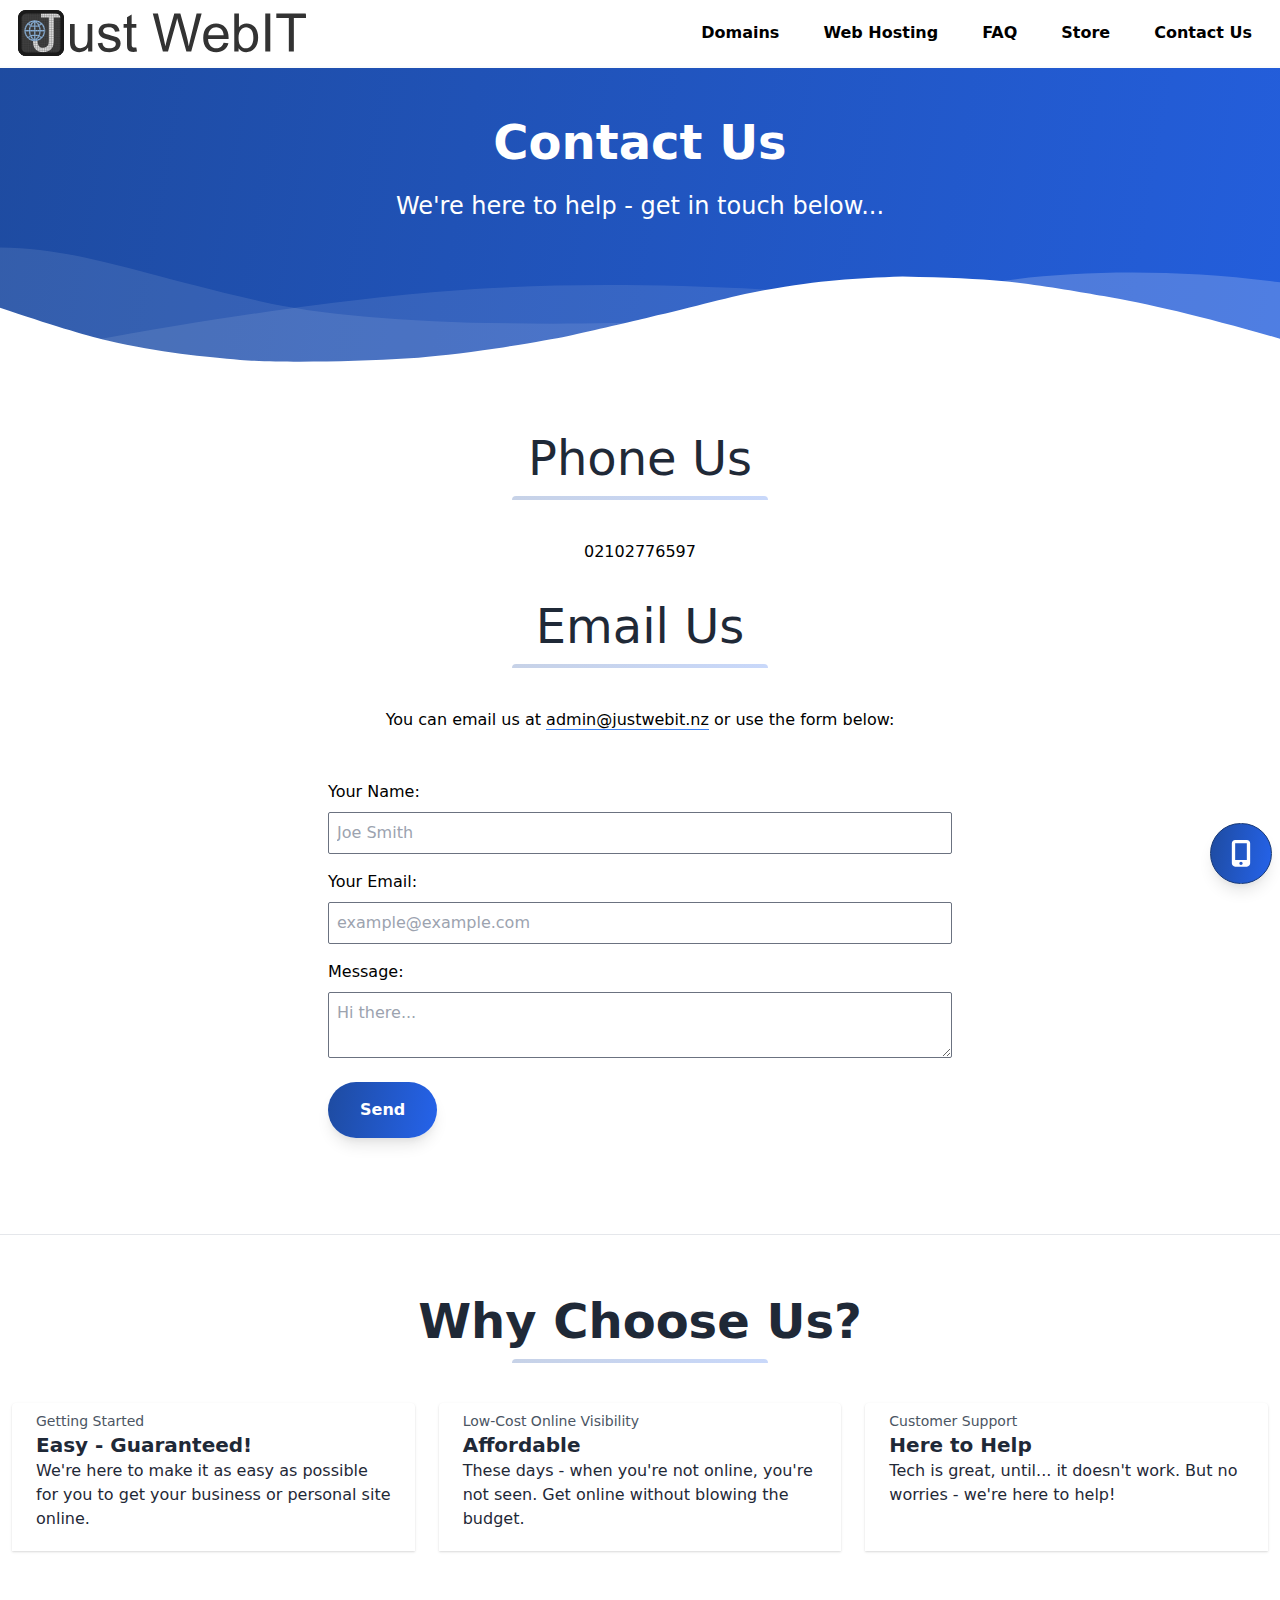
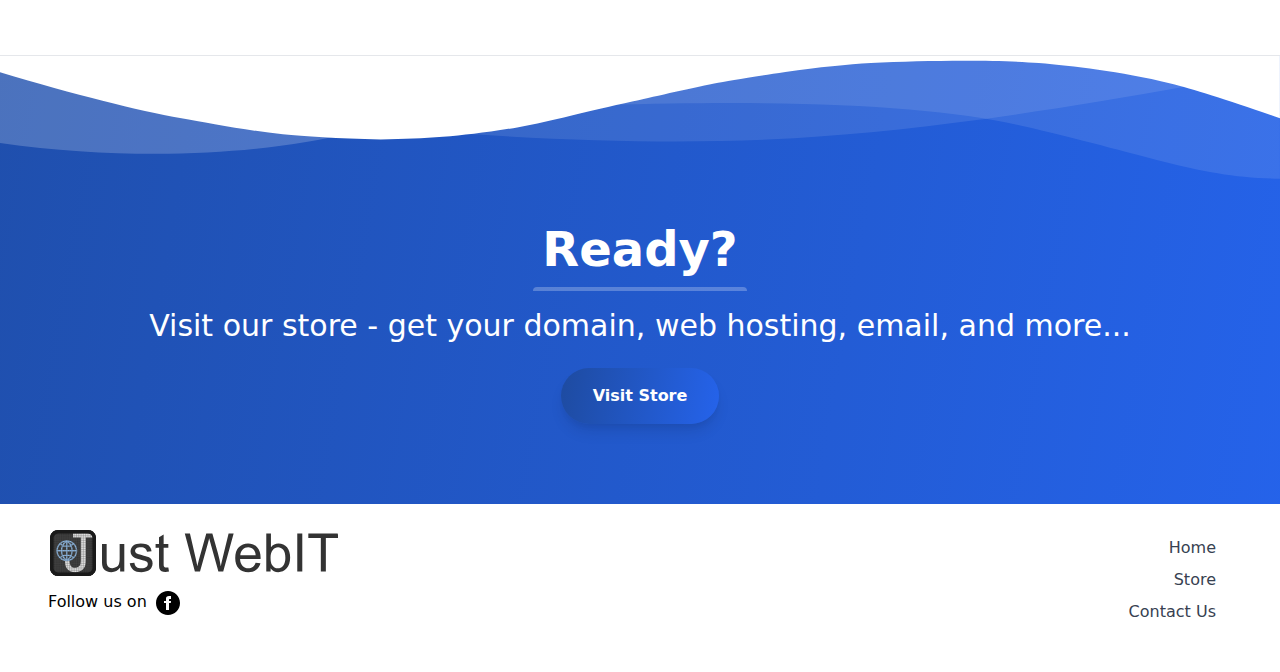
<file: contact-us.html>
<!DOCTYPE html>
<html lang="en">
<head>
  <meta charset="UTF-8" />
  <meta name="viewport" content="width=device-width, initial-scale=1.0" />
  <meta http-equiv="X-UA-Compatible" content="ie=edge" />
  <title>Just WebIT - Frequently Asked Questions</title>
  <link rel="icon" type="image/x-icon" href="assets/images/favicon.ico">
  <meta name="description" content="Just WebIT aims to offer the most affordable web domains, web development and web hosting in New Zealand. On this page you can find some frequently asked questions." />
  <meta name="keywords" content="web development,web hosting,email,web domain,linux,IT,affordable,cheap,premium,support,frequently,asked,questions" />
  <link rel="stylesheet" href="assets/css/custom.css"/>
  <link rel="stylesheet" href="assets/css/tailwind.min.css"/>
  <link rel="preconnect" href="https://fonts.googleapis.com">
  <link rel="preconnect" href="https://fonts.gstatic.com" crossorigin>
  <link href="https://fonts.googleapis.com/css2?family=Source+Sans+Pro:ital,wght@0,200;0,400;0,700;0,900;1,200;1,400;1,700;1,900&display=swap" rel="stylesheet">
  <script src="assets/js/custom.js" defer></script>
</head>
<body class="leading-normal tracking-normal text-white gradient">
  <!--Nav-->
  <nav id="header" class="fixed w-full z-30 top-0 text-white bg-white">
    <div class="w-full container mx-auto flex flex-wrap items-center justify-between mt-0 py-2">
      <div class="pl-4 flex items-center">
        <a class="toggleColour text-white no-underline hover:no-underline font-bold text-2xl lg:text-4xl" href="index.html">
          <svg height="50px" style="border-radius: 7px; box-shadow: 0 0 3px 3px #fff, inset 0 0 3px 999px #fff; padding: 2px;" title="Just WebIT Logo" version="1.1" viewBox="0 0 1222.7 195" xmlns="http://www.w3.org/2000/svg" xmlns:xlink="http://www.w3.org/1999/xlink">
            <defs>
              <g id="i">
                <path d="m6.4844-45.703 19.219-2.6406c0.51953 12.305 2.8281 20.727 6.9219 25.266 4.1016 4.543 9.7812 6.8125 17.031 6.8125 5.3438 0 9.957-1.2227 13.844-3.6719 3.8828-2.457 6.5547-5.7891 8.0156-10 1.4688-4.207 2.2031-10.926 2.2031-20.156v-110.97h21.312v109.75c0 13.48-1.6328 23.918-4.8906 31.312-3.2617 7.3984-8.4297 13.039-15.5 16.922-7.0625 3.8828-15.355 5.8281-24.875 5.8281-14.137 0-24.961-4.0625-32.469-12.188-7.5-8.1328-11.105-20.223-10.812-36.266z"/>
              </g>
              <g id="g">
                <path d="m91.297 0v-17.141c-9.0859 13.188-21.43 19.781-37.031 19.781-6.875 0-13.305-1.3203-19.281-3.9531-5.9688-2.6445-10.402-5.9609-13.297-9.9531-2.8867-3.9883-4.918-8.875-6.0938-14.656-0.80469-3.8828-1.2031-10.039-1.2031-18.469v-72.281h19.781v64.703c0 10.336 0.39844 17.293 1.2031 20.875 1.25 5.1992 3.8828 9.2812 7.9062 12.25 4.0312 2.9688 9.0156 4.4531 14.953 4.4531 5.9258 0 11.488-1.5195 16.688-4.5625 5.207-3.0391 8.8906-7.1758 11.047-12.406 2.1562-5.2383 3.2344-12.836 3.2344-22.797v-62.516h19.781v116.67z"/>
              </g>
              <g id="f">
                <path d="m6.9219-34.828 19.562-3.0781c1.0938 7.8438 4.1445 13.855 9.1562 18.031 5.0195 4.168 12.035 6.25 21.047 6.25 9.082 0 15.82-1.8477 20.219-5.5469 4.3945-3.6953 6.5938-8.0352 6.5938-13.016 0-4.4688-1.9453-7.9844-5.8281-10.547-2.7109-1.7578-9.4492-3.9922-20.219-6.7031-14.5-3.6641-24.555-6.832-30.156-9.5-5.6055-2.6758-9.8555-6.375-12.75-11.094-2.8867-4.7266-4.3281-9.9453-4.3281-15.656 0-5.207 1.1875-10.023 3.5625-14.453 2.3828-4.4258 5.6289-8.1094 9.7344-11.047 3.0703-2.2695 7.2656-4.1914 12.578-5.7656 5.3125-1.5703 11.004-2.3594 17.078-2.3594 9.1562 0 17.191 1.3203 24.109 3.9531 6.9258 2.6367 12.035 6.2109 15.328 10.719 3.3008 4.5 5.5703 10.523 6.8125 18.063l-19.328 2.6406c-0.88672-6-3.4336-10.68-7.6406-14.047-4.2109-3.375-10.156-5.0625-17.844-5.0625-9.0859 0-15.57 1.5-19.453 4.5-3.8867 3-5.8281 6.5156-5.8281 10.547 0 2.5625 0.80469 4.8711 2.4219 6.9219 1.6133 2.125 4.1406 3.8828 7.5781 5.2656 1.9766 0.74219 7.8008 2.4297 17.469 5.0625 13.988 3.7305 23.75 6.7891 29.281 9.1719 5.5312 2.375 9.8672 5.8359 13.016 10.375 3.1562 4.543 4.7344 10.184 4.7344 16.922 0 6.5938-1.9297 12.805-5.7813 18.625-3.8438 5.8242-9.3906 10.328-16.641 13.516s-15.453 4.7812-24.609 4.7812c-15.156 0-26.711-3.1484-34.656-9.4531-7.9492-6.3008-13.023-15.641-15.219-28.016z"/>
              </g>
              <g id="e">
                <path d="m58.016-17.688 2.8438 17.469c-5.5625 1.1641-10.543 1.75-14.938 1.75-7.1797 0-12.746-1.1367-16.703-3.4062-3.9492-2.2695-6.7305-5.2539-8.3438-8.9531-1.6172-3.6953-2.4219-11.477-2.4219-23.344v-67.125h-14.5v-15.375h14.5v-28.891l19.672-11.875v40.766h19.891v15.375h-19.891v68.234c0 5.6367 0.34375 9.2617 1.0312 10.875 0.69531 1.6055 1.832 2.8867 3.4062 3.8438 1.582 0.94922 3.8359 1.4219 6.7656 1.4219 2.1953 0 5.0938-0.25391 8.6875-0.76562z"/>
              </g>
              <g id="d">
                <path d="m45.484 0-42.734-161.06h21.859l24.5 105.58c2.6328 11.062 4.9062 22.055 6.8125 32.969 4.1016-17.219 6.5195-27.145 7.25-29.781l30.656-108.77h25.703l23.078 81.516c5.7812 20.219 9.9531 39.23 12.516 57.031 2.0508-10.188 4.7227-21.867 8.0156-35.047l25.281-103.5h21.422l-44.172 161.06h-20.547l-33.938-122.72c-2.8672-10.25-4.5547-16.547-5.0625-18.891-1.6875 7.3984-3.2617 13.695-4.7188 18.891l-34.172 122.72z"/>
              </g>
              <g id="c">
                <path d="m94.703-37.578 20.438 2.5312c-3.2305 11.938-9.2031 21.203-17.922 27.797-8.7109 6.5938-19.84 9.8906-33.391 9.8906-17.062 0-30.594-5.2539-40.594-15.766-10-10.508-15-25.25-15-44.219 0-19.633 5.0508-34.867 15.156-45.703 10.113-10.844 23.227-16.266 39.344-16.266 15.602 0 28.348 5.3125 38.234 15.938 9.8828 10.617 14.828 25.555 14.828 44.812 0 1.1797-0.0391 2.9375-0.10938 5.2812h-87.016c0.72656 12.812 4.3516 22.625 10.875 29.438 6.5195 6.8125 14.648 10.219 24.391 10.219 7.25 0 13.438-1.8984 18.562-5.7031 5.1328-3.8125 9.2031-9.8945 12.203-18.25zm-64.938-31.969h65.156c-0.875-9.8125-3.3672-17.172-7.4688-22.078-6.3047-7.6133-14.469-11.422-24.5-11.422-9.0859 0-16.719 3.043-22.906 9.125-6.1875 6.0742-9.6172 14.199-10.281 24.375z"/>
              </g>
              <g id="b">
                <path d="m33.062 0h-18.344v-161.06h19.781v57.469c8.3438-10.477 19-15.719 31.969-15.719 7.1758 0 13.969 1.4492 20.375 4.3438 6.4062 2.8984 11.676 6.9648 15.812 12.203 4.1445 5.2305 7.3906 11.543 9.7344 18.938 2.3438 7.3984 3.5156 15.309 3.5156 23.734 0 19.992-4.9453 35.445-14.828 46.359-9.8867 10.918-21.75 16.375-35.594 16.375-13.773 0-24.578-5.75-32.422-17.25zm-0.21875-59.219c0 13.992 1.9062 24.102 5.7188 30.328 6.2266 10.18 14.648 15.266 25.266 15.266 8.6445 0 16.113-3.75 22.406-11.25 6.3008-7.5078 9.4531-18.703 9.4531-33.578 0-15.227-3.0234-26.469-9.0625-33.719-6.043-7.25-13.352-10.875-21.922-10.875-8.6367 0-16.105 3.7578-22.406 11.266-6.3047 7.5-9.4531 18.355-9.4531 32.562z"/>
              </g>
              <g id="a">
                <path d="m20.984 0v-161.06h21.312v161.06z"/>
              </g>
              <g id="h">
                <path d="m58.344 0v-142.05h-53.062v-19.016h127.66v19.016h-53.281v142.05z"/>
              </g>
              <clipPath id="k">
                <path d="m0 0h273v270.75h-273z"/>
              </clipPath>
              <clipPath id="j">
                <path d="m0 0h273v270.75h-273z"/>
              </clipPath>
            </defs>
            <path d="m34.5 7.5h126c0.88281 0 1.7656 0.04297 2.6445 0.12891 0.88281 0.08594 1.7539 0.21875 2.6211 0.39062 0.86719 0.17188 1.7266 0.38672 2.5703 0.64453 0.84765 0.25391 1.6797 0.55469 2.4961 0.89062 0.81641 0.33984 1.6172 0.71484 2.3945 1.1328 0.78125 0.41797 1.5391 0.87109 2.2734 1.3633 0.73437 0.49219 1.4453 1.0156 2.1289 1.5781 0.68359 0.5625 1.3359 1.1523 1.9648 1.7773 0.625 0.62891 1.2148 1.2812 1.7773 1.9648s1.0859 1.3945 1.5781 2.1289 0.94531 1.4922 1.3633 2.2734c0.41797 0.77734 0.79297 1.5781 1.1328 2.3945 0.33594 0.81641 0.63672 1.6484 0.89063 2.4961 0.25781 0.84375 0.47265 1.7031 0.64453 2.5703 0.17187 0.86719 0.30469 1.7383 0.39062 2.6211 0.0859 0.87891 0.12891 1.7617 0.12891 2.6445v126c0 0.88281-0.043 1.7656-0.12891 2.6484-0.0859 0.8789-0.21875 1.75-0.39062 2.6172-0.17188 0.86719-0.38672 1.7266-0.64453 2.5703-0.25391 0.84765-0.55469 1.6797-0.89063 2.4961-0.33984 0.81641-0.71484 1.6172-1.1328 2.3945-0.41797 0.78125-0.87109 1.5391-1.3633 2.2734-0.49219 0.73437-1.0156 1.4453-1.5781 2.1289-0.5625 0.68359-1.1523 1.3359-1.7773 1.9648-0.62891 0.625-1.2812 1.2148-1.9648 1.7773-0.6836 0.5625-1.3945 1.0859-2.1289 1.5781-0.73438 0.49219-1.4922 0.94531-2.2734 1.3633-0.77734 0.41797-1.5781 0.79297-2.3945 1.1328-0.81641 0.33594-1.6484 0.63672-2.4961 0.89063-0.84375 0.25781-1.7031 0.47265-2.5703 0.64453-0.86718 0.17187-1.7383 0.30469-2.6211 0.39062-0.87891 0.0859-1.7617 0.12891-2.6445 0.12891h-126c-0.88281 0-1.7656-0.043-2.6445-0.12891-0.88281-0.0859-1.7539-0.21875-2.6211-0.39062-0.86719-0.17188-1.7266-0.38672-2.5703-0.64453-0.84766-0.25391-1.6797-0.55469-2.4961-0.89063-0.81641-0.33984-1.6172-0.71484-2.3945-1.1328-0.78125-0.41797-1.5391-0.87109-2.2734-1.3633s-1.4453-1.0156-2.1289-1.5781-1.3359-1.1523-1.9648-1.7773c-0.625-0.62891-1.2148-1.2812-1.7773-1.9648-0.5625-0.6836-1.0859-1.3945-1.5781-2.1289-0.49219-0.73438-0.94531-1.4922-1.3633-2.2734-0.41797-0.77734-0.79297-1.5781-1.1328-2.3945-0.33594-0.81641-0.63672-1.6484-0.89062-2.4961-0.25781-0.84375-0.47266-1.7031-0.64453-2.5703-0.17188-0.86718-0.30469-1.7383-0.39062-2.6172-0.085937-0.88282-0.12891-1.7656-0.12891-2.6484v-126c0-0.88281 0.042969-1.7656 0.12891-2.6445 0.085938-0.88281 0.21875-1.7539 0.39062-2.6211 0.17188-0.86719 0.38672-1.7266 0.64453-2.5703 0.25391-0.84766 0.55469-1.6797 0.89062-2.4961 0.33984-0.81641 0.71484-1.6172 1.1328-2.3945 0.41797-0.78125 0.87109-1.5391 1.3633-2.2734 0.49219-0.73438 1.0156-1.4453 1.5781-2.1289s1.1523-1.3359 1.7773-1.9648c0.62891-0.625 1.2812-1.2148 1.9648-1.7773s1.3945-1.0859 2.1289-1.5781c0.73438-0.49219 1.4922-0.94531 2.2734-1.3633 0.77734-0.41797 1.5781-0.79297 2.3945-1.1328 0.81641-0.33594 1.6484-0.63672 2.4961-0.89062 0.84375-0.25781 1.7031-0.47266 2.5703-0.64453 0.86719-0.17188 1.7383-0.30469 2.6211-0.39062 0.87891-0.085937 1.7617-0.12891 2.6445-0.12891z" fill="#333"/>
            <g transform="translate(0 -37.5)" clip-path="url(#k)">
              <path transform="scale(.75)" d="m46 60h168c1.1771 0 2.3542 0.05729 3.526 0.17188 1.1771 0.11458 2.3385 0.29167 3.4948 0.52083s2.3021 0.51562 3.4271 0.85938c1.1302 0.33854 2.2396 0.73958 3.3281 1.1875 1.0885 0.45312 2.1562 0.95312 3.1927 1.5104 1.0417 0.55729 2.0521 1.1615 3.0312 1.8177s1.9271 1.3542 2.8385 2.1042 1.7812 1.5365 2.6198 2.3698c0.83334 0.83854 1.6198 1.7083 2.3698 2.6198 0.75 0.91146 1.4479 1.8594 2.1042 2.8385s1.2604 1.9896 1.8177 3.0312c0.55729 1.0365 1.0573 2.1042 1.5104 3.1927 0.44791 1.0885 0.84895 2.1979 1.1875 3.3281 0.34375 1.125 0.6302 2.2708 0.85937 3.4271s0.40625 2.3177 0.52083 3.4948c0.11459 1.1719 0.17188 2.349 0.17188 3.526v168c0 1.1771-0.0573 2.3542-0.17188 3.5312-0.11458 1.1719-0.29166 2.3333-0.52083 3.4896s-0.51562 2.3021-0.85937 3.4271c-0.33855 1.1302-0.73959 2.2396-1.1875 3.3281-0.45313 1.0885-0.95313 2.1562-1.5104 3.1927-0.55729 1.0417-1.1615 2.0521-1.8177 3.0312s-1.3542 1.9271-2.1042 2.8385-1.5364 1.7812-2.3698 2.6198c-0.83854 0.83334-1.7083 1.6198-2.6198 2.3698s-1.8594 1.4479-2.8385 2.1042-1.9896 1.2604-3.0312 1.8177c-1.0365 0.55729-2.1042 1.0573-3.1927 1.5104-1.0885 0.44792-2.1979 0.84896-3.3281 1.1875-1.125 0.34375-2.2708 0.63021-3.4271 0.85937-1.1562 0.22917-2.3177 0.40625-3.4948 0.52084-1.1719 0.11458-2.349 0.17187-3.526 0.17187h-168c-1.1771 0-2.3542-0.0573-3.526-0.17187-1.1771-0.11459-2.3385-0.29167-3.4948-0.52084-1.1562-0.22916-2.3021-0.51562-3.4271-0.85937-1.1302-0.33854-2.2396-0.73958-3.3281-1.1875-1.0885-0.45313-2.1562-0.95313-3.1927-1.5104-1.0417-0.55729-2.0521-1.1615-3.0312-1.8177s-1.9271-1.3542-2.8385-2.1042c-0.91146-0.75-1.7812-1.5365-2.6198-2.3698-0.83333-0.83854-1.6198-1.7083-2.3698-2.6198s-1.4479-1.8594-2.1042-2.8385-1.2604-1.9896-1.8177-3.0312c-0.55729-1.0365-1.0573-2.1042-1.5104-3.1927-0.44792-1.0885-0.84896-2.1979-1.1875-3.3281-0.34375-1.125-0.63021-2.2708-0.85938-3.4271-0.22917-1.1562-0.40625-2.3177-0.52083-3.4896-0.11458-1.1771-0.17188-2.3542-0.17188-3.5312v-168c0-1.1771 0.05729-2.3542 0.17188-3.526 0.11458-1.1771 0.29167-2.3385 0.52083-3.4948 0.22917-1.1562 0.51562-2.3021 0.85938-3.4271 0.33854-1.1302 0.73958-2.2396 1.1875-3.3281 0.45312-1.0885 0.95312-2.1562 1.5104-3.1927 0.55729-1.0417 1.1615-2.0521 1.8177-3.0312s1.3542-1.9271 2.1042-2.8385c0.75-0.91146 1.5365-1.7812 2.3698-2.6198 0.83854-0.83333 1.7083-1.6198 2.6198-2.3698 0.91146-0.75 1.8594-1.4479 2.8385-2.1042s1.9896-1.2604 3.0312-1.8177c1.0365-0.55729 2.1042-1.0573 3.1927-1.5104 1.0885-0.44792 2.1979-0.84896 3.3281-1.1875 1.125-0.34375 2.2708-0.63021 3.4271-0.85938s2.3177-0.40625 3.4948-0.52083c1.1719-0.11458 2.349-0.17188 3.526-0.17188z" fill="none" stroke="#1a1a1a" stroke-width="20"/>
            </g>
            <g transform="translate(0 -37.5)" fill="#fff">
              <use x="56.999996" y="213.74998" xlink:href="#i"/>
            </g>
            <path d="m112.5 87.75c0 1.3516-0.0664 2.6992-0.19923 4.043-0.1328 1.3438-0.32812 2.6797-0.59375 4.0039-0.26171 1.3242-0.58984 2.6328-0.98437 3.9258-0.39063 1.293-0.84375 2.5664-1.3633 3.8125-0.51562 1.25-1.0938 2.4688-1.7305 3.6602-0.63672 1.1914-1.332 2.3476-2.082 3.4726-0.75 1.1211-1.5547 2.207-2.4102 3.25-0.85546 1.0469-1.7617 2.043-2.7188 3-0.95703 0.95703-1.9531 1.8633-3 2.7188-1.043 0.85547-2.1289 1.6602-3.25 2.4102-1.125 0.75-2.2813 1.4453-3.4727 2.082-1.1914 0.63672-2.4102 1.2148-3.6602 1.7305-1.2461 0.51953-2.5195 0.97265-3.8125 1.3633-1.293 0.39453-2.6016 0.72266-3.9258 0.98438-1.3242 0.26562-2.6602 0.46093-4.0039 0.59374-1.3438 0.13282-2.6914 0.19923-4.043 0.19923s-2.6992-0.0664-4.043-0.19923c-1.3438-0.13281-2.6797-0.32812-4.0039-0.59374-1.3242-0.26172-2.6328-0.58985-3.9258-0.98438-1.293-0.39063-2.5664-0.84375-3.8125-1.3633-1.25-0.51562-2.4688-1.0938-3.6602-1.7305-1.1914-0.63672-2.3477-1.332-3.4727-2.082-1.1211-0.75-2.207-1.5547-3.25-2.4102-1.0469-0.85546-2.043-1.7617-3-2.7188s-1.8633-1.9531-2.7188-3c-0.85547-1.043-1.6602-2.1289-2.4102-3.25-0.75-1.125-1.4453-2.2812-2.082-3.4726-0.63672-1.1914-1.2148-2.4102-1.7305-3.6602-0.51953-1.2461-0.97266-2.5195-1.3633-3.8125-0.39453-1.293-0.72266-2.6016-0.98438-3.9258-0.26562-1.3242-0.46094-2.6602-0.59375-4.0039-0.13281-1.3438-0.19922-2.6914-0.19922-4.043 0-1.3516 0.06641-2.6992 0.19922-4.043 0.13281-1.3438 0.32812-2.6797 0.59375-4.0039 0.26172-1.3242 0.58984-2.6328 0.98438-3.9258 0.39062-1.293 0.84375-2.5664 1.3633-3.8125 0.51562-1.25 1.0937-2.4688 1.7305-3.6602 0.63672-1.1914 1.332-2.3477 2.082-3.4727 0.75-1.1211 1.5547-2.207 2.4102-3.25 0.85547-1.0469 1.7617-2.043 2.7188-3s1.9531-1.8633 3-2.7188c1.043-0.85546 2.1289-1.6602 3.25-2.4102 1.125-0.75 2.2813-1.4453 3.4727-2.082s2.4102-1.2148 3.6602-1.7305c1.2461-0.51953 2.5195-0.97266 3.8125-1.3633 1.293-0.39453 2.6016-0.72266 3.9258-0.98438 1.3242-0.26563 2.6602-0.46094 4.0039-0.59375s2.6914-0.19922 4.043-0.19922 2.6992 0.06638 4.043 0.19922c1.3438 0.13281 2.6797 0.32812 4.0039 0.59375 1.3242 0.26172 2.6328 0.58984 3.9258 0.98438 1.293 0.39062 2.5664 0.84375 3.8125 1.3633 1.25 0.51562 2.4688 1.0937 3.6602 1.7305s2.3477 1.332 3.4727 2.082c1.1211 0.75 2.207 1.5547 3.25 2.4102 1.0469 0.85547 2.043 1.7617 3 2.7188 0.95703 0.95703 1.8633 1.9531 2.7188 3 0.85547 1.043 1.6602 2.1289 2.4102 3.25 0.75 1.125 1.4453 2.2813 2.082 3.4727s1.2148 2.4102 1.7305 3.6602c0.51953 1.2461 0.97265 2.5195 1.3633 3.8125 0.39453 1.293 0.72266 2.6016 0.98437 3.9258 0.26563 1.3242 0.46094 2.6602 0.59375 4.0039 0.13281 1.3438 0.19923 2.6914 0.19923 4.043z" fill="none" stroke="#9cf" stroke-width="6"/>
            <path d="m71.25 46.5v82.5m41.25-41.25h-82.5m41.25-41.25c13.824 9.1719 22.141 24.66 22.141 41.25 0 16.59-8.3164 32.078-22.141 41.25-13.824-9.1719-22.141-24.66-22.141-41.25 0-16.59 8.3164-32.078 22.141-41.25zm-28.875 70.125c17.258-12.391 40.492-12.391 57.75 0m-57.75-57.75c17.258 12.391 40.492 12.391 57.75 0" fill="none" stroke="#9cf" stroke-miterlimit="10" stroke-width="6"/>
            <path d="m97.5 22.5h90" fill="none" stroke="#fff" stroke-miterlimit="10" stroke-width="18"/>
            <g transform="translate(0 -37.5)" fill="#333">
              <use x="206.02734" y="213.74998" xlink:href="#g"/>
              <use x="331.16162" y="213.74998" xlink:href="#f"/>
              <use x="443.66162" y="213.74998" xlink:href="#e"/>
              <use x="506.1738" y="213.74998" xlink:href="#glyph-0-5"/>
              <use x="568.68604" y="213.74998" xlink:href="#d"/>
            </g>
            <g transform="translate(0 -37.5)" fill="#333">
              <use x="776.98682" y="213.74998" xlink:href="#c"/>
              <use x="902.12103" y="213.74998" xlink:href="#b"/>
              <use x="1027.2554" y="213.74998" xlink:href="#a"/>
              <use x="1089.7676" y="213.74998" xlink:href="#h"/>
            </g>
            <path d="m15 7.5h165" fill="none" stroke="#4d4d4d" stroke-miterlimit="10" stroke-width="1.5"/>
            <path d="m7.5 15h180" fill="none" stroke="#4d4d4d" stroke-miterlimit="10" stroke-width="1.5"/>
            <path d="m7.5 22.5h180" fill="none" stroke="#4d4d4d" stroke-miterlimit="10" stroke-width="1.5"/>
            <path d="m7.5 30h180" fill="none" stroke="#4d4d4d" stroke-miterlimit="10" stroke-width="1.5"/>
            <path d="m7.5 37.5h180" fill="none" stroke="#4d4d4d" stroke-miterlimit="10" stroke-width="1.5"/>
            <path d="m7.5 45h180" fill="none" stroke="#4d4d4d" stroke-miterlimit="10" stroke-width="1.5"/>
            <path d="m7.5 52.5h180" fill="none" stroke="#4d4d4d" stroke-miterlimit="10" stroke-width="1.5"/>
            <path d="m7.5 60h180" fill="none" stroke="#4d4d4d" stroke-miterlimit="10" stroke-width="1.5"/>
            <path d="m7.5 67.5h180" fill="none" stroke="#4d4d4d" stroke-miterlimit="10" stroke-width="1.5"/>
            <path d="m7.5 75h180" fill="none" stroke="#4d4d4d" stroke-miterlimit="10" stroke-width="1.5"/>
            <path d="m7.5 82.5h180" fill="none" stroke="#4d4d4d" stroke-miterlimit="10" stroke-width="1.5"/>
            <path d="m7.5 90h180" fill="none" stroke="#4d4d4d" stroke-miterlimit="10" stroke-width="1.5"/>
            <path d="m7.5 97.5h180" fill="none" stroke="#4d4d4d" stroke-miterlimit="10" stroke-width="1.5"/>
            <path d="m7.5 105h180" fill="none" stroke="#4d4d4d" stroke-miterlimit="10" stroke-width="1.5"/>
            <path d="m7.5 112.5h180" fill="none" stroke="#4d4d4d" stroke-miterlimit="10" stroke-width="1.5"/>
            <path d="m7.5 120h180" fill="none" stroke="#4d4d4d" stroke-miterlimit="10" stroke-width="1.5"/>
            <path d="m7.5 127.5h180" fill="none" stroke="#4d4d4d" stroke-miterlimit="10" stroke-width="1.5"/>
            <path d="m7.5 135h180" fill="none" stroke="#4d4d4d" stroke-miterlimit="10" stroke-width="1.5"/>
            <path d="m7.5 142.5h180" fill="none" stroke="#4d4d4d" stroke-miterlimit="10" stroke-width="1.5"/>
            <path d="m7.5 150h180" fill="none" stroke="#4d4d4d" stroke-miterlimit="10" stroke-width="1.5"/>
            <path d="m7.5 157.5h180" fill="none" stroke="#4d4d4d" stroke-miterlimit="10" stroke-width="1.5"/>
            <path d="m7.5 165h180" fill="none" stroke="#4d4d4d" stroke-miterlimit="10" stroke-width="1.5"/>
            <path d="m7.5 172.5h180" fill="none" stroke="#4d4d4d" stroke-miterlimit="10" stroke-width="1.5"/>
            <path d="m7.5 180h180" fill="none" stroke="#4d4d4d" stroke-miterlimit="10" stroke-width="1.5"/>
            <path d="m15 187.5h165" fill="none" stroke="#4d4d4d" stroke-miterlimit="10" stroke-width="1.5"/>
            <path d="m7.5 180v-165" fill="none" stroke="#4d4d4d" stroke-miterlimit="10" stroke-width="1.5"/>
            <path d="m15 187.5v-180" fill="none" stroke="#4d4d4d" stroke-miterlimit="10" stroke-width="1.5"/>
            <path d="m22.5 187.5v-180" fill="none" stroke="#4d4d4d" stroke-miterlimit="10" stroke-width="1.5"/>
            <path d="m30 187.5v-180" fill="none" stroke="#4d4d4d" stroke-miterlimit="10" stroke-width="1.5"/>
            <path d="m37.5 187.5v-180" fill="none" stroke="#4d4d4d" stroke-miterlimit="10" stroke-width="1.5"/>
            <path d="m45 187.5v-180" fill="none" stroke="#4d4d4d" stroke-miterlimit="10" stroke-width="1.5"/>
            <path d="m52.5 187.5v-180" fill="none" stroke="#4d4d4d" stroke-miterlimit="10" stroke-width="1.5"/>
            <path d="m60 187.5v-180" fill="none" stroke="#4d4d4d" stroke-miterlimit="10" stroke-width="1.5"/>
            <path d="m67.5 187.5v-180" fill="none" stroke="#4d4d4d" stroke-miterlimit="10" stroke-width="1.5"/>
            <path d="m75 187.5v-180" fill="none" stroke="#4d4d4d" stroke-miterlimit="10" stroke-width="1.5"/>
            <path d="m82.5 187.5v-180" fill="none" stroke="#4d4d4d" stroke-miterlimit="10" stroke-width="1.5"/>
            <path d="m90 187.5v-180" fill="none" stroke="#4d4d4d" stroke-miterlimit="10" stroke-width="1.5"/>
            <path d="m97.5 187.5v-180" fill="none" stroke="#4d4d4d" stroke-miterlimit="10" stroke-width="1.5"/>
            <path d="m105 187.5v-180" fill="none" stroke="#4d4d4d" stroke-miterlimit="10" stroke-width="1.5"/>
            <path d="m112.5 187.5v-180" fill="none" stroke="#4d4d4d" stroke-miterlimit="10" stroke-width="1.5"/>
            <path d="m120 187.5v-180" fill="none" stroke="#4d4d4d" stroke-miterlimit="10" stroke-width="1.5"/>
            <path d="m127.5 187.5v-180" fill="none" stroke="#4d4d4d" stroke-miterlimit="10" stroke-width="1.5"/>
            <path d="m135 187.5v-180" fill="none" stroke="#4d4d4d" stroke-miterlimit="10" stroke-width="1.5"/>
            <path d="m142.5 187.5v-180" fill="none" stroke="#4d4d4d" stroke-miterlimit="10" stroke-width="1.5"/>
            <path d="m150 187.5v-180" fill="none" stroke="#4d4d4d" stroke-miterlimit="10" stroke-width="1.5"/>
            <path d="m157.5 187.5v-180" fill="none" stroke="#4d4d4d" stroke-miterlimit="10" stroke-width="1.5"/>
            <path d="m165 187.5v-180" fill="none" stroke="#4d4d4d" stroke-miterlimit="10" stroke-width="1.5"/>
            <path d="m172.5 187.5v-180" fill="none" stroke="#4d4d4d" stroke-miterlimit="10" stroke-width="1.5"/>
            <path d="m180 187.5v-180" fill="none" stroke="#4d4d4d" stroke-miterlimit="10" stroke-width="1.5"/>
            <path d="m187.5 180v-165" fill="none" stroke="#4d4d4d" stroke-miterlimit="10" stroke-width="1.5"/>
            <g transform="translate(0 -37.5)" clip-path="url(#j)">
              <path transform="scale(.75)" d="m46 60h168c1.1771 0 2.3542 0.05729 3.526 0.17188 1.1771 0.11458 2.3385 0.29167 3.4948 0.52083s2.3021 0.51562 3.4271 0.85938c1.1302 0.33854 2.2396 0.73958 3.3281 1.1875 1.0885 0.45312 2.1562 0.95312 3.1927 1.5104 1.0417 0.55729 2.0521 1.1615 3.0312 1.8177s1.9271 1.3542 2.8385 2.1042 1.7812 1.5365 2.6198 2.3698c0.83334 0.83854 1.6198 1.7083 2.3698 2.6198 0.75 0.91146 1.4479 1.8594 2.1042 2.8385s1.2604 1.9896 1.8177 3.0312c0.55729 1.0365 1.0573 2.1042 1.5104 3.1927 0.44791 1.0885 0.84895 2.1979 1.1875 3.3281 0.34375 1.125 0.6302 2.2708 0.85937 3.4271s0.40625 2.3177 0.52083 3.4948c0.11459 1.1719 0.17188 2.349 0.17188 3.526v168c0 1.1771-0.0573 2.3542-0.17188 3.5312-0.11458 1.1719-0.29166 2.3333-0.52083 3.4896s-0.51562 2.3021-0.85937 3.4271c-0.33855 1.1302-0.73959 2.2396-1.1875 3.3281-0.45313 1.0885-0.95313 2.1562-1.5104 3.1927-0.55729 1.0417-1.1615 2.0521-1.8177 3.0312s-1.3542 1.9271-2.1042 2.8385-1.5364 1.7812-2.3698 2.6198c-0.83854 0.83334-1.7083 1.6198-2.6198 2.3698s-1.8594 1.4479-2.8385 2.1042-1.9896 1.2604-3.0312 1.8177c-1.0365 0.55729-2.1042 1.0573-3.1927 1.5104-1.0885 0.44792-2.1979 0.84896-3.3281 1.1875-1.125 0.34375-2.2708 0.63021-3.4271 0.85937-1.1562 0.22917-2.3177 0.40625-3.4948 0.52084-1.1719 0.11458-2.349 0.17187-3.526 0.17187h-168c-1.1771 0-2.3542-0.0573-3.526-0.17187-1.1771-0.11459-2.3385-0.29167-3.4948-0.52084-1.1562-0.22916-2.3021-0.51562-3.4271-0.85937-1.1302-0.33854-2.2396-0.73958-3.3281-1.1875-1.0885-0.45313-2.1562-0.95313-3.1927-1.5104-1.0417-0.55729-2.0521-1.1615-3.0312-1.8177s-1.9271-1.3542-2.8385-2.1042c-0.91146-0.75-1.7812-1.5365-2.6198-2.3698-0.83333-0.83854-1.6198-1.7083-2.3698-2.6198s-1.4479-1.8594-2.1042-2.8385-1.2604-1.9896-1.8177-3.0312c-0.55729-1.0365-1.0573-2.1042-1.5104-3.1927-0.44792-1.0885-0.84896-2.1979-1.1875-3.3281-0.34375-1.125-0.63021-2.2708-0.85938-3.4271-0.22917-1.1562-0.40625-2.3177-0.52083-3.4896-0.11458-1.1771-0.17188-2.3542-0.17188-3.5312v-168c0-1.1771 0.05729-2.3542 0.17188-3.526 0.11458-1.1771 0.29167-2.3385 0.52083-3.4948 0.22917-1.1562 0.51562-2.3021 0.85938-3.4271 0.33854-1.1302 0.73958-2.2396 1.1875-3.3281 0.45312-1.0885 0.95312-2.1562 1.5104-3.1927 0.55729-1.0417 1.1615-2.0521 1.8177-3.0312s1.3542-1.9271 2.1042-2.8385c0.75-0.91146 1.5365-1.7812 2.3698-2.6198 0.83854-0.83333 1.7083-1.6198 2.6198-2.3698 0.91146-0.75 1.8594-1.4479 2.8385-2.1042s1.9896-1.2604 3.0312-1.8177c1.0365-0.55729 2.1042-1.0573 3.1927-1.5104 1.0885-0.44792 2.1979-0.84896 3.3281-1.1875 1.125-0.34375 2.2708-0.63021 3.4271-0.85938s2.3177-0.40625 3.4948-0.52083c1.1719-0.11458 2.349-0.17188 3.526-0.17188z" fill="none" stroke="#1a1a1a" stroke-width="20"/>
            </g>
          </svg>
        </a>
      </div>
      <div class="block lg:hidden pr-4">
        <button id="nav-toggle" class="flex items-center p-1 text-blue-700 hover:text-gray-900 focus:outline-none focus:shadow-outline transform transition hover:scale-105 duration-300 ease-in-out">
          <svg class="fill-current h-6 w-6" viewBox="0 0 20 20" xmlns="http://www.w3.org/2000/svg">
            <title>Menu</title>
            <path d="M0 3h20v2H0V3zm0 6h20v2H0V9zm0 6h20v2H0v-2z" />
          </svg>
        </button>
      </div>
      <div class="w-full flex-grow lg:flex lg:items-center lg:w-auto hidden mt-2 lg:mt-0 bg-white lg:bg-transparent text-black p-4 lg:p-0 z-20" id="nav-content">
        <ul class="list-reset lg:flex justify-end flex-1 items-center">
          <li class="mr-3">
            <a class="inline-block w-full py-2 px-4 text-black text-shadow-lg shadow-white font-bold no-underline" href="index.html#domains">Domains</a>
          </li>
          <li class="mr-3">
            <a class="inline-block w-full py-2 px-4 text-black text-shadow-lg shadow-white font-bold no-underline" href="index.html#hosting">Web Hosting</a>
          </li>
          <li class="mr-3">
            <a class="inline-block w-full py-2 px-4 text-black text-shadow-lg shadow-white font-bold no-underline" href="faq.html">FAQ</a>
          </li>
          <li class="mr-3">
            <a class="inline-block w-full py-2 px-4 text-black text-shadow-lg shadow-white font-bold no-underline" href="https://store.justwebit.nz/">Store</a>
          </li>
          <li class="mr-3">
            <a class="inline-block w-full py-2 px-4 text-black text-shadow-lg shadow-white font-bold no-underline" href="/contact-us.html">Contact Us</a>
          </li>
        </ul>
    </div>
  </div>
  <hr class="border-b border-gray-100 opacity-25 my-0 py-0" />
</nav>
<!--Hero-->
<div class="pt-24">
  <div class="container px-3 mx-auto flex flex-wrap flex-col md:flex-row items-center">
    <!--Left Col-->
    <div class="flex flex-col w-full justify-center text-center">
      <h1 class="my-4 text-5xl font-bold leading-tight">
        Contact Us
      </h1>
      <p class="leading-normal text-2xl mb-8">
        We're here to help - get in touch below...
      </p>
      <br>
      <br>
    </div>
  </div>
</div>
<div class="relative -mt-12 lg:-mt-24">
  <svg viewBox="0 0 1428 174" xmlns="http://www.w3.org/2000/svg" xmlns:xlink="http://www.w3.org/1999/xlink">
    <g stroke="none" stroke-width="1" fill="none" fill-rule="evenodd">
      <g transform="translate(-2.000000, 44.000000)" fill="#FFFFFF" fill-rule="nonzero">
        <path d="M0,0 C90.7283404,0.927527913 147.912752,27.187927 291.910178,59.9119003 C387.908462,81.7278826 543.605069,89.334785 759,82.7326078 C469.336065,156.254352 216.336065,153.6679 0,74.9732496" opacity="0.100000001"></path>
        <path
        d="M100,104.708498 C277.413333,72.2345949 426.147877,52.5246657 546.203633,45.5787101 C666.259389,38.6327546 810.524845,41.7979068 979,55.0741668 C931.069965,56.122511 810.303266,74.8455141 616.699903,111.243176 C423.096539,147.640838 250.863238,145.462612 100,104.708498 Z"
        opacity="0.100000001"
        ></path>
        <path d="M1046,51.6521276 C1130.83045,29.328812 1279.08318,17.607883 1439,40.1656806 L1439,120 C1271.17211,77.9435312 1140.17211,55.1609071 1046,51.6521276 Z" id="Path-4" opacity="0.200000003"></path>
      </g>
      <g transform="translate(-4.000000, 76.000000)" fill="#FFFFFF" fill-rule="nonzero">
        <path
        d="M0.457,34.035 C57.086,53.198 98.208,65.809 123.822,71.865 C181.454,85.495 234.295,90.29 272.033,93.459 C311.355,96.759 396.635,95.801 461.025,91.663 C486.76,90.01 518.727,86.372 556.926,80.752 C595.747,74.596 622.372,70.008 636.799,66.991 C663.913,61.324 712.501,49.503 727.605,46.128 C780.47,34.317 818.839,22.532 856.324,15.904 C922.689,4.169 955.676,2.522 1011.185,0.432 C1060.705,1.477 1097.39,3.129 1121.236,5.387 C1161.703,9.219 1208.621,17.821 1235.4,22.304 C1285.855,30.748 1354.351,47.432 1440.886,72.354 L1441.191,104.352 L1.121,104.031 L0.457,34.035 Z"
        ></path>
      </g>
    </g>
  </svg>
</div>
<section id="get-started" class="bg-white border-b py-8">
  <div class="container max-w-5xl mx-auto m-8">
    <h2 class="w-full my-2 text-5xl leading-tight text-center text-gray-800">
      Phone Us
    </h2>
    <div class="w-full mb-4">
      <div class="h-1 mx-auto gradient w-64 opacity-25 my-0 py-0 rounded-t"></div>
    </div>
    <div class="flex flex-wrap justify-center">
      <div class="w-5/6 max-w-2xl p-6 text-black text-center">
        <p><a href="tel:02102776597" title="Phone Number">02102776597</a></p>
      </div>
    </div>
    <h2 class="w-full my-2 text-5xl leading-tight text-center text-gray-800">
      Email Us
    </h2>
    <div class="w-full mb-4">
      <div class="h-1 mx-auto gradient w-64 opacity-25 my-0 py-0 rounded-t"></div>
    </div>
    <div class="flex flex-wrap justify-center">
      <div class="w-5/6 max-w-2xl p-6 text-black text-center">
        <p>You can email us at <a class="border-b border-blue-500" href="mailto:admin@justwebit.nz" title="Email Address">admin@justwebit.nz</a> or use the form below:</p>
      </div>
      <div class="w-5/6 max-w-2xl p-6 text-black">
        <form name="contact" method="POST" data-netlify="true">
          <input type="hidden" name="subject" value="Inquiry From justwebit.nz" />
          <p>
            <label for="form-name" class="block mb-2">Your Name:</label>
            <input id="form-name" type="text" name="name" class="p-2 rounded-sm w-full border border-gray-500 block mb-4"
                   placeholder="Joe Smith" required/>
          </p>
          <p>
            <label for="form-email" class="block mb-2">Your Email:</label>
            <input id="form-email" type="email" name="email" class="p-2 rounded-sm w-full border border-gray-500 block mb-4"
                   placeholder="example@example.com" required/>
          </p>
          <p>
            <label for="form-message" class="block mb-2">Message:</label>
            <textarea id="form-message" name="message" class="p-2 rounded-sm w-full border border-gray-500 block mb-4"
                      placeholder="Hi there..." required></textarea>
          </p>
          <p>
            <button type="submit" class="inline-block text-center mx-auto lg:mx-0 hover:underline gradient text-white font-bold rounded-full my-2 py-4 px-8 shadow-lg focus:outline-none focus:shadow-outline">Send</button>
          </p>
        </form>
      </div>
    </div>
  </div>
</section>
<section class="bg-white border-b py-8">
  <div class="container mx-auto flex flex-wrap pt-4 pb-12">
    <h2 class="w-full my-2 text-5xl font-bold leading-tight text-center text-gray-800">
      Why Choose Us?
    </h2>
    <div class="w-full mb-4">
      <div class="h-1 mx-auto gradient w-64 opacity-25 my-0 py-0 rounded-t"></div>
    </div>
    <div class="w-full md:w-1/3 py-6 px-3 flex flex-col flex-grow flex-shrink">
      <div class="flex-1 bg-white rounded-t rounded-b-none overflow-hidden shadow">
        <p class="w-full text-gray-600 text-xs md:text-sm px-6 pt-2">
          Getting Started
        </p>
        <div class="w-full font-bold text-xl text-gray-800 px-6">
          Easy - Guaranteed!
        </div>
        <p class="text-gray-800 text-base px-6 mb-5">
          We're here to make it as easy as possible for you to get your business or personal site online.
        </p>
      </div>
    </div>
    <div class="w-full md:w-1/3 py-6 px-3 flex flex-col flex-grow flex-shrink">
      <div class="flex-1 bg-white rounded-t rounded-b-none overflow-hidden shadow">
        <p class="w-full text-gray-600 text-xs md:text-sm px-6 pt-2">
          Low-Cost Online Visibility
        </p>
        <div class="w-full font-bold text-xl text-gray-800 px-6">
          Affordable
        </div>
        <p class="text-gray-800 text-base px-6 mb-5">
          These days - when you're not online, you're not seen. Get online without blowing the budget.
        </p>
      </div>
    </div>
    <div class="w-full md:w-1/3 py-6 px-3 flex flex-col flex-grow flex-shrink">
      <div class="flex-1 bg-white rounded-t rounded-b-none overflow-hidden shadow">
        <p class="w-full text-gray-600 text-xs md:text-sm px-6 pt-2">
          Customer Support
        </p>
        <div class="w-full font-bold text-xl text-gray-800 px-6">
          Here to Help
        </div>
        <p class="text-gray-800 text-base px-6 mb-5">
          Tech is great, until... it doesn't work. But no worries - we're here to help!
        </p>
      </div>
    </div>
  </div>
</section>

<!-- Change the colour (255,255,255,1) to match the previous section colour -->
<svg class="wave-top" viewBox="0 0 1439 147" version="1.1" xmlns="http://www.w3.org/2000/svg" xmlns:xlink="http://www.w3.org/1999/xlink">
  <g stroke="none" stroke-width="1" fill="none" fill-rule="evenodd">
    <g transform="translate(-1.000000, -14.000000)" fill-rule="nonzero">
      <g class="wave" fill="rgba(255,255,255,1)">
        <path
        d="M1440,84 C1383.555,64.3 1342.555,51.3 1317,45 C1259.5,30.824 1206.707,25.526 1169,22 C1129.711,18.326 1044.426,18.475 980,22 C954.25,23.409 922.25,26.742 884,32 C845.122,37.787 818.455,42.121 804,45 C776.833,50.41 728.136,61.77 713,65 C660.023,76.309 621.544,87.729 584,94 C517.525,105.104 484.525,106.438 429,108 C379.49,106.484 342.823,104.484 319,102 C278.571,97.783 231.737,88.736 205,84 C154.629,75.076 86.296,57.743 0,32 L0,0 L1440,0 L1440,84 Z"
        ></path>
      </g>
      <g transform="translate(1.000000, 15.000000)" fill="#FFFFFF">
        <g transform="translate(719.500000, 68.500000) rotate(-180.000000) translate(-719.500000, -68.500000) ">
          <path d="M0,0 C90.7283404,0.927527913 147.912752,27.187927 291.910178,59.9119003 C387.908462,81.7278826 543.605069,89.334785 759,82.7326078 C469.336065,156.254352 216.336065,153.6679 0,74.9732496" opacity="0.100000001"></path>
          <path
          d="M100,104.708498 C277.413333,72.2345949 426.147877,52.5246657 546.203633,45.5787101 C666.259389,38.6327546 810.524845,41.7979068 979,55.0741668 C931.069965,56.122511 810.303266,74.8455141 616.699903,111.243176 C423.096539,147.640838 250.863238,145.462612 100,104.708498 Z"
          opacity="0.100000001"
          ></path>
          <path d="M1046,51.6521276 C1130.83045,29.328812 1279.08318,17.607883 1439,40.1656806 L1439,120 C1271.17211,77.9435312 1140.17211,55.1609071 1046,51.6521276 Z" opacity="0.200000003"></path>
        </g>
      </g>
    </g>
  </g>
</svg>
<section class="container mx-auto text-center py-6 mb-12">
  <h2 class="w-full my-2 text-5xl font-bold leading-tight text-center text-white">
    Ready?
  </h2>
  <div class="w-full mb-4">
    <div class="h-1 mx-auto bg-white w-1/6 opacity-25 my-0 py-0 rounded-t"></div>
  </div>
  <h3 class="my-4 text-3xl leading-tight">
    Visit our store - get your domain, web hosting, email, and more...
  </h3>
  <a href="https://store.justwebit.nz/" class="inline-block text-center mx-auto lg:mx-0 hover:underline gradient text-white font-bold rounded-full my-2 py-4 px-8 shadow-lg focus:outline-none focus:shadow-outline">
    Visit Store
  </a>
</section>
<!--Footer-->
<footer class="bg-white">
  <div class="container mx-auto px-12">
    <div class="w-full flex flex-col md:flex-row py-6">
      <div class="flex-1 mb-6 text-black">
        <a class="block no-underline hover:no-underline font-bold text-2xl lg:text-4xl" href="#">
          <svg height="50px" style="border-radius: 7px; box-shadow: 0 0 3px 3px #fff, inset 0 0 3px 999px #fff; padding: 2px;" title="Just WebIT Logo" version="1.1" viewBox="0 0 1222.7 195" xmlns="http://www.w3.org/2000/svg" xmlns:xlink="http://www.w3.org/1999/xlink">
            <defs>
              <g id="i">
                <path d="m6.4844-45.703 19.219-2.6406c0.51953 12.305 2.8281 20.727 6.9219 25.266 4.1016 4.543 9.7812 6.8125 17.031 6.8125 5.3438 0 9.957-1.2227 13.844-3.6719 3.8828-2.457 6.5547-5.7891 8.0156-10 1.4688-4.207 2.2031-10.926 2.2031-20.156v-110.97h21.312v109.75c0 13.48-1.6328 23.918-4.8906 31.312-3.2617 7.3984-8.4297 13.039-15.5 16.922-7.0625 3.8828-15.355 5.8281-24.875 5.8281-14.137 0-24.961-4.0625-32.469-12.188-7.5-8.1328-11.105-20.223-10.812-36.266z"/>
              </g>
              <g id="g">
                <path d="m91.297 0v-17.141c-9.0859 13.188-21.43 19.781-37.031 19.781-6.875 0-13.305-1.3203-19.281-3.9531-5.9688-2.6445-10.402-5.9609-13.297-9.9531-2.8867-3.9883-4.918-8.875-6.0938-14.656-0.80469-3.8828-1.2031-10.039-1.2031-18.469v-72.281h19.781v64.703c0 10.336 0.39844 17.293 1.2031 20.875 1.25 5.1992 3.8828 9.2812 7.9062 12.25 4.0312 2.9688 9.0156 4.4531 14.953 4.4531 5.9258 0 11.488-1.5195 16.688-4.5625 5.207-3.0391 8.8906-7.1758 11.047-12.406 2.1562-5.2383 3.2344-12.836 3.2344-22.797v-62.516h19.781v116.67z"/>
              </g>
              <g id="f">
                <path d="m6.9219-34.828 19.562-3.0781c1.0938 7.8438 4.1445 13.855 9.1562 18.031 5.0195 4.168 12.035 6.25 21.047 6.25 9.082 0 15.82-1.8477 20.219-5.5469 4.3945-3.6953 6.5938-8.0352 6.5938-13.016 0-4.4688-1.9453-7.9844-5.8281-10.547-2.7109-1.7578-9.4492-3.9922-20.219-6.7031-14.5-3.6641-24.555-6.832-30.156-9.5-5.6055-2.6758-9.8555-6.375-12.75-11.094-2.8867-4.7266-4.3281-9.9453-4.3281-15.656 0-5.207 1.1875-10.023 3.5625-14.453 2.3828-4.4258 5.6289-8.1094 9.7344-11.047 3.0703-2.2695 7.2656-4.1914 12.578-5.7656 5.3125-1.5703 11.004-2.3594 17.078-2.3594 9.1562 0 17.191 1.3203 24.109 3.9531 6.9258 2.6367 12.035 6.2109 15.328 10.719 3.3008 4.5 5.5703 10.523 6.8125 18.063l-19.328 2.6406c-0.88672-6-3.4336-10.68-7.6406-14.047-4.2109-3.375-10.156-5.0625-17.844-5.0625-9.0859 0-15.57 1.5-19.453 4.5-3.8867 3-5.8281 6.5156-5.8281 10.547 0 2.5625 0.80469 4.8711 2.4219 6.9219 1.6133 2.125 4.1406 3.8828 7.5781 5.2656 1.9766 0.74219 7.8008 2.4297 17.469 5.0625 13.988 3.7305 23.75 6.7891 29.281 9.1719 5.5312 2.375 9.8672 5.8359 13.016 10.375 3.1562 4.543 4.7344 10.184 4.7344 16.922 0 6.5938-1.9297 12.805-5.7813 18.625-3.8438 5.8242-9.3906 10.328-16.641 13.516s-15.453 4.7812-24.609 4.7812c-15.156 0-26.711-3.1484-34.656-9.4531-7.9492-6.3008-13.023-15.641-15.219-28.016z"/>
              </g>
              <g id="e">
                <path d="m58.016-17.688 2.8438 17.469c-5.5625 1.1641-10.543 1.75-14.938 1.75-7.1797 0-12.746-1.1367-16.703-3.4062-3.9492-2.2695-6.7305-5.2539-8.3438-8.9531-1.6172-3.6953-2.4219-11.477-2.4219-23.344v-67.125h-14.5v-15.375h14.5v-28.891l19.672-11.875v40.766h19.891v15.375h-19.891v68.234c0 5.6367 0.34375 9.2617 1.0312 10.875 0.69531 1.6055 1.832 2.8867 3.4062 3.8438 1.582 0.94922 3.8359 1.4219 6.7656 1.4219 2.1953 0 5.0938-0.25391 8.6875-0.76562z"/>
              </g>
              <g id="d">
                <path d="m45.484 0-42.734-161.06h21.859l24.5 105.58c2.6328 11.062 4.9062 22.055 6.8125 32.969 4.1016-17.219 6.5195-27.145 7.25-29.781l30.656-108.77h25.703l23.078 81.516c5.7812 20.219 9.9531 39.23 12.516 57.031 2.0508-10.188 4.7227-21.867 8.0156-35.047l25.281-103.5h21.422l-44.172 161.06h-20.547l-33.938-122.72c-2.8672-10.25-4.5547-16.547-5.0625-18.891-1.6875 7.3984-3.2617 13.695-4.7188 18.891l-34.172 122.72z"/>
              </g>
              <g id="c">
                <path d="m94.703-37.578 20.438 2.5312c-3.2305 11.938-9.2031 21.203-17.922 27.797-8.7109 6.5938-19.84 9.8906-33.391 9.8906-17.062 0-30.594-5.2539-40.594-15.766-10-10.508-15-25.25-15-44.219 0-19.633 5.0508-34.867 15.156-45.703 10.113-10.844 23.227-16.266 39.344-16.266 15.602 0 28.348 5.3125 38.234 15.938 9.8828 10.617 14.828 25.555 14.828 44.812 0 1.1797-0.0391 2.9375-0.10938 5.2812h-87.016c0.72656 12.812 4.3516 22.625 10.875 29.438 6.5195 6.8125 14.648 10.219 24.391 10.219 7.25 0 13.438-1.8984 18.562-5.7031 5.1328-3.8125 9.2031-9.8945 12.203-18.25zm-64.938-31.969h65.156c-0.875-9.8125-3.3672-17.172-7.4688-22.078-6.3047-7.6133-14.469-11.422-24.5-11.422-9.0859 0-16.719 3.043-22.906 9.125-6.1875 6.0742-9.6172 14.199-10.281 24.375z"/>
              </g>
              <g id="b">
                <path d="m33.062 0h-18.344v-161.06h19.781v57.469c8.3438-10.477 19-15.719 31.969-15.719 7.1758 0 13.969 1.4492 20.375 4.3438 6.4062 2.8984 11.676 6.9648 15.812 12.203 4.1445 5.2305 7.3906 11.543 9.7344 18.938 2.3438 7.3984 3.5156 15.309 3.5156 23.734 0 19.992-4.9453 35.445-14.828 46.359-9.8867 10.918-21.75 16.375-35.594 16.375-13.773 0-24.578-5.75-32.422-17.25zm-0.21875-59.219c0 13.992 1.9062 24.102 5.7188 30.328 6.2266 10.18 14.648 15.266 25.266 15.266 8.6445 0 16.113-3.75 22.406-11.25 6.3008-7.5078 9.4531-18.703 9.4531-33.578 0-15.227-3.0234-26.469-9.0625-33.719-6.043-7.25-13.352-10.875-21.922-10.875-8.6367 0-16.105 3.7578-22.406 11.266-6.3047 7.5-9.4531 18.355-9.4531 32.562z"/>
              </g>
              <g id="a">
                <path d="m20.984 0v-161.06h21.312v161.06z"/>
              </g>
              <g id="h">
                <path d="m58.344 0v-142.05h-53.062v-19.016h127.66v19.016h-53.281v142.05z"/>
              </g>
              <clipPath id="k">
                <path d="m0 0h273v270.75h-273z"/>
              </clipPath>
              <clipPath id="j">
                <path d="m0 0h273v270.75h-273z"/>
              </clipPath>
            </defs>
            <path d="m34.5 7.5h126c0.88281 0 1.7656 0.04297 2.6445 0.12891 0.88281 0.08594 1.7539 0.21875 2.6211 0.39062 0.86719 0.17188 1.7266 0.38672 2.5703 0.64453 0.84765 0.25391 1.6797 0.55469 2.4961 0.89062 0.81641 0.33984 1.6172 0.71484 2.3945 1.1328 0.78125 0.41797 1.5391 0.87109 2.2734 1.3633 0.73437 0.49219 1.4453 1.0156 2.1289 1.5781 0.68359 0.5625 1.3359 1.1523 1.9648 1.7773 0.625 0.62891 1.2148 1.2812 1.7773 1.9648s1.0859 1.3945 1.5781 2.1289 0.94531 1.4922 1.3633 2.2734c0.41797 0.77734 0.79297 1.5781 1.1328 2.3945 0.33594 0.81641 0.63672 1.6484 0.89063 2.4961 0.25781 0.84375 0.47265 1.7031 0.64453 2.5703 0.17187 0.86719 0.30469 1.7383 0.39062 2.6211 0.0859 0.87891 0.12891 1.7617 0.12891 2.6445v126c0 0.88281-0.043 1.7656-0.12891 2.6484-0.0859 0.8789-0.21875 1.75-0.39062 2.6172-0.17188 0.86719-0.38672 1.7266-0.64453 2.5703-0.25391 0.84765-0.55469 1.6797-0.89063 2.4961-0.33984 0.81641-0.71484 1.6172-1.1328 2.3945-0.41797 0.78125-0.87109 1.5391-1.3633 2.2734-0.49219 0.73437-1.0156 1.4453-1.5781 2.1289-0.5625 0.68359-1.1523 1.3359-1.7773 1.9648-0.62891 0.625-1.2812 1.2148-1.9648 1.7773-0.6836 0.5625-1.3945 1.0859-2.1289 1.5781-0.73438 0.49219-1.4922 0.94531-2.2734 1.3633-0.77734 0.41797-1.5781 0.79297-2.3945 1.1328-0.81641 0.33594-1.6484 0.63672-2.4961 0.89063-0.84375 0.25781-1.7031 0.47265-2.5703 0.64453-0.86718 0.17187-1.7383 0.30469-2.6211 0.39062-0.87891 0.0859-1.7617 0.12891-2.6445 0.12891h-126c-0.88281 0-1.7656-0.043-2.6445-0.12891-0.88281-0.0859-1.7539-0.21875-2.6211-0.39062-0.86719-0.17188-1.7266-0.38672-2.5703-0.64453-0.84766-0.25391-1.6797-0.55469-2.4961-0.89063-0.81641-0.33984-1.6172-0.71484-2.3945-1.1328-0.78125-0.41797-1.5391-0.87109-2.2734-1.3633s-1.4453-1.0156-2.1289-1.5781-1.3359-1.1523-1.9648-1.7773c-0.625-0.62891-1.2148-1.2812-1.7773-1.9648-0.5625-0.6836-1.0859-1.3945-1.5781-2.1289-0.49219-0.73438-0.94531-1.4922-1.3633-2.2734-0.41797-0.77734-0.79297-1.5781-1.1328-2.3945-0.33594-0.81641-0.63672-1.6484-0.89062-2.4961-0.25781-0.84375-0.47266-1.7031-0.64453-2.5703-0.17188-0.86718-0.30469-1.7383-0.39062-2.6172-0.085937-0.88282-0.12891-1.7656-0.12891-2.6484v-126c0-0.88281 0.042969-1.7656 0.12891-2.6445 0.085938-0.88281 0.21875-1.7539 0.39062-2.6211 0.17188-0.86719 0.38672-1.7266 0.64453-2.5703 0.25391-0.84766 0.55469-1.6797 0.89062-2.4961 0.33984-0.81641 0.71484-1.6172 1.1328-2.3945 0.41797-0.78125 0.87109-1.5391 1.3633-2.2734 0.49219-0.73438 1.0156-1.4453 1.5781-2.1289s1.1523-1.3359 1.7773-1.9648c0.62891-0.625 1.2812-1.2148 1.9648-1.7773s1.3945-1.0859 2.1289-1.5781c0.73438-0.49219 1.4922-0.94531 2.2734-1.3633 0.77734-0.41797 1.5781-0.79297 2.3945-1.1328 0.81641-0.33594 1.6484-0.63672 2.4961-0.89062 0.84375-0.25781 1.7031-0.47266 2.5703-0.64453 0.86719-0.17188 1.7383-0.30469 2.6211-0.39062 0.87891-0.085937 1.7617-0.12891 2.6445-0.12891z" fill="#333"/>
            <g transform="translate(0 -37.5)" clip-path="url(#k)">
              <path transform="scale(.75)" d="m46 60h168c1.1771 0 2.3542 0.05729 3.526 0.17188 1.1771 0.11458 2.3385 0.29167 3.4948 0.52083s2.3021 0.51562 3.4271 0.85938c1.1302 0.33854 2.2396 0.73958 3.3281 1.1875 1.0885 0.45312 2.1562 0.95312 3.1927 1.5104 1.0417 0.55729 2.0521 1.1615 3.0312 1.8177s1.9271 1.3542 2.8385 2.1042 1.7812 1.5365 2.6198 2.3698c0.83334 0.83854 1.6198 1.7083 2.3698 2.6198 0.75 0.91146 1.4479 1.8594 2.1042 2.8385s1.2604 1.9896 1.8177 3.0312c0.55729 1.0365 1.0573 2.1042 1.5104 3.1927 0.44791 1.0885 0.84895 2.1979 1.1875 3.3281 0.34375 1.125 0.6302 2.2708 0.85937 3.4271s0.40625 2.3177 0.52083 3.4948c0.11459 1.1719 0.17188 2.349 0.17188 3.526v168c0 1.1771-0.0573 2.3542-0.17188 3.5312-0.11458 1.1719-0.29166 2.3333-0.52083 3.4896s-0.51562 2.3021-0.85937 3.4271c-0.33855 1.1302-0.73959 2.2396-1.1875 3.3281-0.45313 1.0885-0.95313 2.1562-1.5104 3.1927-0.55729 1.0417-1.1615 2.0521-1.8177 3.0312s-1.3542 1.9271-2.1042 2.8385-1.5364 1.7812-2.3698 2.6198c-0.83854 0.83334-1.7083 1.6198-2.6198 2.3698s-1.8594 1.4479-2.8385 2.1042-1.9896 1.2604-3.0312 1.8177c-1.0365 0.55729-2.1042 1.0573-3.1927 1.5104-1.0885 0.44792-2.1979 0.84896-3.3281 1.1875-1.125 0.34375-2.2708 0.63021-3.4271 0.85937-1.1562 0.22917-2.3177 0.40625-3.4948 0.52084-1.1719 0.11458-2.349 0.17187-3.526 0.17187h-168c-1.1771 0-2.3542-0.0573-3.526-0.17187-1.1771-0.11459-2.3385-0.29167-3.4948-0.52084-1.1562-0.22916-2.3021-0.51562-3.4271-0.85937-1.1302-0.33854-2.2396-0.73958-3.3281-1.1875-1.0885-0.45313-2.1562-0.95313-3.1927-1.5104-1.0417-0.55729-2.0521-1.1615-3.0312-1.8177s-1.9271-1.3542-2.8385-2.1042c-0.91146-0.75-1.7812-1.5365-2.6198-2.3698-0.83333-0.83854-1.6198-1.7083-2.3698-2.6198s-1.4479-1.8594-2.1042-2.8385-1.2604-1.9896-1.8177-3.0312c-0.55729-1.0365-1.0573-2.1042-1.5104-3.1927-0.44792-1.0885-0.84896-2.1979-1.1875-3.3281-0.34375-1.125-0.63021-2.2708-0.85938-3.4271-0.22917-1.1562-0.40625-2.3177-0.52083-3.4896-0.11458-1.1771-0.17188-2.3542-0.17188-3.5312v-168c0-1.1771 0.05729-2.3542 0.17188-3.526 0.11458-1.1771 0.29167-2.3385 0.52083-3.4948 0.22917-1.1562 0.51562-2.3021 0.85938-3.4271 0.33854-1.1302 0.73958-2.2396 1.1875-3.3281 0.45312-1.0885 0.95312-2.1562 1.5104-3.1927 0.55729-1.0417 1.1615-2.0521 1.8177-3.0312s1.3542-1.9271 2.1042-2.8385c0.75-0.91146 1.5365-1.7812 2.3698-2.6198 0.83854-0.83333 1.7083-1.6198 2.6198-2.3698 0.91146-0.75 1.8594-1.4479 2.8385-2.1042s1.9896-1.2604 3.0312-1.8177c1.0365-0.55729 2.1042-1.0573 3.1927-1.5104 1.0885-0.44792 2.1979-0.84896 3.3281-1.1875 1.125-0.34375 2.2708-0.63021 3.4271-0.85938s2.3177-0.40625 3.4948-0.52083c1.1719-0.11458 2.349-0.17188 3.526-0.17188z" fill="none" stroke="#1a1a1a" stroke-width="20"/>
            </g>
            <g transform="translate(0 -37.5)" fill="#fff">
              <use x="56.999996" y="213.74998" xlink:href="#i"/>
            </g>
            <path d="m112.5 87.75c0 1.3516-0.0664 2.6992-0.19923 4.043-0.1328 1.3438-0.32812 2.6797-0.59375 4.0039-0.26171 1.3242-0.58984 2.6328-0.98437 3.9258-0.39063 1.293-0.84375 2.5664-1.3633 3.8125-0.51562 1.25-1.0938 2.4688-1.7305 3.6602-0.63672 1.1914-1.332 2.3476-2.082 3.4726-0.75 1.1211-1.5547 2.207-2.4102 3.25-0.85546 1.0469-1.7617 2.043-2.7188 3-0.95703 0.95703-1.9531 1.8633-3 2.7188-1.043 0.85547-2.1289 1.6602-3.25 2.4102-1.125 0.75-2.2813 1.4453-3.4727 2.082-1.1914 0.63672-2.4102 1.2148-3.6602 1.7305-1.2461 0.51953-2.5195 0.97265-3.8125 1.3633-1.293 0.39453-2.6016 0.72266-3.9258 0.98438-1.3242 0.26562-2.6602 0.46093-4.0039 0.59374-1.3438 0.13282-2.6914 0.19923-4.043 0.19923s-2.6992-0.0664-4.043-0.19923c-1.3438-0.13281-2.6797-0.32812-4.0039-0.59374-1.3242-0.26172-2.6328-0.58985-3.9258-0.98438-1.293-0.39063-2.5664-0.84375-3.8125-1.3633-1.25-0.51562-2.4688-1.0938-3.6602-1.7305-1.1914-0.63672-2.3477-1.332-3.4727-2.082-1.1211-0.75-2.207-1.5547-3.25-2.4102-1.0469-0.85546-2.043-1.7617-3-2.7188s-1.8633-1.9531-2.7188-3c-0.85547-1.043-1.6602-2.1289-2.4102-3.25-0.75-1.125-1.4453-2.2812-2.082-3.4726-0.63672-1.1914-1.2148-2.4102-1.7305-3.6602-0.51953-1.2461-0.97266-2.5195-1.3633-3.8125-0.39453-1.293-0.72266-2.6016-0.98438-3.9258-0.26562-1.3242-0.46094-2.6602-0.59375-4.0039-0.13281-1.3438-0.19922-2.6914-0.19922-4.043 0-1.3516 0.06641-2.6992 0.19922-4.043 0.13281-1.3438 0.32812-2.6797 0.59375-4.0039 0.26172-1.3242 0.58984-2.6328 0.98438-3.9258 0.39062-1.293 0.84375-2.5664 1.3633-3.8125 0.51562-1.25 1.0937-2.4688 1.7305-3.6602 0.63672-1.1914 1.332-2.3477 2.082-3.4727 0.75-1.1211 1.5547-2.207 2.4102-3.25 0.85547-1.0469 1.7617-2.043 2.7188-3s1.9531-1.8633 3-2.7188c1.043-0.85546 2.1289-1.6602 3.25-2.4102 1.125-0.75 2.2813-1.4453 3.4727-2.082s2.4102-1.2148 3.6602-1.7305c1.2461-0.51953 2.5195-0.97266 3.8125-1.3633 1.293-0.39453 2.6016-0.72266 3.9258-0.98438 1.3242-0.26563 2.6602-0.46094 4.0039-0.59375s2.6914-0.19922 4.043-0.19922 2.6992 0.06638 4.043 0.19922c1.3438 0.13281 2.6797 0.32812 4.0039 0.59375 1.3242 0.26172 2.6328 0.58984 3.9258 0.98438 1.293 0.39062 2.5664 0.84375 3.8125 1.3633 1.25 0.51562 2.4688 1.0937 3.6602 1.7305s2.3477 1.332 3.4727 2.082c1.1211 0.75 2.207 1.5547 3.25 2.4102 1.0469 0.85547 2.043 1.7617 3 2.7188 0.95703 0.95703 1.8633 1.9531 2.7188 3 0.85547 1.043 1.6602 2.1289 2.4102 3.25 0.75 1.125 1.4453 2.2813 2.082 3.4727s1.2148 2.4102 1.7305 3.6602c0.51953 1.2461 0.97265 2.5195 1.3633 3.8125 0.39453 1.293 0.72266 2.6016 0.98437 3.9258 0.26563 1.3242 0.46094 2.6602 0.59375 4.0039 0.13281 1.3438 0.19923 2.6914 0.19923 4.043z" fill="none" stroke="#9cf" stroke-width="6"/>
            <path d="m71.25 46.5v82.5m41.25-41.25h-82.5m41.25-41.25c13.824 9.1719 22.141 24.66 22.141 41.25 0 16.59-8.3164 32.078-22.141 41.25-13.824-9.1719-22.141-24.66-22.141-41.25 0-16.59 8.3164-32.078 22.141-41.25zm-28.875 70.125c17.258-12.391 40.492-12.391 57.75 0m-57.75-57.75c17.258 12.391 40.492 12.391 57.75 0" fill="none" stroke="#9cf" stroke-miterlimit="10" stroke-width="6"/>
            <path d="m97.5 22.5h90" fill="none" stroke="#fff" stroke-miterlimit="10" stroke-width="18"/>
            <g transform="translate(0 -37.5)" fill="#333">
              <use x="206.02734" y="213.74998" xlink:href="#g"/>
              <use x="331.16162" y="213.74998" xlink:href="#f"/>
              <use x="443.66162" y="213.74998" xlink:href="#e"/>
              <use x="506.1738" y="213.74998" xlink:href="#glyph-0-5"/>
              <use x="568.68604" y="213.74998" xlink:href="#d"/>
            </g>
            <g transform="translate(0 -37.5)" fill="#333">
              <use x="776.98682" y="213.74998" xlink:href="#c"/>
              <use x="902.12103" y="213.74998" xlink:href="#b"/>
              <use x="1027.2554" y="213.74998" xlink:href="#a"/>
              <use x="1089.7676" y="213.74998" xlink:href="#h"/>
            </g>
            <path d="m15 7.5h165" fill="none" stroke="#4d4d4d" stroke-miterlimit="10" stroke-width="1.5"/>
            <path d="m7.5 15h180" fill="none" stroke="#4d4d4d" stroke-miterlimit="10" stroke-width="1.5"/>
            <path d="m7.5 22.5h180" fill="none" stroke="#4d4d4d" stroke-miterlimit="10" stroke-width="1.5"/>
            <path d="m7.5 30h180" fill="none" stroke="#4d4d4d" stroke-miterlimit="10" stroke-width="1.5"/>
            <path d="m7.5 37.5h180" fill="none" stroke="#4d4d4d" stroke-miterlimit="10" stroke-width="1.5"/>
            <path d="m7.5 45h180" fill="none" stroke="#4d4d4d" stroke-miterlimit="10" stroke-width="1.5"/>
            <path d="m7.5 52.5h180" fill="none" stroke="#4d4d4d" stroke-miterlimit="10" stroke-width="1.5"/>
            <path d="m7.5 60h180" fill="none" stroke="#4d4d4d" stroke-miterlimit="10" stroke-width="1.5"/>
            <path d="m7.5 67.5h180" fill="none" stroke="#4d4d4d" stroke-miterlimit="10" stroke-width="1.5"/>
            <path d="m7.5 75h180" fill="none" stroke="#4d4d4d" stroke-miterlimit="10" stroke-width="1.5"/>
            <path d="m7.5 82.5h180" fill="none" stroke="#4d4d4d" stroke-miterlimit="10" stroke-width="1.5"/>
            <path d="m7.5 90h180" fill="none" stroke="#4d4d4d" stroke-miterlimit="10" stroke-width="1.5"/>
            <path d="m7.5 97.5h180" fill="none" stroke="#4d4d4d" stroke-miterlimit="10" stroke-width="1.5"/>
            <path d="m7.5 105h180" fill="none" stroke="#4d4d4d" stroke-miterlimit="10" stroke-width="1.5"/>
            <path d="m7.5 112.5h180" fill="none" stroke="#4d4d4d" stroke-miterlimit="10" stroke-width="1.5"/>
            <path d="m7.5 120h180" fill="none" stroke="#4d4d4d" stroke-miterlimit="10" stroke-width="1.5"/>
            <path d="m7.5 127.5h180" fill="none" stroke="#4d4d4d" stroke-miterlimit="10" stroke-width="1.5"/>
            <path d="m7.5 135h180" fill="none" stroke="#4d4d4d" stroke-miterlimit="10" stroke-width="1.5"/>
            <path d="m7.5 142.5h180" fill="none" stroke="#4d4d4d" stroke-miterlimit="10" stroke-width="1.5"/>
            <path d="m7.5 150h180" fill="none" stroke="#4d4d4d" stroke-miterlimit="10" stroke-width="1.5"/>
            <path d="m7.5 157.5h180" fill="none" stroke="#4d4d4d" stroke-miterlimit="10" stroke-width="1.5"/>
            <path d="m7.5 165h180" fill="none" stroke="#4d4d4d" stroke-miterlimit="10" stroke-width="1.5"/>
            <path d="m7.5 172.5h180" fill="none" stroke="#4d4d4d" stroke-miterlimit="10" stroke-width="1.5"/>
            <path d="m7.5 180h180" fill="none" stroke="#4d4d4d" stroke-miterlimit="10" stroke-width="1.5"/>
            <path d="m15 187.5h165" fill="none" stroke="#4d4d4d" stroke-miterlimit="10" stroke-width="1.5"/>
            <path d="m7.5 180v-165" fill="none" stroke="#4d4d4d" stroke-miterlimit="10" stroke-width="1.5"/>
            <path d="m15 187.5v-180" fill="none" stroke="#4d4d4d" stroke-miterlimit="10" stroke-width="1.5"/>
            <path d="m22.5 187.5v-180" fill="none" stroke="#4d4d4d" stroke-miterlimit="10" stroke-width="1.5"/>
            <path d="m30 187.5v-180" fill="none" stroke="#4d4d4d" stroke-miterlimit="10" stroke-width="1.5"/>
            <path d="m37.5 187.5v-180" fill="none" stroke="#4d4d4d" stroke-miterlimit="10" stroke-width="1.5"/>
            <path d="m45 187.5v-180" fill="none" stroke="#4d4d4d" stroke-miterlimit="10" stroke-width="1.5"/>
            <path d="m52.5 187.5v-180" fill="none" stroke="#4d4d4d" stroke-miterlimit="10" stroke-width="1.5"/>
            <path d="m60 187.5v-180" fill="none" stroke="#4d4d4d" stroke-miterlimit="10" stroke-width="1.5"/>
            <path d="m67.5 187.5v-180" fill="none" stroke="#4d4d4d" stroke-miterlimit="10" stroke-width="1.5"/>
            <path d="m75 187.5v-180" fill="none" stroke="#4d4d4d" stroke-miterlimit="10" stroke-width="1.5"/>
            <path d="m82.5 187.5v-180" fill="none" stroke="#4d4d4d" stroke-miterlimit="10" stroke-width="1.5"/>
            <path d="m90 187.5v-180" fill="none" stroke="#4d4d4d" stroke-miterlimit="10" stroke-width="1.5"/>
            <path d="m97.5 187.5v-180" fill="none" stroke="#4d4d4d" stroke-miterlimit="10" stroke-width="1.5"/>
            <path d="m105 187.5v-180" fill="none" stroke="#4d4d4d" stroke-miterlimit="10" stroke-width="1.5"/>
            <path d="m112.5 187.5v-180" fill="none" stroke="#4d4d4d" stroke-miterlimit="10" stroke-width="1.5"/>
            <path d="m120 187.5v-180" fill="none" stroke="#4d4d4d" stroke-miterlimit="10" stroke-width="1.5"/>
            <path d="m127.5 187.5v-180" fill="none" stroke="#4d4d4d" stroke-miterlimit="10" stroke-width="1.5"/>
            <path d="m135 187.5v-180" fill="none" stroke="#4d4d4d" stroke-miterlimit="10" stroke-width="1.5"/>
            <path d="m142.5 187.5v-180" fill="none" stroke="#4d4d4d" stroke-miterlimit="10" stroke-width="1.5"/>
            <path d="m150 187.5v-180" fill="none" stroke="#4d4d4d" stroke-miterlimit="10" stroke-width="1.5"/>
            <path d="m157.5 187.5v-180" fill="none" stroke="#4d4d4d" stroke-miterlimit="10" stroke-width="1.5"/>
            <path d="m165 187.5v-180" fill="none" stroke="#4d4d4d" stroke-miterlimit="10" stroke-width="1.5"/>
            <path d="m172.5 187.5v-180" fill="none" stroke="#4d4d4d" stroke-miterlimit="10" stroke-width="1.5"/>
            <path d="m180 187.5v-180" fill="none" stroke="#4d4d4d" stroke-miterlimit="10" stroke-width="1.5"/>
            <path d="m187.5 180v-165" fill="none" stroke="#4d4d4d" stroke-miterlimit="10" stroke-width="1.5"/>
            <g transform="translate(0 -37.5)" clip-path="url(#j)">
              <path transform="scale(.75)" d="m46 60h168c1.1771 0 2.3542 0.05729 3.526 0.17188 1.1771 0.11458 2.3385 0.29167 3.4948 0.52083s2.3021 0.51562 3.4271 0.85938c1.1302 0.33854 2.2396 0.73958 3.3281 1.1875 1.0885 0.45312 2.1562 0.95312 3.1927 1.5104 1.0417 0.55729 2.0521 1.1615 3.0312 1.8177s1.9271 1.3542 2.8385 2.1042 1.7812 1.5365 2.6198 2.3698c0.83334 0.83854 1.6198 1.7083 2.3698 2.6198 0.75 0.91146 1.4479 1.8594 2.1042 2.8385s1.2604 1.9896 1.8177 3.0312c0.55729 1.0365 1.0573 2.1042 1.5104 3.1927 0.44791 1.0885 0.84895 2.1979 1.1875 3.3281 0.34375 1.125 0.6302 2.2708 0.85937 3.4271s0.40625 2.3177 0.52083 3.4948c0.11459 1.1719 0.17188 2.349 0.17188 3.526v168c0 1.1771-0.0573 2.3542-0.17188 3.5312-0.11458 1.1719-0.29166 2.3333-0.52083 3.4896s-0.51562 2.3021-0.85937 3.4271c-0.33855 1.1302-0.73959 2.2396-1.1875 3.3281-0.45313 1.0885-0.95313 2.1562-1.5104 3.1927-0.55729 1.0417-1.1615 2.0521-1.8177 3.0312s-1.3542 1.9271-2.1042 2.8385-1.5364 1.7812-2.3698 2.6198c-0.83854 0.83334-1.7083 1.6198-2.6198 2.3698s-1.8594 1.4479-2.8385 2.1042-1.9896 1.2604-3.0312 1.8177c-1.0365 0.55729-2.1042 1.0573-3.1927 1.5104-1.0885 0.44792-2.1979 0.84896-3.3281 1.1875-1.125 0.34375-2.2708 0.63021-3.4271 0.85937-1.1562 0.22917-2.3177 0.40625-3.4948 0.52084-1.1719 0.11458-2.349 0.17187-3.526 0.17187h-168c-1.1771 0-2.3542-0.0573-3.526-0.17187-1.1771-0.11459-2.3385-0.29167-3.4948-0.52084-1.1562-0.22916-2.3021-0.51562-3.4271-0.85937-1.1302-0.33854-2.2396-0.73958-3.3281-1.1875-1.0885-0.45313-2.1562-0.95313-3.1927-1.5104-1.0417-0.55729-2.0521-1.1615-3.0312-1.8177s-1.9271-1.3542-2.8385-2.1042c-0.91146-0.75-1.7812-1.5365-2.6198-2.3698-0.83333-0.83854-1.6198-1.7083-2.3698-2.6198s-1.4479-1.8594-2.1042-2.8385-1.2604-1.9896-1.8177-3.0312c-0.55729-1.0365-1.0573-2.1042-1.5104-3.1927-0.44792-1.0885-0.84896-2.1979-1.1875-3.3281-0.34375-1.125-0.63021-2.2708-0.85938-3.4271-0.22917-1.1562-0.40625-2.3177-0.52083-3.4896-0.11458-1.1771-0.17188-2.3542-0.17188-3.5312v-168c0-1.1771 0.05729-2.3542 0.17188-3.526 0.11458-1.1771 0.29167-2.3385 0.52083-3.4948 0.22917-1.1562 0.51562-2.3021 0.85938-3.4271 0.33854-1.1302 0.73958-2.2396 1.1875-3.3281 0.45312-1.0885 0.95312-2.1562 1.5104-3.1927 0.55729-1.0417 1.1615-2.0521 1.8177-3.0312s1.3542-1.9271 2.1042-2.8385c0.75-0.91146 1.5365-1.7812 2.3698-2.6198 0.83854-0.83333 1.7083-1.6198 2.6198-2.3698 0.91146-0.75 1.8594-1.4479 2.8385-2.1042s1.9896-1.2604 3.0312-1.8177c1.0365-0.55729 2.1042-1.0573 3.1927-1.5104 1.0885-0.44792 2.1979-0.84896 3.3281-1.1875 1.125-0.34375 2.2708-0.63021 3.4271-0.85938s2.3177-0.40625 3.4948-0.52083c1.1719-0.11458 2.349-0.17188 3.526-0.17188z" fill="none" stroke="#1a1a1a" stroke-width="20"/>
            </g>
          </svg>
        </a>
        <p class="block mt-3">Follow us on
          <a href="https://www.facebook.com/justwebitnz/" target="_blank" title="Link to Facebook Just WebIT Page"
             class="inline no-underline hover:underline text-gray-700 hover:text-gray-900">
            <svg class="inline ml-1" xmlns="http://www.w3.org/2000/svg" width="24" height="24"
                 viewBox="0 0 24 24">
              <path d="M12 0c-6.627 0-12 5.373-12 12s5.373 12 12 12 12-5.373 12-12-5.373-12-12-12zm3 8h-1.35c-.538 0-.65.221-.65.778v1.222h2l-.209 2h-1.791v7h-3v-7h-2v-2h2v-2.308c0-1.769.931-2.692 3.029-2.692h1.971v3z"/>
            </svg>
          </a>
        </p>
      </div>
      <div class="flex-1 px-4 text-right">
        <ul class="list-reset mb-6">
          <li class="mt-2 inline-block mr-2 md:block md:mr-0">
            <a href="/" class="no-underline hover:underline text-gray-700 hover:text-gray-900">Home</a>
          </li>
          <li class="mt-2 inline-block mr-2 md:block md:mr-0">
            <a href="https://store.justwebit.nz/" class="no-underline hover:underline text-gray-700 hover:text-gray-900">Store</a>
          </li>
          <li class="mt-2 inline-block mr-2 md:block md:mr-0">
            <a href="/contact-us.html" class="no-underline hover:underline text-gray-700 hover:text-gray-900">Contact Us</a>
          </li>
        </ul>
        <a href="tel:02102776597" title="Phone Number" class="fixed right-2 bottom-2 text-center mx-auto lg:mx-0 hover:underline gradient text-white font-bold rounded-full my-2 py-4 px-5 shadow-lg focus:outline-none focus:shadow-outline z-20 fixed-phone">
          <svg xmlns="http://www.w3.org/2000/svg" viewBox="0 0 384 512" class="block w-5" fill="#fff">
            <!--! Font Awesome Pro 6.1.2 by @fontawesome - https://fontawesome.com License - https://fontawesome.com/license (Commercial License) Copyright 2022 Fonticons, Inc. -->
            <path d="M304 0h-224c-35.35 0-64 28.65-64 64v384c0 35.35 28.65 64 64 64h224c35.35 0 64-28.65 64-64V64C368 28.65 339.3 0 304 0zM192 480c-17.75 0-32-14.25-32-32s14.25-32 32-32s32 14.25 32 32S209.8 480 192 480zM304 64v320h-224V64H304z"></path>
          </svg>
        </a>
      </div>
    </div>
  </div>
</footer>
</body>
</html>
</file>
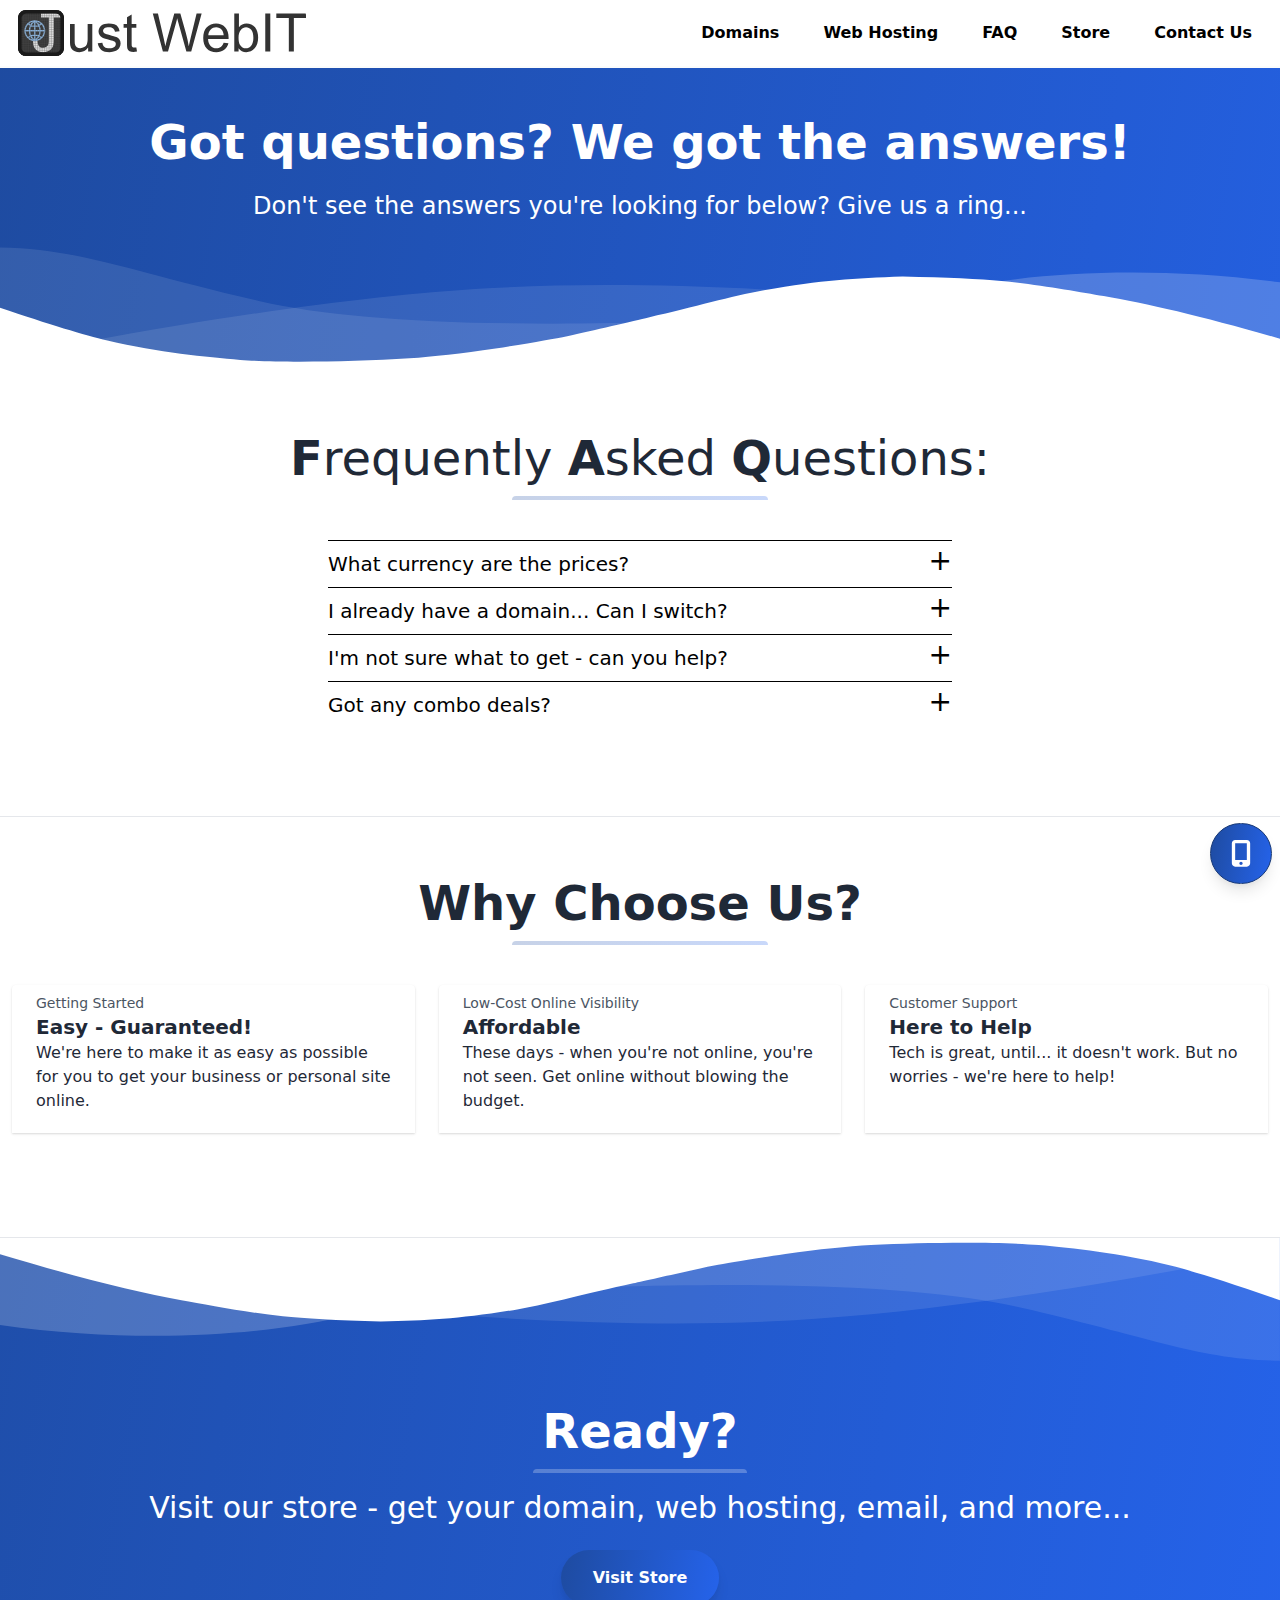
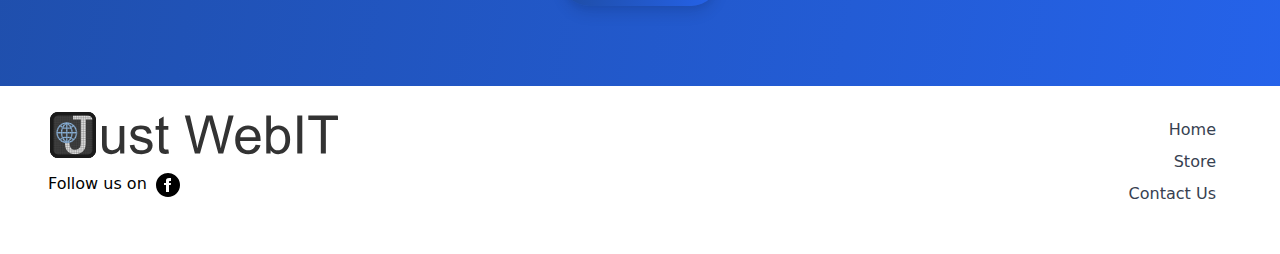
<file: faq.html>
<!DOCTYPE html>
<html lang="en">
<head>
  <meta charset="UTF-8" />
  <meta name="viewport" content="width=device-width, initial-scale=1.0" />
  <meta http-equiv="X-UA-Compatible" content="ie=edge" />
  <title>Just WebIT - Frequently Asked Questions</title>
  <link rel="icon" type="image/x-icon" href="assets/images/favicon.ico">
  <meta name="description" content="Just WebIT aims to offer the most affordable web domains, web development and web hosting in New Zealand. On this page you can find some frequently asked questions." />
  <meta name="keywords" content="web development,web hosting,email,web domain,linux,IT,affordable,cheap,premium,support,frequently,asked,questions" />
  <link rel="stylesheet" href="assets/css/custom.css"/>
  <link rel="stylesheet" href="assets/css/tailwind.min.css"/>
  <link rel="preconnect" href="https://fonts.googleapis.com">
  <link rel="preconnect" href="https://fonts.gstatic.com" crossorigin>
  <link href="https://fonts.googleapis.com/css2?family=Source+Sans+Pro:ital,wght@0,200;0,400;0,700;0,900;1,200;1,400;1,700;1,900&display=swap" rel="stylesheet">
  <script src="assets/js/custom.js" defer></script>
</head>
<body class="leading-normal tracking-normal text-white gradient">
  <!--Nav-->
  <nav id="header" class="fixed w-full z-30 top-0 text-white bg-white">
    <div class="w-full container mx-auto flex flex-wrap items-center justify-between mt-0 py-2">
      <div class="pl-4 flex items-center">
        <a class="toggleColour text-white no-underline hover:no-underline font-bold text-2xl lg:text-4xl" href="index.html">
          <svg height="50px" style="border-radius: 7px; box-shadow: 0 0 3px 3px #fff, inset 0 0 3px 999px #fff; padding: 2px;" title="Just WebIT Logo" version="1.1" viewBox="0 0 1222.7 195" xmlns="http://www.w3.org/2000/svg" xmlns:xlink="http://www.w3.org/1999/xlink">
            <defs>
              <g id="i">
                <path d="m6.4844-45.703 19.219-2.6406c0.51953 12.305 2.8281 20.727 6.9219 25.266 4.1016 4.543 9.7812 6.8125 17.031 6.8125 5.3438 0 9.957-1.2227 13.844-3.6719 3.8828-2.457 6.5547-5.7891 8.0156-10 1.4688-4.207 2.2031-10.926 2.2031-20.156v-110.97h21.312v109.75c0 13.48-1.6328 23.918-4.8906 31.312-3.2617 7.3984-8.4297 13.039-15.5 16.922-7.0625 3.8828-15.355 5.8281-24.875 5.8281-14.137 0-24.961-4.0625-32.469-12.188-7.5-8.1328-11.105-20.223-10.812-36.266z"/>
              </g>
              <g id="g">
                <path d="m91.297 0v-17.141c-9.0859 13.188-21.43 19.781-37.031 19.781-6.875 0-13.305-1.3203-19.281-3.9531-5.9688-2.6445-10.402-5.9609-13.297-9.9531-2.8867-3.9883-4.918-8.875-6.0938-14.656-0.80469-3.8828-1.2031-10.039-1.2031-18.469v-72.281h19.781v64.703c0 10.336 0.39844 17.293 1.2031 20.875 1.25 5.1992 3.8828 9.2812 7.9062 12.25 4.0312 2.9688 9.0156 4.4531 14.953 4.4531 5.9258 0 11.488-1.5195 16.688-4.5625 5.207-3.0391 8.8906-7.1758 11.047-12.406 2.1562-5.2383 3.2344-12.836 3.2344-22.797v-62.516h19.781v116.67z"/>
              </g>
              <g id="f">
                <path d="m6.9219-34.828 19.562-3.0781c1.0938 7.8438 4.1445 13.855 9.1562 18.031 5.0195 4.168 12.035 6.25 21.047 6.25 9.082 0 15.82-1.8477 20.219-5.5469 4.3945-3.6953 6.5938-8.0352 6.5938-13.016 0-4.4688-1.9453-7.9844-5.8281-10.547-2.7109-1.7578-9.4492-3.9922-20.219-6.7031-14.5-3.6641-24.555-6.832-30.156-9.5-5.6055-2.6758-9.8555-6.375-12.75-11.094-2.8867-4.7266-4.3281-9.9453-4.3281-15.656 0-5.207 1.1875-10.023 3.5625-14.453 2.3828-4.4258 5.6289-8.1094 9.7344-11.047 3.0703-2.2695 7.2656-4.1914 12.578-5.7656 5.3125-1.5703 11.004-2.3594 17.078-2.3594 9.1562 0 17.191 1.3203 24.109 3.9531 6.9258 2.6367 12.035 6.2109 15.328 10.719 3.3008 4.5 5.5703 10.523 6.8125 18.063l-19.328 2.6406c-0.88672-6-3.4336-10.68-7.6406-14.047-4.2109-3.375-10.156-5.0625-17.844-5.0625-9.0859 0-15.57 1.5-19.453 4.5-3.8867 3-5.8281 6.5156-5.8281 10.547 0 2.5625 0.80469 4.8711 2.4219 6.9219 1.6133 2.125 4.1406 3.8828 7.5781 5.2656 1.9766 0.74219 7.8008 2.4297 17.469 5.0625 13.988 3.7305 23.75 6.7891 29.281 9.1719 5.5312 2.375 9.8672 5.8359 13.016 10.375 3.1562 4.543 4.7344 10.184 4.7344 16.922 0 6.5938-1.9297 12.805-5.7813 18.625-3.8438 5.8242-9.3906 10.328-16.641 13.516s-15.453 4.7812-24.609 4.7812c-15.156 0-26.711-3.1484-34.656-9.4531-7.9492-6.3008-13.023-15.641-15.219-28.016z"/>
              </g>
              <g id="e">
                <path d="m58.016-17.688 2.8438 17.469c-5.5625 1.1641-10.543 1.75-14.938 1.75-7.1797 0-12.746-1.1367-16.703-3.4062-3.9492-2.2695-6.7305-5.2539-8.3438-8.9531-1.6172-3.6953-2.4219-11.477-2.4219-23.344v-67.125h-14.5v-15.375h14.5v-28.891l19.672-11.875v40.766h19.891v15.375h-19.891v68.234c0 5.6367 0.34375 9.2617 1.0312 10.875 0.69531 1.6055 1.832 2.8867 3.4062 3.8438 1.582 0.94922 3.8359 1.4219 6.7656 1.4219 2.1953 0 5.0938-0.25391 8.6875-0.76562z"/>
              </g>
              <g id="d">
                <path d="m45.484 0-42.734-161.06h21.859l24.5 105.58c2.6328 11.062 4.9062 22.055 6.8125 32.969 4.1016-17.219 6.5195-27.145 7.25-29.781l30.656-108.77h25.703l23.078 81.516c5.7812 20.219 9.9531 39.23 12.516 57.031 2.0508-10.188 4.7227-21.867 8.0156-35.047l25.281-103.5h21.422l-44.172 161.06h-20.547l-33.938-122.72c-2.8672-10.25-4.5547-16.547-5.0625-18.891-1.6875 7.3984-3.2617 13.695-4.7188 18.891l-34.172 122.72z"/>
              </g>
              <g id="c">
                <path d="m94.703-37.578 20.438 2.5312c-3.2305 11.938-9.2031 21.203-17.922 27.797-8.7109 6.5938-19.84 9.8906-33.391 9.8906-17.062 0-30.594-5.2539-40.594-15.766-10-10.508-15-25.25-15-44.219 0-19.633 5.0508-34.867 15.156-45.703 10.113-10.844 23.227-16.266 39.344-16.266 15.602 0 28.348 5.3125 38.234 15.938 9.8828 10.617 14.828 25.555 14.828 44.812 0 1.1797-0.0391 2.9375-0.10938 5.2812h-87.016c0.72656 12.812 4.3516 22.625 10.875 29.438 6.5195 6.8125 14.648 10.219 24.391 10.219 7.25 0 13.438-1.8984 18.562-5.7031 5.1328-3.8125 9.2031-9.8945 12.203-18.25zm-64.938-31.969h65.156c-0.875-9.8125-3.3672-17.172-7.4688-22.078-6.3047-7.6133-14.469-11.422-24.5-11.422-9.0859 0-16.719 3.043-22.906 9.125-6.1875 6.0742-9.6172 14.199-10.281 24.375z"/>
              </g>
              <g id="b">
                <path d="m33.062 0h-18.344v-161.06h19.781v57.469c8.3438-10.477 19-15.719 31.969-15.719 7.1758 0 13.969 1.4492 20.375 4.3438 6.4062 2.8984 11.676 6.9648 15.812 12.203 4.1445 5.2305 7.3906 11.543 9.7344 18.938 2.3438 7.3984 3.5156 15.309 3.5156 23.734 0 19.992-4.9453 35.445-14.828 46.359-9.8867 10.918-21.75 16.375-35.594 16.375-13.773 0-24.578-5.75-32.422-17.25zm-0.21875-59.219c0 13.992 1.9062 24.102 5.7188 30.328 6.2266 10.18 14.648 15.266 25.266 15.266 8.6445 0 16.113-3.75 22.406-11.25 6.3008-7.5078 9.4531-18.703 9.4531-33.578 0-15.227-3.0234-26.469-9.0625-33.719-6.043-7.25-13.352-10.875-21.922-10.875-8.6367 0-16.105 3.7578-22.406 11.266-6.3047 7.5-9.4531 18.355-9.4531 32.562z"/>
              </g>
              <g id="a">
                <path d="m20.984 0v-161.06h21.312v161.06z"/>
              </g>
              <g id="h">
                <path d="m58.344 0v-142.05h-53.062v-19.016h127.66v19.016h-53.281v142.05z"/>
              </g>
              <clipPath id="k">
                <path d="m0 0h273v270.75h-273z"/>
              </clipPath>
              <clipPath id="j">
                <path d="m0 0h273v270.75h-273z"/>
              </clipPath>
            </defs>
            <path d="m34.5 7.5h126c0.88281 0 1.7656 0.04297 2.6445 0.12891 0.88281 0.08594 1.7539 0.21875 2.6211 0.39062 0.86719 0.17188 1.7266 0.38672 2.5703 0.64453 0.84765 0.25391 1.6797 0.55469 2.4961 0.89062 0.81641 0.33984 1.6172 0.71484 2.3945 1.1328 0.78125 0.41797 1.5391 0.87109 2.2734 1.3633 0.73437 0.49219 1.4453 1.0156 2.1289 1.5781 0.68359 0.5625 1.3359 1.1523 1.9648 1.7773 0.625 0.62891 1.2148 1.2812 1.7773 1.9648s1.0859 1.3945 1.5781 2.1289 0.94531 1.4922 1.3633 2.2734c0.41797 0.77734 0.79297 1.5781 1.1328 2.3945 0.33594 0.81641 0.63672 1.6484 0.89063 2.4961 0.25781 0.84375 0.47265 1.7031 0.64453 2.5703 0.17187 0.86719 0.30469 1.7383 0.39062 2.6211 0.0859 0.87891 0.12891 1.7617 0.12891 2.6445v126c0 0.88281-0.043 1.7656-0.12891 2.6484-0.0859 0.8789-0.21875 1.75-0.39062 2.6172-0.17188 0.86719-0.38672 1.7266-0.64453 2.5703-0.25391 0.84765-0.55469 1.6797-0.89063 2.4961-0.33984 0.81641-0.71484 1.6172-1.1328 2.3945-0.41797 0.78125-0.87109 1.5391-1.3633 2.2734-0.49219 0.73437-1.0156 1.4453-1.5781 2.1289-0.5625 0.68359-1.1523 1.3359-1.7773 1.9648-0.62891 0.625-1.2812 1.2148-1.9648 1.7773-0.6836 0.5625-1.3945 1.0859-2.1289 1.5781-0.73438 0.49219-1.4922 0.94531-2.2734 1.3633-0.77734 0.41797-1.5781 0.79297-2.3945 1.1328-0.81641 0.33594-1.6484 0.63672-2.4961 0.89063-0.84375 0.25781-1.7031 0.47265-2.5703 0.64453-0.86718 0.17187-1.7383 0.30469-2.6211 0.39062-0.87891 0.0859-1.7617 0.12891-2.6445 0.12891h-126c-0.88281 0-1.7656-0.043-2.6445-0.12891-0.88281-0.0859-1.7539-0.21875-2.6211-0.39062-0.86719-0.17188-1.7266-0.38672-2.5703-0.64453-0.84766-0.25391-1.6797-0.55469-2.4961-0.89063-0.81641-0.33984-1.6172-0.71484-2.3945-1.1328-0.78125-0.41797-1.5391-0.87109-2.2734-1.3633s-1.4453-1.0156-2.1289-1.5781-1.3359-1.1523-1.9648-1.7773c-0.625-0.62891-1.2148-1.2812-1.7773-1.9648-0.5625-0.6836-1.0859-1.3945-1.5781-2.1289-0.49219-0.73438-0.94531-1.4922-1.3633-2.2734-0.41797-0.77734-0.79297-1.5781-1.1328-2.3945-0.33594-0.81641-0.63672-1.6484-0.89062-2.4961-0.25781-0.84375-0.47266-1.7031-0.64453-2.5703-0.17188-0.86718-0.30469-1.7383-0.39062-2.6172-0.085937-0.88282-0.12891-1.7656-0.12891-2.6484v-126c0-0.88281 0.042969-1.7656 0.12891-2.6445 0.085938-0.88281 0.21875-1.7539 0.39062-2.6211 0.17188-0.86719 0.38672-1.7266 0.64453-2.5703 0.25391-0.84766 0.55469-1.6797 0.89062-2.4961 0.33984-0.81641 0.71484-1.6172 1.1328-2.3945 0.41797-0.78125 0.87109-1.5391 1.3633-2.2734 0.49219-0.73438 1.0156-1.4453 1.5781-2.1289s1.1523-1.3359 1.7773-1.9648c0.62891-0.625 1.2812-1.2148 1.9648-1.7773s1.3945-1.0859 2.1289-1.5781c0.73438-0.49219 1.4922-0.94531 2.2734-1.3633 0.77734-0.41797 1.5781-0.79297 2.3945-1.1328 0.81641-0.33594 1.6484-0.63672 2.4961-0.89062 0.84375-0.25781 1.7031-0.47266 2.5703-0.64453 0.86719-0.17188 1.7383-0.30469 2.6211-0.39062 0.87891-0.085937 1.7617-0.12891 2.6445-0.12891z" fill="#333"/>
            <g transform="translate(0 -37.5)" clip-path="url(#k)">
              <path transform="scale(.75)" d="m46 60h168c1.1771 0 2.3542 0.05729 3.526 0.17188 1.1771 0.11458 2.3385 0.29167 3.4948 0.52083s2.3021 0.51562 3.4271 0.85938c1.1302 0.33854 2.2396 0.73958 3.3281 1.1875 1.0885 0.45312 2.1562 0.95312 3.1927 1.5104 1.0417 0.55729 2.0521 1.1615 3.0312 1.8177s1.9271 1.3542 2.8385 2.1042 1.7812 1.5365 2.6198 2.3698c0.83334 0.83854 1.6198 1.7083 2.3698 2.6198 0.75 0.91146 1.4479 1.8594 2.1042 2.8385s1.2604 1.9896 1.8177 3.0312c0.55729 1.0365 1.0573 2.1042 1.5104 3.1927 0.44791 1.0885 0.84895 2.1979 1.1875 3.3281 0.34375 1.125 0.6302 2.2708 0.85937 3.4271s0.40625 2.3177 0.52083 3.4948c0.11459 1.1719 0.17188 2.349 0.17188 3.526v168c0 1.1771-0.0573 2.3542-0.17188 3.5312-0.11458 1.1719-0.29166 2.3333-0.52083 3.4896s-0.51562 2.3021-0.85937 3.4271c-0.33855 1.1302-0.73959 2.2396-1.1875 3.3281-0.45313 1.0885-0.95313 2.1562-1.5104 3.1927-0.55729 1.0417-1.1615 2.0521-1.8177 3.0312s-1.3542 1.9271-2.1042 2.8385-1.5364 1.7812-2.3698 2.6198c-0.83854 0.83334-1.7083 1.6198-2.6198 2.3698s-1.8594 1.4479-2.8385 2.1042-1.9896 1.2604-3.0312 1.8177c-1.0365 0.55729-2.1042 1.0573-3.1927 1.5104-1.0885 0.44792-2.1979 0.84896-3.3281 1.1875-1.125 0.34375-2.2708 0.63021-3.4271 0.85937-1.1562 0.22917-2.3177 0.40625-3.4948 0.52084-1.1719 0.11458-2.349 0.17187-3.526 0.17187h-168c-1.1771 0-2.3542-0.0573-3.526-0.17187-1.1771-0.11459-2.3385-0.29167-3.4948-0.52084-1.1562-0.22916-2.3021-0.51562-3.4271-0.85937-1.1302-0.33854-2.2396-0.73958-3.3281-1.1875-1.0885-0.45313-2.1562-0.95313-3.1927-1.5104-1.0417-0.55729-2.0521-1.1615-3.0312-1.8177s-1.9271-1.3542-2.8385-2.1042c-0.91146-0.75-1.7812-1.5365-2.6198-2.3698-0.83333-0.83854-1.6198-1.7083-2.3698-2.6198s-1.4479-1.8594-2.1042-2.8385-1.2604-1.9896-1.8177-3.0312c-0.55729-1.0365-1.0573-2.1042-1.5104-3.1927-0.44792-1.0885-0.84896-2.1979-1.1875-3.3281-0.34375-1.125-0.63021-2.2708-0.85938-3.4271-0.22917-1.1562-0.40625-2.3177-0.52083-3.4896-0.11458-1.1771-0.17188-2.3542-0.17188-3.5312v-168c0-1.1771 0.05729-2.3542 0.17188-3.526 0.11458-1.1771 0.29167-2.3385 0.52083-3.4948 0.22917-1.1562 0.51562-2.3021 0.85938-3.4271 0.33854-1.1302 0.73958-2.2396 1.1875-3.3281 0.45312-1.0885 0.95312-2.1562 1.5104-3.1927 0.55729-1.0417 1.1615-2.0521 1.8177-3.0312s1.3542-1.9271 2.1042-2.8385c0.75-0.91146 1.5365-1.7812 2.3698-2.6198 0.83854-0.83333 1.7083-1.6198 2.6198-2.3698 0.91146-0.75 1.8594-1.4479 2.8385-2.1042s1.9896-1.2604 3.0312-1.8177c1.0365-0.55729 2.1042-1.0573 3.1927-1.5104 1.0885-0.44792 2.1979-0.84896 3.3281-1.1875 1.125-0.34375 2.2708-0.63021 3.4271-0.85938s2.3177-0.40625 3.4948-0.52083c1.1719-0.11458 2.349-0.17188 3.526-0.17188z" fill="none" stroke="#1a1a1a" stroke-width="20"/>
            </g>
            <g transform="translate(0 -37.5)" fill="#fff">
              <use x="56.999996" y="213.74998" xlink:href="#i"/>
            </g>
            <path d="m112.5 87.75c0 1.3516-0.0664 2.6992-0.19923 4.043-0.1328 1.3438-0.32812 2.6797-0.59375 4.0039-0.26171 1.3242-0.58984 2.6328-0.98437 3.9258-0.39063 1.293-0.84375 2.5664-1.3633 3.8125-0.51562 1.25-1.0938 2.4688-1.7305 3.6602-0.63672 1.1914-1.332 2.3476-2.082 3.4726-0.75 1.1211-1.5547 2.207-2.4102 3.25-0.85546 1.0469-1.7617 2.043-2.7188 3-0.95703 0.95703-1.9531 1.8633-3 2.7188-1.043 0.85547-2.1289 1.6602-3.25 2.4102-1.125 0.75-2.2813 1.4453-3.4727 2.082-1.1914 0.63672-2.4102 1.2148-3.6602 1.7305-1.2461 0.51953-2.5195 0.97265-3.8125 1.3633-1.293 0.39453-2.6016 0.72266-3.9258 0.98438-1.3242 0.26562-2.6602 0.46093-4.0039 0.59374-1.3438 0.13282-2.6914 0.19923-4.043 0.19923s-2.6992-0.0664-4.043-0.19923c-1.3438-0.13281-2.6797-0.32812-4.0039-0.59374-1.3242-0.26172-2.6328-0.58985-3.9258-0.98438-1.293-0.39063-2.5664-0.84375-3.8125-1.3633-1.25-0.51562-2.4688-1.0938-3.6602-1.7305-1.1914-0.63672-2.3477-1.332-3.4727-2.082-1.1211-0.75-2.207-1.5547-3.25-2.4102-1.0469-0.85546-2.043-1.7617-3-2.7188s-1.8633-1.9531-2.7188-3c-0.85547-1.043-1.6602-2.1289-2.4102-3.25-0.75-1.125-1.4453-2.2812-2.082-3.4726-0.63672-1.1914-1.2148-2.4102-1.7305-3.6602-0.51953-1.2461-0.97266-2.5195-1.3633-3.8125-0.39453-1.293-0.72266-2.6016-0.98438-3.9258-0.26562-1.3242-0.46094-2.6602-0.59375-4.0039-0.13281-1.3438-0.19922-2.6914-0.19922-4.043 0-1.3516 0.06641-2.6992 0.19922-4.043 0.13281-1.3438 0.32812-2.6797 0.59375-4.0039 0.26172-1.3242 0.58984-2.6328 0.98438-3.9258 0.39062-1.293 0.84375-2.5664 1.3633-3.8125 0.51562-1.25 1.0937-2.4688 1.7305-3.6602 0.63672-1.1914 1.332-2.3477 2.082-3.4727 0.75-1.1211 1.5547-2.207 2.4102-3.25 0.85547-1.0469 1.7617-2.043 2.7188-3s1.9531-1.8633 3-2.7188c1.043-0.85546 2.1289-1.6602 3.25-2.4102 1.125-0.75 2.2813-1.4453 3.4727-2.082s2.4102-1.2148 3.6602-1.7305c1.2461-0.51953 2.5195-0.97266 3.8125-1.3633 1.293-0.39453 2.6016-0.72266 3.9258-0.98438 1.3242-0.26563 2.6602-0.46094 4.0039-0.59375s2.6914-0.19922 4.043-0.19922 2.6992 0.06638 4.043 0.19922c1.3438 0.13281 2.6797 0.32812 4.0039 0.59375 1.3242 0.26172 2.6328 0.58984 3.9258 0.98438 1.293 0.39062 2.5664 0.84375 3.8125 1.3633 1.25 0.51562 2.4688 1.0937 3.6602 1.7305s2.3477 1.332 3.4727 2.082c1.1211 0.75 2.207 1.5547 3.25 2.4102 1.0469 0.85547 2.043 1.7617 3 2.7188 0.95703 0.95703 1.8633 1.9531 2.7188 3 0.85547 1.043 1.6602 2.1289 2.4102 3.25 0.75 1.125 1.4453 2.2813 2.082 3.4727s1.2148 2.4102 1.7305 3.6602c0.51953 1.2461 0.97265 2.5195 1.3633 3.8125 0.39453 1.293 0.72266 2.6016 0.98437 3.9258 0.26563 1.3242 0.46094 2.6602 0.59375 4.0039 0.13281 1.3438 0.19923 2.6914 0.19923 4.043z" fill="none" stroke="#9cf" stroke-width="6"/>
            <path d="m71.25 46.5v82.5m41.25-41.25h-82.5m41.25-41.25c13.824 9.1719 22.141 24.66 22.141 41.25 0 16.59-8.3164 32.078-22.141 41.25-13.824-9.1719-22.141-24.66-22.141-41.25 0-16.59 8.3164-32.078 22.141-41.25zm-28.875 70.125c17.258-12.391 40.492-12.391 57.75 0m-57.75-57.75c17.258 12.391 40.492 12.391 57.75 0" fill="none" stroke="#9cf" stroke-miterlimit="10" stroke-width="6"/>
            <path d="m97.5 22.5h90" fill="none" stroke="#fff" stroke-miterlimit="10" stroke-width="18"/>
            <g transform="translate(0 -37.5)" fill="#333">
              <use x="206.02734" y="213.74998" xlink:href="#g"/>
              <use x="331.16162" y="213.74998" xlink:href="#f"/>
              <use x="443.66162" y="213.74998" xlink:href="#e"/>
              <use x="506.1738" y="213.74998" xlink:href="#glyph-0-5"/>
              <use x="568.68604" y="213.74998" xlink:href="#d"/>
            </g>
            <g transform="translate(0 -37.5)" fill="#333">
              <use x="776.98682" y="213.74998" xlink:href="#c"/>
              <use x="902.12103" y="213.74998" xlink:href="#b"/>
              <use x="1027.2554" y="213.74998" xlink:href="#a"/>
              <use x="1089.7676" y="213.74998" xlink:href="#h"/>
            </g>
            <path d="m15 7.5h165" fill="none" stroke="#4d4d4d" stroke-miterlimit="10" stroke-width="1.5"/>
            <path d="m7.5 15h180" fill="none" stroke="#4d4d4d" stroke-miterlimit="10" stroke-width="1.5"/>
            <path d="m7.5 22.5h180" fill="none" stroke="#4d4d4d" stroke-miterlimit="10" stroke-width="1.5"/>
            <path d="m7.5 30h180" fill="none" stroke="#4d4d4d" stroke-miterlimit="10" stroke-width="1.5"/>
            <path d="m7.5 37.5h180" fill="none" stroke="#4d4d4d" stroke-miterlimit="10" stroke-width="1.5"/>
            <path d="m7.5 45h180" fill="none" stroke="#4d4d4d" stroke-miterlimit="10" stroke-width="1.5"/>
            <path d="m7.5 52.5h180" fill="none" stroke="#4d4d4d" stroke-miterlimit="10" stroke-width="1.5"/>
            <path d="m7.5 60h180" fill="none" stroke="#4d4d4d" stroke-miterlimit="10" stroke-width="1.5"/>
            <path d="m7.5 67.5h180" fill="none" stroke="#4d4d4d" stroke-miterlimit="10" stroke-width="1.5"/>
            <path d="m7.5 75h180" fill="none" stroke="#4d4d4d" stroke-miterlimit="10" stroke-width="1.5"/>
            <path d="m7.5 82.5h180" fill="none" stroke="#4d4d4d" stroke-miterlimit="10" stroke-width="1.5"/>
            <path d="m7.5 90h180" fill="none" stroke="#4d4d4d" stroke-miterlimit="10" stroke-width="1.5"/>
            <path d="m7.5 97.5h180" fill="none" stroke="#4d4d4d" stroke-miterlimit="10" stroke-width="1.5"/>
            <path d="m7.5 105h180" fill="none" stroke="#4d4d4d" stroke-miterlimit="10" stroke-width="1.5"/>
            <path d="m7.5 112.5h180" fill="none" stroke="#4d4d4d" stroke-miterlimit="10" stroke-width="1.5"/>
            <path d="m7.5 120h180" fill="none" stroke="#4d4d4d" stroke-miterlimit="10" stroke-width="1.5"/>
            <path d="m7.5 127.5h180" fill="none" stroke="#4d4d4d" stroke-miterlimit="10" stroke-width="1.5"/>
            <path d="m7.5 135h180" fill="none" stroke="#4d4d4d" stroke-miterlimit="10" stroke-width="1.5"/>
            <path d="m7.5 142.5h180" fill="none" stroke="#4d4d4d" stroke-miterlimit="10" stroke-width="1.5"/>
            <path d="m7.5 150h180" fill="none" stroke="#4d4d4d" stroke-miterlimit="10" stroke-width="1.5"/>
            <path d="m7.5 157.5h180" fill="none" stroke="#4d4d4d" stroke-miterlimit="10" stroke-width="1.5"/>
            <path d="m7.5 165h180" fill="none" stroke="#4d4d4d" stroke-miterlimit="10" stroke-width="1.5"/>
            <path d="m7.5 172.5h180" fill="none" stroke="#4d4d4d" stroke-miterlimit="10" stroke-width="1.5"/>
            <path d="m7.5 180h180" fill="none" stroke="#4d4d4d" stroke-miterlimit="10" stroke-width="1.5"/>
            <path d="m15 187.5h165" fill="none" stroke="#4d4d4d" stroke-miterlimit="10" stroke-width="1.5"/>
            <path d="m7.5 180v-165" fill="none" stroke="#4d4d4d" stroke-miterlimit="10" stroke-width="1.5"/>
            <path d="m15 187.5v-180" fill="none" stroke="#4d4d4d" stroke-miterlimit="10" stroke-width="1.5"/>
            <path d="m22.5 187.5v-180" fill="none" stroke="#4d4d4d" stroke-miterlimit="10" stroke-width="1.5"/>
            <path d="m30 187.5v-180" fill="none" stroke="#4d4d4d" stroke-miterlimit="10" stroke-width="1.5"/>
            <path d="m37.5 187.5v-180" fill="none" stroke="#4d4d4d" stroke-miterlimit="10" stroke-width="1.5"/>
            <path d="m45 187.5v-180" fill="none" stroke="#4d4d4d" stroke-miterlimit="10" stroke-width="1.5"/>
            <path d="m52.5 187.5v-180" fill="none" stroke="#4d4d4d" stroke-miterlimit="10" stroke-width="1.5"/>
            <path d="m60 187.5v-180" fill="none" stroke="#4d4d4d" stroke-miterlimit="10" stroke-width="1.5"/>
            <path d="m67.5 187.5v-180" fill="none" stroke="#4d4d4d" stroke-miterlimit="10" stroke-width="1.5"/>
            <path d="m75 187.5v-180" fill="none" stroke="#4d4d4d" stroke-miterlimit="10" stroke-width="1.5"/>
            <path d="m82.5 187.5v-180" fill="none" stroke="#4d4d4d" stroke-miterlimit="10" stroke-width="1.5"/>
            <path d="m90 187.5v-180" fill="none" stroke="#4d4d4d" stroke-miterlimit="10" stroke-width="1.5"/>
            <path d="m97.5 187.5v-180" fill="none" stroke="#4d4d4d" stroke-miterlimit="10" stroke-width="1.5"/>
            <path d="m105 187.5v-180" fill="none" stroke="#4d4d4d" stroke-miterlimit="10" stroke-width="1.5"/>
            <path d="m112.5 187.5v-180" fill="none" stroke="#4d4d4d" stroke-miterlimit="10" stroke-width="1.5"/>
            <path d="m120 187.5v-180" fill="none" stroke="#4d4d4d" stroke-miterlimit="10" stroke-width="1.5"/>
            <path d="m127.5 187.5v-180" fill="none" stroke="#4d4d4d" stroke-miterlimit="10" stroke-width="1.5"/>
            <path d="m135 187.5v-180" fill="none" stroke="#4d4d4d" stroke-miterlimit="10" stroke-width="1.5"/>
            <path d="m142.5 187.5v-180" fill="none" stroke="#4d4d4d" stroke-miterlimit="10" stroke-width="1.5"/>
            <path d="m150 187.5v-180" fill="none" stroke="#4d4d4d" stroke-miterlimit="10" stroke-width="1.5"/>
            <path d="m157.5 187.5v-180" fill="none" stroke="#4d4d4d" stroke-miterlimit="10" stroke-width="1.5"/>
            <path d="m165 187.5v-180" fill="none" stroke="#4d4d4d" stroke-miterlimit="10" stroke-width="1.5"/>
            <path d="m172.5 187.5v-180" fill="none" stroke="#4d4d4d" stroke-miterlimit="10" stroke-width="1.5"/>
            <path d="m180 187.5v-180" fill="none" stroke="#4d4d4d" stroke-miterlimit="10" stroke-width="1.5"/>
            <path d="m187.5 180v-165" fill="none" stroke="#4d4d4d" stroke-miterlimit="10" stroke-width="1.5"/>
            <g transform="translate(0 -37.5)" clip-path="url(#j)">
              <path transform="scale(.75)" d="m46 60h168c1.1771 0 2.3542 0.05729 3.526 0.17188 1.1771 0.11458 2.3385 0.29167 3.4948 0.52083s2.3021 0.51562 3.4271 0.85938c1.1302 0.33854 2.2396 0.73958 3.3281 1.1875 1.0885 0.45312 2.1562 0.95312 3.1927 1.5104 1.0417 0.55729 2.0521 1.1615 3.0312 1.8177s1.9271 1.3542 2.8385 2.1042 1.7812 1.5365 2.6198 2.3698c0.83334 0.83854 1.6198 1.7083 2.3698 2.6198 0.75 0.91146 1.4479 1.8594 2.1042 2.8385s1.2604 1.9896 1.8177 3.0312c0.55729 1.0365 1.0573 2.1042 1.5104 3.1927 0.44791 1.0885 0.84895 2.1979 1.1875 3.3281 0.34375 1.125 0.6302 2.2708 0.85937 3.4271s0.40625 2.3177 0.52083 3.4948c0.11459 1.1719 0.17188 2.349 0.17188 3.526v168c0 1.1771-0.0573 2.3542-0.17188 3.5312-0.11458 1.1719-0.29166 2.3333-0.52083 3.4896s-0.51562 2.3021-0.85937 3.4271c-0.33855 1.1302-0.73959 2.2396-1.1875 3.3281-0.45313 1.0885-0.95313 2.1562-1.5104 3.1927-0.55729 1.0417-1.1615 2.0521-1.8177 3.0312s-1.3542 1.9271-2.1042 2.8385-1.5364 1.7812-2.3698 2.6198c-0.83854 0.83334-1.7083 1.6198-2.6198 2.3698s-1.8594 1.4479-2.8385 2.1042-1.9896 1.2604-3.0312 1.8177c-1.0365 0.55729-2.1042 1.0573-3.1927 1.5104-1.0885 0.44792-2.1979 0.84896-3.3281 1.1875-1.125 0.34375-2.2708 0.63021-3.4271 0.85937-1.1562 0.22917-2.3177 0.40625-3.4948 0.52084-1.1719 0.11458-2.349 0.17187-3.526 0.17187h-168c-1.1771 0-2.3542-0.0573-3.526-0.17187-1.1771-0.11459-2.3385-0.29167-3.4948-0.52084-1.1562-0.22916-2.3021-0.51562-3.4271-0.85937-1.1302-0.33854-2.2396-0.73958-3.3281-1.1875-1.0885-0.45313-2.1562-0.95313-3.1927-1.5104-1.0417-0.55729-2.0521-1.1615-3.0312-1.8177s-1.9271-1.3542-2.8385-2.1042c-0.91146-0.75-1.7812-1.5365-2.6198-2.3698-0.83333-0.83854-1.6198-1.7083-2.3698-2.6198s-1.4479-1.8594-2.1042-2.8385-1.2604-1.9896-1.8177-3.0312c-0.55729-1.0365-1.0573-2.1042-1.5104-3.1927-0.44792-1.0885-0.84896-2.1979-1.1875-3.3281-0.34375-1.125-0.63021-2.2708-0.85938-3.4271-0.22917-1.1562-0.40625-2.3177-0.52083-3.4896-0.11458-1.1771-0.17188-2.3542-0.17188-3.5312v-168c0-1.1771 0.05729-2.3542 0.17188-3.526 0.11458-1.1771 0.29167-2.3385 0.52083-3.4948 0.22917-1.1562 0.51562-2.3021 0.85938-3.4271 0.33854-1.1302 0.73958-2.2396 1.1875-3.3281 0.45312-1.0885 0.95312-2.1562 1.5104-3.1927 0.55729-1.0417 1.1615-2.0521 1.8177-3.0312s1.3542-1.9271 2.1042-2.8385c0.75-0.91146 1.5365-1.7812 2.3698-2.6198 0.83854-0.83333 1.7083-1.6198 2.6198-2.3698 0.91146-0.75 1.8594-1.4479 2.8385-2.1042s1.9896-1.2604 3.0312-1.8177c1.0365-0.55729 2.1042-1.0573 3.1927-1.5104 1.0885-0.44792 2.1979-0.84896 3.3281-1.1875 1.125-0.34375 2.2708-0.63021 3.4271-0.85938s2.3177-0.40625 3.4948-0.52083c1.1719-0.11458 2.349-0.17188 3.526-0.17188z" fill="none" stroke="#1a1a1a" stroke-width="20"/>
            </g>
          </svg>
        </a>
      </div>
      <div class="block lg:hidden pr-4">
        <button id="nav-toggle" class="flex items-center p-1 text-blue-700 hover:text-gray-900 focus:outline-none focus:shadow-outline transform transition hover:scale-105 duration-300 ease-in-out">
          <svg class="fill-current h-6 w-6" viewBox="0 0 20 20" xmlns="http://www.w3.org/2000/svg">
            <title>Menu</title>
            <path d="M0 3h20v2H0V3zm0 6h20v2H0V9zm0 6h20v2H0v-2z" />
          </svg>
        </button>
      </div>
      <div class="w-full flex-grow lg:flex lg:items-center lg:w-auto hidden mt-2 lg:mt-0 bg-white lg:bg-transparent text-black p-4 lg:p-0 z-20" id="nav-content">
        <ul class="list-reset lg:flex justify-end flex-1 items-center">
          <li class="mr-3">
            <a class="inline-block w-full py-2 px-4 text-black text-shadow-lg shadow-white font-bold no-underline" href="index.html#domains">Domains</a>
          </li>
          <li class="mr-3">
            <a class="inline-block w-full py-2 px-4 text-black text-shadow-lg shadow-white font-bold no-underline" href="index.html#hosting">Web Hosting</a>
          </li>
          <li class="mr-3">
            <a class="inline-block w-full py-2 px-4 text-black text-shadow-lg shadow-white font-bold no-underline" href="faq.html">FAQ</a>
          </li>
          <li class="mr-3">
            <a class="inline-block w-full py-2 px-4 text-black text-shadow-lg shadow-white font-bold no-underline" href="https://store.justwebit.nz/">Store</a>
          </li>
          <li class="mr-3">
            <a class="inline-block w-full py-2 px-4 text-black text-shadow-lg shadow-white font-bold no-underline" href="/contact-us.html">Contact Us</a>
          </li>
        </ul>
    </div>
  </div>
  <hr class="border-b border-gray-100 opacity-25 my-0 py-0" />
</nav>
<!--Hero-->
<div class="pt-24">
  <div class="container px-3 mx-auto flex flex-wrap flex-col md:flex-row items-center">
    <!--Left Col-->
    <div class="flex flex-col w-full justify-center text-center">
      <h1 class="my-4 text-5xl font-bold leading-tight">
        Got questions? We got the answers!
      </h1>
      <p class="leading-normal text-2xl mb-8">
        Don't see the answers you're looking for below? Give us a <a href="tel:02102776597" title="Phone Number">ring</a>...
      </p>
      <br>
      <br>
    </div>
  </div>
</div>
<div class="relative -mt-12 lg:-mt-24">
  <svg viewBox="0 0 1428 174" xmlns="http://www.w3.org/2000/svg" xmlns:xlink="http://www.w3.org/1999/xlink">
    <g stroke="none" stroke-width="1" fill="none" fill-rule="evenodd">
      <g transform="translate(-2.000000, 44.000000)" fill="#FFFFFF" fill-rule="nonzero">
        <path d="M0,0 C90.7283404,0.927527913 147.912752,27.187927 291.910178,59.9119003 C387.908462,81.7278826 543.605069,89.334785 759,82.7326078 C469.336065,156.254352 216.336065,153.6679 0,74.9732496" opacity="0.100000001"></path>
        <path
        d="M100,104.708498 C277.413333,72.2345949 426.147877,52.5246657 546.203633,45.5787101 C666.259389,38.6327546 810.524845,41.7979068 979,55.0741668 C931.069965,56.122511 810.303266,74.8455141 616.699903,111.243176 C423.096539,147.640838 250.863238,145.462612 100,104.708498 Z"
        opacity="0.100000001"
        ></path>
        <path d="M1046,51.6521276 C1130.83045,29.328812 1279.08318,17.607883 1439,40.1656806 L1439,120 C1271.17211,77.9435312 1140.17211,55.1609071 1046,51.6521276 Z" id="Path-4" opacity="0.200000003"></path>
      </g>
      <g transform="translate(-4.000000, 76.000000)" fill="#FFFFFF" fill-rule="nonzero">
        <path
        d="M0.457,34.035 C57.086,53.198 98.208,65.809 123.822,71.865 C181.454,85.495 234.295,90.29 272.033,93.459 C311.355,96.759 396.635,95.801 461.025,91.663 C486.76,90.01 518.727,86.372 556.926,80.752 C595.747,74.596 622.372,70.008 636.799,66.991 C663.913,61.324 712.501,49.503 727.605,46.128 C780.47,34.317 818.839,22.532 856.324,15.904 C922.689,4.169 955.676,2.522 1011.185,0.432 C1060.705,1.477 1097.39,3.129 1121.236,5.387 C1161.703,9.219 1208.621,17.821 1235.4,22.304 C1285.855,30.748 1354.351,47.432 1440.886,72.354 L1441.191,104.352 L1.121,104.031 L0.457,34.035 Z"
        ></path>
      </g>
    </g>
  </svg>
</div>
<section id="get-started" class="bg-white border-b py-8">
  <div class="container max-w-5xl mx-auto m-8">
    <h2 class="w-full my-2 text-5xl leading-tight text-center text-gray-800">
      <span class="font-bold">F</span>requently <span class="font-bold">A</span>sked <span class="font-bold">Q</span>uestions:
    </h2>
    <div class="w-full mb-4">
      <div class="h-1 mx-auto gradient w-64 opacity-25 my-0 py-0 rounded-t"></div>
    </div>
    <div class="flex flex-wrap justify-center">
      <div class="w-5/6 max-w-2xl p-6 text-black">
        <details>
          <summary>What currency are the prices?</summary>
          <p>All prices are shown in New Zealand Dollars (NZD) and includes GST.</p>
        </details>
        <details>
          <summary>I already have a domain... Can I switch?</summary>
          <p>Sure! Generally speaking, if you have a New Zealand Top Level Domain (TLD) like ".co.nz" or simply ".nz" then transferring is free! If you have a global TLD like ".com" you may need to pay for at least one renewal.</p>
        </details>
        <details>
          <summary>I'm not sure what to get - can you help?</summary>
          <p>In short, if you want to have a website online you'll need a:
            <ul class="ml-6 pb-4 list-disc">
              <li>Domain - the name of your website</li>
              <li>Website's Files - what people see when they visit your website</li>
              <li>Hosting - where you store your website files online</li>
            </ul>
            If you need help to get this sorted - please do not hesitate to contact. We are here to help!
          </p>
        </details>
        <details>
          <summary>Got any combo deals?</summary>
          <p>We sure do - check out the packages on offer, and save money compared to buying them individually: <a href="https://store.justwebit.nz/packages/" title="Just WebIT store packages" class="underline">Packages</a></p>
        </details>
      </div>
    </div>
  </div>
</section>
<section class="bg-white border-b py-8">
  <div class="container mx-auto flex flex-wrap pt-4 pb-12">
    <h2 class="w-full my-2 text-5xl font-bold leading-tight text-center text-gray-800">
      Why Choose Us?
    </h2>
    <div class="w-full mb-4">
      <div class="h-1 mx-auto gradient w-64 opacity-25 my-0 py-0 rounded-t"></div>
    </div>
    <div class="w-full md:w-1/3 py-6 px-3 flex flex-col flex-grow flex-shrink">
      <div class="flex-1 bg-white rounded-t rounded-b-none overflow-hidden shadow">
        <p class="w-full text-gray-600 text-xs md:text-sm px-6 pt-2">
          Getting Started
        </p>
        <div class="w-full font-bold text-xl text-gray-800 px-6">
          Easy - Guaranteed!
        </div>
        <p class="text-gray-800 text-base px-6 mb-5">
          We're here to make it as easy as possible for you to get your business or personal site online.
        </p>
      </div>
    </div>
    <div class="w-full md:w-1/3 py-6 px-3 flex flex-col flex-grow flex-shrink">
      <div class="flex-1 bg-white rounded-t rounded-b-none overflow-hidden shadow">
        <p class="w-full text-gray-600 text-xs md:text-sm px-6 pt-2">
          Low-Cost Online Visibility
        </p>
        <div class="w-full font-bold text-xl text-gray-800 px-6">
          Affordable
        </div>
        <p class="text-gray-800 text-base px-6 mb-5">
          These days - when you're not online, you're not seen. Get online without blowing the budget.
        </p>
      </div>
    </div>
    <div class="w-full md:w-1/3 py-6 px-3 flex flex-col flex-grow flex-shrink">
      <div class="flex-1 bg-white rounded-t rounded-b-none overflow-hidden shadow">
        <p class="w-full text-gray-600 text-xs md:text-sm px-6 pt-2">
          Customer Support
        </p>
        <div class="w-full font-bold text-xl text-gray-800 px-6">
          Here to Help
        </div>
        <p class="text-gray-800 text-base px-6 mb-5">
          Tech is great, until... it doesn't work. But no worries - we're here to help!
        </p>
      </div>
    </div>
  </div>
</section>

<!-- Change the colour (255,255,255,1) to match the previous section colour -->
<svg class="wave-top" viewBox="0 0 1439 147" version="1.1" xmlns="http://www.w3.org/2000/svg" xmlns:xlink="http://www.w3.org/1999/xlink">
  <g stroke="none" stroke-width="1" fill="none" fill-rule="evenodd">
    <g transform="translate(-1.000000, -14.000000)" fill-rule="nonzero">
      <g class="wave" fill="rgba(255,255,255,1)">
        <path
        d="M1440,84 C1383.555,64.3 1342.555,51.3 1317,45 C1259.5,30.824 1206.707,25.526 1169,22 C1129.711,18.326 1044.426,18.475 980,22 C954.25,23.409 922.25,26.742 884,32 C845.122,37.787 818.455,42.121 804,45 C776.833,50.41 728.136,61.77 713,65 C660.023,76.309 621.544,87.729 584,94 C517.525,105.104 484.525,106.438 429,108 C379.49,106.484 342.823,104.484 319,102 C278.571,97.783 231.737,88.736 205,84 C154.629,75.076 86.296,57.743 0,32 L0,0 L1440,0 L1440,84 Z"
        ></path>
      </g>
      <g transform="translate(1.000000, 15.000000)" fill="#FFFFFF">
        <g transform="translate(719.500000, 68.500000) rotate(-180.000000) translate(-719.500000, -68.500000) ">
          <path d="M0,0 C90.7283404,0.927527913 147.912752,27.187927 291.910178,59.9119003 C387.908462,81.7278826 543.605069,89.334785 759,82.7326078 C469.336065,156.254352 216.336065,153.6679 0,74.9732496" opacity="0.100000001"></path>
          <path
          d="M100,104.708498 C277.413333,72.2345949 426.147877,52.5246657 546.203633,45.5787101 C666.259389,38.6327546 810.524845,41.7979068 979,55.0741668 C931.069965,56.122511 810.303266,74.8455141 616.699903,111.243176 C423.096539,147.640838 250.863238,145.462612 100,104.708498 Z"
          opacity="0.100000001"
          ></path>
          <path d="M1046,51.6521276 C1130.83045,29.328812 1279.08318,17.607883 1439,40.1656806 L1439,120 C1271.17211,77.9435312 1140.17211,55.1609071 1046,51.6521276 Z" opacity="0.200000003"></path>
        </g>
      </g>
    </g>
  </g>
</svg>
<section class="container mx-auto text-center py-6 mb-12">
  <h2 class="w-full my-2 text-5xl font-bold leading-tight text-center text-white">
    Ready?
  </h2>
  <div class="w-full mb-4">
    <div class="h-1 mx-auto bg-white w-1/6 opacity-25 my-0 py-0 rounded-t"></div>
  </div>
  <h3 class="my-4 text-3xl leading-tight">
    Visit our store - get your domain, web hosting, email, and more...
  </h3>
  <a href="https://store.justwebit.nz/" class="inline-block text-center mx-auto lg:mx-0 hover:underline gradient text-white font-bold rounded-full my-2 py-4 px-8 shadow-lg focus:outline-none focus:shadow-outline">
    Visit Store
  </a>
</section>
<!--Footer-->
<footer class="bg-white">
  <div class="container mx-auto px-12">
    <div class="w-full flex flex-col md:flex-row py-6">
      <div class="flex-1 mb-6 text-black">
        <a class="block no-underline hover:no-underline font-bold text-2xl lg:text-4xl" href="#">
          <svg height="50px" style="border-radius: 7px; box-shadow: 0 0 3px 3px #fff, inset 0 0 3px 999px #fff; padding: 2px;" title="Just WebIT Logo" version="1.1" viewBox="0 0 1222.7 195" xmlns="http://www.w3.org/2000/svg" xmlns:xlink="http://www.w3.org/1999/xlink">
            <defs>
              <g id="i">
                <path d="m6.4844-45.703 19.219-2.6406c0.51953 12.305 2.8281 20.727 6.9219 25.266 4.1016 4.543 9.7812 6.8125 17.031 6.8125 5.3438 0 9.957-1.2227 13.844-3.6719 3.8828-2.457 6.5547-5.7891 8.0156-10 1.4688-4.207 2.2031-10.926 2.2031-20.156v-110.97h21.312v109.75c0 13.48-1.6328 23.918-4.8906 31.312-3.2617 7.3984-8.4297 13.039-15.5 16.922-7.0625 3.8828-15.355 5.8281-24.875 5.8281-14.137 0-24.961-4.0625-32.469-12.188-7.5-8.1328-11.105-20.223-10.812-36.266z"/>
              </g>
              <g id="g">
                <path d="m91.297 0v-17.141c-9.0859 13.188-21.43 19.781-37.031 19.781-6.875 0-13.305-1.3203-19.281-3.9531-5.9688-2.6445-10.402-5.9609-13.297-9.9531-2.8867-3.9883-4.918-8.875-6.0938-14.656-0.80469-3.8828-1.2031-10.039-1.2031-18.469v-72.281h19.781v64.703c0 10.336 0.39844 17.293 1.2031 20.875 1.25 5.1992 3.8828 9.2812 7.9062 12.25 4.0312 2.9688 9.0156 4.4531 14.953 4.4531 5.9258 0 11.488-1.5195 16.688-4.5625 5.207-3.0391 8.8906-7.1758 11.047-12.406 2.1562-5.2383 3.2344-12.836 3.2344-22.797v-62.516h19.781v116.67z"/>
              </g>
              <g id="f">
                <path d="m6.9219-34.828 19.562-3.0781c1.0938 7.8438 4.1445 13.855 9.1562 18.031 5.0195 4.168 12.035 6.25 21.047 6.25 9.082 0 15.82-1.8477 20.219-5.5469 4.3945-3.6953 6.5938-8.0352 6.5938-13.016 0-4.4688-1.9453-7.9844-5.8281-10.547-2.7109-1.7578-9.4492-3.9922-20.219-6.7031-14.5-3.6641-24.555-6.832-30.156-9.5-5.6055-2.6758-9.8555-6.375-12.75-11.094-2.8867-4.7266-4.3281-9.9453-4.3281-15.656 0-5.207 1.1875-10.023 3.5625-14.453 2.3828-4.4258 5.6289-8.1094 9.7344-11.047 3.0703-2.2695 7.2656-4.1914 12.578-5.7656 5.3125-1.5703 11.004-2.3594 17.078-2.3594 9.1562 0 17.191 1.3203 24.109 3.9531 6.9258 2.6367 12.035 6.2109 15.328 10.719 3.3008 4.5 5.5703 10.523 6.8125 18.063l-19.328 2.6406c-0.88672-6-3.4336-10.68-7.6406-14.047-4.2109-3.375-10.156-5.0625-17.844-5.0625-9.0859 0-15.57 1.5-19.453 4.5-3.8867 3-5.8281 6.5156-5.8281 10.547 0 2.5625 0.80469 4.8711 2.4219 6.9219 1.6133 2.125 4.1406 3.8828 7.5781 5.2656 1.9766 0.74219 7.8008 2.4297 17.469 5.0625 13.988 3.7305 23.75 6.7891 29.281 9.1719 5.5312 2.375 9.8672 5.8359 13.016 10.375 3.1562 4.543 4.7344 10.184 4.7344 16.922 0 6.5938-1.9297 12.805-5.7813 18.625-3.8438 5.8242-9.3906 10.328-16.641 13.516s-15.453 4.7812-24.609 4.7812c-15.156 0-26.711-3.1484-34.656-9.4531-7.9492-6.3008-13.023-15.641-15.219-28.016z"/>
              </g>
              <g id="e">
                <path d="m58.016-17.688 2.8438 17.469c-5.5625 1.1641-10.543 1.75-14.938 1.75-7.1797 0-12.746-1.1367-16.703-3.4062-3.9492-2.2695-6.7305-5.2539-8.3438-8.9531-1.6172-3.6953-2.4219-11.477-2.4219-23.344v-67.125h-14.5v-15.375h14.5v-28.891l19.672-11.875v40.766h19.891v15.375h-19.891v68.234c0 5.6367 0.34375 9.2617 1.0312 10.875 0.69531 1.6055 1.832 2.8867 3.4062 3.8438 1.582 0.94922 3.8359 1.4219 6.7656 1.4219 2.1953 0 5.0938-0.25391 8.6875-0.76562z"/>
              </g>
              <g id="d">
                <path d="m45.484 0-42.734-161.06h21.859l24.5 105.58c2.6328 11.062 4.9062 22.055 6.8125 32.969 4.1016-17.219 6.5195-27.145 7.25-29.781l30.656-108.77h25.703l23.078 81.516c5.7812 20.219 9.9531 39.23 12.516 57.031 2.0508-10.188 4.7227-21.867 8.0156-35.047l25.281-103.5h21.422l-44.172 161.06h-20.547l-33.938-122.72c-2.8672-10.25-4.5547-16.547-5.0625-18.891-1.6875 7.3984-3.2617 13.695-4.7188 18.891l-34.172 122.72z"/>
              </g>
              <g id="c">
                <path d="m94.703-37.578 20.438 2.5312c-3.2305 11.938-9.2031 21.203-17.922 27.797-8.7109 6.5938-19.84 9.8906-33.391 9.8906-17.062 0-30.594-5.2539-40.594-15.766-10-10.508-15-25.25-15-44.219 0-19.633 5.0508-34.867 15.156-45.703 10.113-10.844 23.227-16.266 39.344-16.266 15.602 0 28.348 5.3125 38.234 15.938 9.8828 10.617 14.828 25.555 14.828 44.812 0 1.1797-0.0391 2.9375-0.10938 5.2812h-87.016c0.72656 12.812 4.3516 22.625 10.875 29.438 6.5195 6.8125 14.648 10.219 24.391 10.219 7.25 0 13.438-1.8984 18.562-5.7031 5.1328-3.8125 9.2031-9.8945 12.203-18.25zm-64.938-31.969h65.156c-0.875-9.8125-3.3672-17.172-7.4688-22.078-6.3047-7.6133-14.469-11.422-24.5-11.422-9.0859 0-16.719 3.043-22.906 9.125-6.1875 6.0742-9.6172 14.199-10.281 24.375z"/>
              </g>
              <g id="b">
                <path d="m33.062 0h-18.344v-161.06h19.781v57.469c8.3438-10.477 19-15.719 31.969-15.719 7.1758 0 13.969 1.4492 20.375 4.3438 6.4062 2.8984 11.676 6.9648 15.812 12.203 4.1445 5.2305 7.3906 11.543 9.7344 18.938 2.3438 7.3984 3.5156 15.309 3.5156 23.734 0 19.992-4.9453 35.445-14.828 46.359-9.8867 10.918-21.75 16.375-35.594 16.375-13.773 0-24.578-5.75-32.422-17.25zm-0.21875-59.219c0 13.992 1.9062 24.102 5.7188 30.328 6.2266 10.18 14.648 15.266 25.266 15.266 8.6445 0 16.113-3.75 22.406-11.25 6.3008-7.5078 9.4531-18.703 9.4531-33.578 0-15.227-3.0234-26.469-9.0625-33.719-6.043-7.25-13.352-10.875-21.922-10.875-8.6367 0-16.105 3.7578-22.406 11.266-6.3047 7.5-9.4531 18.355-9.4531 32.562z"/>
              </g>
              <g id="a">
                <path d="m20.984 0v-161.06h21.312v161.06z"/>
              </g>
              <g id="h">
                <path d="m58.344 0v-142.05h-53.062v-19.016h127.66v19.016h-53.281v142.05z"/>
              </g>
              <clipPath id="k">
                <path d="m0 0h273v270.75h-273z"/>
              </clipPath>
              <clipPath id="j">
                <path d="m0 0h273v270.75h-273z"/>
              </clipPath>
            </defs>
            <path d="m34.5 7.5h126c0.88281 0 1.7656 0.04297 2.6445 0.12891 0.88281 0.08594 1.7539 0.21875 2.6211 0.39062 0.86719 0.17188 1.7266 0.38672 2.5703 0.64453 0.84765 0.25391 1.6797 0.55469 2.4961 0.89062 0.81641 0.33984 1.6172 0.71484 2.3945 1.1328 0.78125 0.41797 1.5391 0.87109 2.2734 1.3633 0.73437 0.49219 1.4453 1.0156 2.1289 1.5781 0.68359 0.5625 1.3359 1.1523 1.9648 1.7773 0.625 0.62891 1.2148 1.2812 1.7773 1.9648s1.0859 1.3945 1.5781 2.1289 0.94531 1.4922 1.3633 2.2734c0.41797 0.77734 0.79297 1.5781 1.1328 2.3945 0.33594 0.81641 0.63672 1.6484 0.89063 2.4961 0.25781 0.84375 0.47265 1.7031 0.64453 2.5703 0.17187 0.86719 0.30469 1.7383 0.39062 2.6211 0.0859 0.87891 0.12891 1.7617 0.12891 2.6445v126c0 0.88281-0.043 1.7656-0.12891 2.6484-0.0859 0.8789-0.21875 1.75-0.39062 2.6172-0.17188 0.86719-0.38672 1.7266-0.64453 2.5703-0.25391 0.84765-0.55469 1.6797-0.89063 2.4961-0.33984 0.81641-0.71484 1.6172-1.1328 2.3945-0.41797 0.78125-0.87109 1.5391-1.3633 2.2734-0.49219 0.73437-1.0156 1.4453-1.5781 2.1289-0.5625 0.68359-1.1523 1.3359-1.7773 1.9648-0.62891 0.625-1.2812 1.2148-1.9648 1.7773-0.6836 0.5625-1.3945 1.0859-2.1289 1.5781-0.73438 0.49219-1.4922 0.94531-2.2734 1.3633-0.77734 0.41797-1.5781 0.79297-2.3945 1.1328-0.81641 0.33594-1.6484 0.63672-2.4961 0.89063-0.84375 0.25781-1.7031 0.47265-2.5703 0.64453-0.86718 0.17187-1.7383 0.30469-2.6211 0.39062-0.87891 0.0859-1.7617 0.12891-2.6445 0.12891h-126c-0.88281 0-1.7656-0.043-2.6445-0.12891-0.88281-0.0859-1.7539-0.21875-2.6211-0.39062-0.86719-0.17188-1.7266-0.38672-2.5703-0.64453-0.84766-0.25391-1.6797-0.55469-2.4961-0.89063-0.81641-0.33984-1.6172-0.71484-2.3945-1.1328-0.78125-0.41797-1.5391-0.87109-2.2734-1.3633s-1.4453-1.0156-2.1289-1.5781-1.3359-1.1523-1.9648-1.7773c-0.625-0.62891-1.2148-1.2812-1.7773-1.9648-0.5625-0.6836-1.0859-1.3945-1.5781-2.1289-0.49219-0.73438-0.94531-1.4922-1.3633-2.2734-0.41797-0.77734-0.79297-1.5781-1.1328-2.3945-0.33594-0.81641-0.63672-1.6484-0.89062-2.4961-0.25781-0.84375-0.47266-1.7031-0.64453-2.5703-0.17188-0.86718-0.30469-1.7383-0.39062-2.6172-0.085937-0.88282-0.12891-1.7656-0.12891-2.6484v-126c0-0.88281 0.042969-1.7656 0.12891-2.6445 0.085938-0.88281 0.21875-1.7539 0.39062-2.6211 0.17188-0.86719 0.38672-1.7266 0.64453-2.5703 0.25391-0.84766 0.55469-1.6797 0.89062-2.4961 0.33984-0.81641 0.71484-1.6172 1.1328-2.3945 0.41797-0.78125 0.87109-1.5391 1.3633-2.2734 0.49219-0.73438 1.0156-1.4453 1.5781-2.1289s1.1523-1.3359 1.7773-1.9648c0.62891-0.625 1.2812-1.2148 1.9648-1.7773s1.3945-1.0859 2.1289-1.5781c0.73438-0.49219 1.4922-0.94531 2.2734-1.3633 0.77734-0.41797 1.5781-0.79297 2.3945-1.1328 0.81641-0.33594 1.6484-0.63672 2.4961-0.89062 0.84375-0.25781 1.7031-0.47266 2.5703-0.64453 0.86719-0.17188 1.7383-0.30469 2.6211-0.39062 0.87891-0.085937 1.7617-0.12891 2.6445-0.12891z" fill="#333"/>
            <g transform="translate(0 -37.5)" clip-path="url(#k)">
              <path transform="scale(.75)" d="m46 60h168c1.1771 0 2.3542 0.05729 3.526 0.17188 1.1771 0.11458 2.3385 0.29167 3.4948 0.52083s2.3021 0.51562 3.4271 0.85938c1.1302 0.33854 2.2396 0.73958 3.3281 1.1875 1.0885 0.45312 2.1562 0.95312 3.1927 1.5104 1.0417 0.55729 2.0521 1.1615 3.0312 1.8177s1.9271 1.3542 2.8385 2.1042 1.7812 1.5365 2.6198 2.3698c0.83334 0.83854 1.6198 1.7083 2.3698 2.6198 0.75 0.91146 1.4479 1.8594 2.1042 2.8385s1.2604 1.9896 1.8177 3.0312c0.55729 1.0365 1.0573 2.1042 1.5104 3.1927 0.44791 1.0885 0.84895 2.1979 1.1875 3.3281 0.34375 1.125 0.6302 2.2708 0.85937 3.4271s0.40625 2.3177 0.52083 3.4948c0.11459 1.1719 0.17188 2.349 0.17188 3.526v168c0 1.1771-0.0573 2.3542-0.17188 3.5312-0.11458 1.1719-0.29166 2.3333-0.52083 3.4896s-0.51562 2.3021-0.85937 3.4271c-0.33855 1.1302-0.73959 2.2396-1.1875 3.3281-0.45313 1.0885-0.95313 2.1562-1.5104 3.1927-0.55729 1.0417-1.1615 2.0521-1.8177 3.0312s-1.3542 1.9271-2.1042 2.8385-1.5364 1.7812-2.3698 2.6198c-0.83854 0.83334-1.7083 1.6198-2.6198 2.3698s-1.8594 1.4479-2.8385 2.1042-1.9896 1.2604-3.0312 1.8177c-1.0365 0.55729-2.1042 1.0573-3.1927 1.5104-1.0885 0.44792-2.1979 0.84896-3.3281 1.1875-1.125 0.34375-2.2708 0.63021-3.4271 0.85937-1.1562 0.22917-2.3177 0.40625-3.4948 0.52084-1.1719 0.11458-2.349 0.17187-3.526 0.17187h-168c-1.1771 0-2.3542-0.0573-3.526-0.17187-1.1771-0.11459-2.3385-0.29167-3.4948-0.52084-1.1562-0.22916-2.3021-0.51562-3.4271-0.85937-1.1302-0.33854-2.2396-0.73958-3.3281-1.1875-1.0885-0.45313-2.1562-0.95313-3.1927-1.5104-1.0417-0.55729-2.0521-1.1615-3.0312-1.8177s-1.9271-1.3542-2.8385-2.1042c-0.91146-0.75-1.7812-1.5365-2.6198-2.3698-0.83333-0.83854-1.6198-1.7083-2.3698-2.6198s-1.4479-1.8594-2.1042-2.8385-1.2604-1.9896-1.8177-3.0312c-0.55729-1.0365-1.0573-2.1042-1.5104-3.1927-0.44792-1.0885-0.84896-2.1979-1.1875-3.3281-0.34375-1.125-0.63021-2.2708-0.85938-3.4271-0.22917-1.1562-0.40625-2.3177-0.52083-3.4896-0.11458-1.1771-0.17188-2.3542-0.17188-3.5312v-168c0-1.1771 0.05729-2.3542 0.17188-3.526 0.11458-1.1771 0.29167-2.3385 0.52083-3.4948 0.22917-1.1562 0.51562-2.3021 0.85938-3.4271 0.33854-1.1302 0.73958-2.2396 1.1875-3.3281 0.45312-1.0885 0.95312-2.1562 1.5104-3.1927 0.55729-1.0417 1.1615-2.0521 1.8177-3.0312s1.3542-1.9271 2.1042-2.8385c0.75-0.91146 1.5365-1.7812 2.3698-2.6198 0.83854-0.83333 1.7083-1.6198 2.6198-2.3698 0.91146-0.75 1.8594-1.4479 2.8385-2.1042s1.9896-1.2604 3.0312-1.8177c1.0365-0.55729 2.1042-1.0573 3.1927-1.5104 1.0885-0.44792 2.1979-0.84896 3.3281-1.1875 1.125-0.34375 2.2708-0.63021 3.4271-0.85938s2.3177-0.40625 3.4948-0.52083c1.1719-0.11458 2.349-0.17188 3.526-0.17188z" fill="none" stroke="#1a1a1a" stroke-width="20"/>
            </g>
            <g transform="translate(0 -37.5)" fill="#fff">
              <use x="56.999996" y="213.74998" xlink:href="#i"/>
            </g>
            <path d="m112.5 87.75c0 1.3516-0.0664 2.6992-0.19923 4.043-0.1328 1.3438-0.32812 2.6797-0.59375 4.0039-0.26171 1.3242-0.58984 2.6328-0.98437 3.9258-0.39063 1.293-0.84375 2.5664-1.3633 3.8125-0.51562 1.25-1.0938 2.4688-1.7305 3.6602-0.63672 1.1914-1.332 2.3476-2.082 3.4726-0.75 1.1211-1.5547 2.207-2.4102 3.25-0.85546 1.0469-1.7617 2.043-2.7188 3-0.95703 0.95703-1.9531 1.8633-3 2.7188-1.043 0.85547-2.1289 1.6602-3.25 2.4102-1.125 0.75-2.2813 1.4453-3.4727 2.082-1.1914 0.63672-2.4102 1.2148-3.6602 1.7305-1.2461 0.51953-2.5195 0.97265-3.8125 1.3633-1.293 0.39453-2.6016 0.72266-3.9258 0.98438-1.3242 0.26562-2.6602 0.46093-4.0039 0.59374-1.3438 0.13282-2.6914 0.19923-4.043 0.19923s-2.6992-0.0664-4.043-0.19923c-1.3438-0.13281-2.6797-0.32812-4.0039-0.59374-1.3242-0.26172-2.6328-0.58985-3.9258-0.98438-1.293-0.39063-2.5664-0.84375-3.8125-1.3633-1.25-0.51562-2.4688-1.0938-3.6602-1.7305-1.1914-0.63672-2.3477-1.332-3.4727-2.082-1.1211-0.75-2.207-1.5547-3.25-2.4102-1.0469-0.85546-2.043-1.7617-3-2.7188s-1.8633-1.9531-2.7188-3c-0.85547-1.043-1.6602-2.1289-2.4102-3.25-0.75-1.125-1.4453-2.2812-2.082-3.4726-0.63672-1.1914-1.2148-2.4102-1.7305-3.6602-0.51953-1.2461-0.97266-2.5195-1.3633-3.8125-0.39453-1.293-0.72266-2.6016-0.98438-3.9258-0.26562-1.3242-0.46094-2.6602-0.59375-4.0039-0.13281-1.3438-0.19922-2.6914-0.19922-4.043 0-1.3516 0.06641-2.6992 0.19922-4.043 0.13281-1.3438 0.32812-2.6797 0.59375-4.0039 0.26172-1.3242 0.58984-2.6328 0.98438-3.9258 0.39062-1.293 0.84375-2.5664 1.3633-3.8125 0.51562-1.25 1.0937-2.4688 1.7305-3.6602 0.63672-1.1914 1.332-2.3477 2.082-3.4727 0.75-1.1211 1.5547-2.207 2.4102-3.25 0.85547-1.0469 1.7617-2.043 2.7188-3s1.9531-1.8633 3-2.7188c1.043-0.85546 2.1289-1.6602 3.25-2.4102 1.125-0.75 2.2813-1.4453 3.4727-2.082s2.4102-1.2148 3.6602-1.7305c1.2461-0.51953 2.5195-0.97266 3.8125-1.3633 1.293-0.39453 2.6016-0.72266 3.9258-0.98438 1.3242-0.26563 2.6602-0.46094 4.0039-0.59375s2.6914-0.19922 4.043-0.19922 2.6992 0.06638 4.043 0.19922c1.3438 0.13281 2.6797 0.32812 4.0039 0.59375 1.3242 0.26172 2.6328 0.58984 3.9258 0.98438 1.293 0.39062 2.5664 0.84375 3.8125 1.3633 1.25 0.51562 2.4688 1.0937 3.6602 1.7305s2.3477 1.332 3.4727 2.082c1.1211 0.75 2.207 1.5547 3.25 2.4102 1.0469 0.85547 2.043 1.7617 3 2.7188 0.95703 0.95703 1.8633 1.9531 2.7188 3 0.85547 1.043 1.6602 2.1289 2.4102 3.25 0.75 1.125 1.4453 2.2813 2.082 3.4727s1.2148 2.4102 1.7305 3.6602c0.51953 1.2461 0.97265 2.5195 1.3633 3.8125 0.39453 1.293 0.72266 2.6016 0.98437 3.9258 0.26563 1.3242 0.46094 2.6602 0.59375 4.0039 0.13281 1.3438 0.19923 2.6914 0.19923 4.043z" fill="none" stroke="#9cf" stroke-width="6"/>
            <path d="m71.25 46.5v82.5m41.25-41.25h-82.5m41.25-41.25c13.824 9.1719 22.141 24.66 22.141 41.25 0 16.59-8.3164 32.078-22.141 41.25-13.824-9.1719-22.141-24.66-22.141-41.25 0-16.59 8.3164-32.078 22.141-41.25zm-28.875 70.125c17.258-12.391 40.492-12.391 57.75 0m-57.75-57.75c17.258 12.391 40.492 12.391 57.75 0" fill="none" stroke="#9cf" stroke-miterlimit="10" stroke-width="6"/>
            <path d="m97.5 22.5h90" fill="none" stroke="#fff" stroke-miterlimit="10" stroke-width="18"/>
            <g transform="translate(0 -37.5)" fill="#333">
              <use x="206.02734" y="213.74998" xlink:href="#g"/>
              <use x="331.16162" y="213.74998" xlink:href="#f"/>
              <use x="443.66162" y="213.74998" xlink:href="#e"/>
              <use x="506.1738" y="213.74998" xlink:href="#glyph-0-5"/>
              <use x="568.68604" y="213.74998" xlink:href="#d"/>
            </g>
            <g transform="translate(0 -37.5)" fill="#333">
              <use x="776.98682" y="213.74998" xlink:href="#c"/>
              <use x="902.12103" y="213.74998" xlink:href="#b"/>
              <use x="1027.2554" y="213.74998" xlink:href="#a"/>
              <use x="1089.7676" y="213.74998" xlink:href="#h"/>
            </g>
            <path d="m15 7.5h165" fill="none" stroke="#4d4d4d" stroke-miterlimit="10" stroke-width="1.5"/>
            <path d="m7.5 15h180" fill="none" stroke="#4d4d4d" stroke-miterlimit="10" stroke-width="1.5"/>
            <path d="m7.5 22.5h180" fill="none" stroke="#4d4d4d" stroke-miterlimit="10" stroke-width="1.5"/>
            <path d="m7.5 30h180" fill="none" stroke="#4d4d4d" stroke-miterlimit="10" stroke-width="1.5"/>
            <path d="m7.5 37.5h180" fill="none" stroke="#4d4d4d" stroke-miterlimit="10" stroke-width="1.5"/>
            <path d="m7.5 45h180" fill="none" stroke="#4d4d4d" stroke-miterlimit="10" stroke-width="1.5"/>
            <path d="m7.5 52.5h180" fill="none" stroke="#4d4d4d" stroke-miterlimit="10" stroke-width="1.5"/>
            <path d="m7.5 60h180" fill="none" stroke="#4d4d4d" stroke-miterlimit="10" stroke-width="1.5"/>
            <path d="m7.5 67.5h180" fill="none" stroke="#4d4d4d" stroke-miterlimit="10" stroke-width="1.5"/>
            <path d="m7.5 75h180" fill="none" stroke="#4d4d4d" stroke-miterlimit="10" stroke-width="1.5"/>
            <path d="m7.5 82.5h180" fill="none" stroke="#4d4d4d" stroke-miterlimit="10" stroke-width="1.5"/>
            <path d="m7.5 90h180" fill="none" stroke="#4d4d4d" stroke-miterlimit="10" stroke-width="1.5"/>
            <path d="m7.5 97.5h180" fill="none" stroke="#4d4d4d" stroke-miterlimit="10" stroke-width="1.5"/>
            <path d="m7.5 105h180" fill="none" stroke="#4d4d4d" stroke-miterlimit="10" stroke-width="1.5"/>
            <path d="m7.5 112.5h180" fill="none" stroke="#4d4d4d" stroke-miterlimit="10" stroke-width="1.5"/>
            <path d="m7.5 120h180" fill="none" stroke="#4d4d4d" stroke-miterlimit="10" stroke-width="1.5"/>
            <path d="m7.5 127.5h180" fill="none" stroke="#4d4d4d" stroke-miterlimit="10" stroke-width="1.5"/>
            <path d="m7.5 135h180" fill="none" stroke="#4d4d4d" stroke-miterlimit="10" stroke-width="1.5"/>
            <path d="m7.5 142.5h180" fill="none" stroke="#4d4d4d" stroke-miterlimit="10" stroke-width="1.5"/>
            <path d="m7.5 150h180" fill="none" stroke="#4d4d4d" stroke-miterlimit="10" stroke-width="1.5"/>
            <path d="m7.5 157.5h180" fill="none" stroke="#4d4d4d" stroke-miterlimit="10" stroke-width="1.5"/>
            <path d="m7.5 165h180" fill="none" stroke="#4d4d4d" stroke-miterlimit="10" stroke-width="1.5"/>
            <path d="m7.5 172.5h180" fill="none" stroke="#4d4d4d" stroke-miterlimit="10" stroke-width="1.5"/>
            <path d="m7.5 180h180" fill="none" stroke="#4d4d4d" stroke-miterlimit="10" stroke-width="1.5"/>
            <path d="m15 187.5h165" fill="none" stroke="#4d4d4d" stroke-miterlimit="10" stroke-width="1.5"/>
            <path d="m7.5 180v-165" fill="none" stroke="#4d4d4d" stroke-miterlimit="10" stroke-width="1.5"/>
            <path d="m15 187.5v-180" fill="none" stroke="#4d4d4d" stroke-miterlimit="10" stroke-width="1.5"/>
            <path d="m22.5 187.5v-180" fill="none" stroke="#4d4d4d" stroke-miterlimit="10" stroke-width="1.5"/>
            <path d="m30 187.5v-180" fill="none" stroke="#4d4d4d" stroke-miterlimit="10" stroke-width="1.5"/>
            <path d="m37.5 187.5v-180" fill="none" stroke="#4d4d4d" stroke-miterlimit="10" stroke-width="1.5"/>
            <path d="m45 187.5v-180" fill="none" stroke="#4d4d4d" stroke-miterlimit="10" stroke-width="1.5"/>
            <path d="m52.5 187.5v-180" fill="none" stroke="#4d4d4d" stroke-miterlimit="10" stroke-width="1.5"/>
            <path d="m60 187.5v-180" fill="none" stroke="#4d4d4d" stroke-miterlimit="10" stroke-width="1.5"/>
            <path d="m67.5 187.5v-180" fill="none" stroke="#4d4d4d" stroke-miterlimit="10" stroke-width="1.5"/>
            <path d="m75 187.5v-180" fill="none" stroke="#4d4d4d" stroke-miterlimit="10" stroke-width="1.5"/>
            <path d="m82.5 187.5v-180" fill="none" stroke="#4d4d4d" stroke-miterlimit="10" stroke-width="1.5"/>
            <path d="m90 187.5v-180" fill="none" stroke="#4d4d4d" stroke-miterlimit="10" stroke-width="1.5"/>
            <path d="m97.5 187.5v-180" fill="none" stroke="#4d4d4d" stroke-miterlimit="10" stroke-width="1.5"/>
            <path d="m105 187.5v-180" fill="none" stroke="#4d4d4d" stroke-miterlimit="10" stroke-width="1.5"/>
            <path d="m112.5 187.5v-180" fill="none" stroke="#4d4d4d" stroke-miterlimit="10" stroke-width="1.5"/>
            <path d="m120 187.5v-180" fill="none" stroke="#4d4d4d" stroke-miterlimit="10" stroke-width="1.5"/>
            <path d="m127.5 187.5v-180" fill="none" stroke="#4d4d4d" stroke-miterlimit="10" stroke-width="1.5"/>
            <path d="m135 187.5v-180" fill="none" stroke="#4d4d4d" stroke-miterlimit="10" stroke-width="1.5"/>
            <path d="m142.5 187.5v-180" fill="none" stroke="#4d4d4d" stroke-miterlimit="10" stroke-width="1.5"/>
            <path d="m150 187.5v-180" fill="none" stroke="#4d4d4d" stroke-miterlimit="10" stroke-width="1.5"/>
            <path d="m157.5 187.5v-180" fill="none" stroke="#4d4d4d" stroke-miterlimit="10" stroke-width="1.5"/>
            <path d="m165 187.5v-180" fill="none" stroke="#4d4d4d" stroke-miterlimit="10" stroke-width="1.5"/>
            <path d="m172.5 187.5v-180" fill="none" stroke="#4d4d4d" stroke-miterlimit="10" stroke-width="1.5"/>
            <path d="m180 187.5v-180" fill="none" stroke="#4d4d4d" stroke-miterlimit="10" stroke-width="1.5"/>
            <path d="m187.5 180v-165" fill="none" stroke="#4d4d4d" stroke-miterlimit="10" stroke-width="1.5"/>
            <g transform="translate(0 -37.5)" clip-path="url(#j)">
              <path transform="scale(.75)" d="m46 60h168c1.1771 0 2.3542 0.05729 3.526 0.17188 1.1771 0.11458 2.3385 0.29167 3.4948 0.52083s2.3021 0.51562 3.4271 0.85938c1.1302 0.33854 2.2396 0.73958 3.3281 1.1875 1.0885 0.45312 2.1562 0.95312 3.1927 1.5104 1.0417 0.55729 2.0521 1.1615 3.0312 1.8177s1.9271 1.3542 2.8385 2.1042 1.7812 1.5365 2.6198 2.3698c0.83334 0.83854 1.6198 1.7083 2.3698 2.6198 0.75 0.91146 1.4479 1.8594 2.1042 2.8385s1.2604 1.9896 1.8177 3.0312c0.55729 1.0365 1.0573 2.1042 1.5104 3.1927 0.44791 1.0885 0.84895 2.1979 1.1875 3.3281 0.34375 1.125 0.6302 2.2708 0.85937 3.4271s0.40625 2.3177 0.52083 3.4948c0.11459 1.1719 0.17188 2.349 0.17188 3.526v168c0 1.1771-0.0573 2.3542-0.17188 3.5312-0.11458 1.1719-0.29166 2.3333-0.52083 3.4896s-0.51562 2.3021-0.85937 3.4271c-0.33855 1.1302-0.73959 2.2396-1.1875 3.3281-0.45313 1.0885-0.95313 2.1562-1.5104 3.1927-0.55729 1.0417-1.1615 2.0521-1.8177 3.0312s-1.3542 1.9271-2.1042 2.8385-1.5364 1.7812-2.3698 2.6198c-0.83854 0.83334-1.7083 1.6198-2.6198 2.3698s-1.8594 1.4479-2.8385 2.1042-1.9896 1.2604-3.0312 1.8177c-1.0365 0.55729-2.1042 1.0573-3.1927 1.5104-1.0885 0.44792-2.1979 0.84896-3.3281 1.1875-1.125 0.34375-2.2708 0.63021-3.4271 0.85937-1.1562 0.22917-2.3177 0.40625-3.4948 0.52084-1.1719 0.11458-2.349 0.17187-3.526 0.17187h-168c-1.1771 0-2.3542-0.0573-3.526-0.17187-1.1771-0.11459-2.3385-0.29167-3.4948-0.52084-1.1562-0.22916-2.3021-0.51562-3.4271-0.85937-1.1302-0.33854-2.2396-0.73958-3.3281-1.1875-1.0885-0.45313-2.1562-0.95313-3.1927-1.5104-1.0417-0.55729-2.0521-1.1615-3.0312-1.8177s-1.9271-1.3542-2.8385-2.1042c-0.91146-0.75-1.7812-1.5365-2.6198-2.3698-0.83333-0.83854-1.6198-1.7083-2.3698-2.6198s-1.4479-1.8594-2.1042-2.8385-1.2604-1.9896-1.8177-3.0312c-0.55729-1.0365-1.0573-2.1042-1.5104-3.1927-0.44792-1.0885-0.84896-2.1979-1.1875-3.3281-0.34375-1.125-0.63021-2.2708-0.85938-3.4271-0.22917-1.1562-0.40625-2.3177-0.52083-3.4896-0.11458-1.1771-0.17188-2.3542-0.17188-3.5312v-168c0-1.1771 0.05729-2.3542 0.17188-3.526 0.11458-1.1771 0.29167-2.3385 0.52083-3.4948 0.22917-1.1562 0.51562-2.3021 0.85938-3.4271 0.33854-1.1302 0.73958-2.2396 1.1875-3.3281 0.45312-1.0885 0.95312-2.1562 1.5104-3.1927 0.55729-1.0417 1.1615-2.0521 1.8177-3.0312s1.3542-1.9271 2.1042-2.8385c0.75-0.91146 1.5365-1.7812 2.3698-2.6198 0.83854-0.83333 1.7083-1.6198 2.6198-2.3698 0.91146-0.75 1.8594-1.4479 2.8385-2.1042s1.9896-1.2604 3.0312-1.8177c1.0365-0.55729 2.1042-1.0573 3.1927-1.5104 1.0885-0.44792 2.1979-0.84896 3.3281-1.1875 1.125-0.34375 2.2708-0.63021 3.4271-0.85938s2.3177-0.40625 3.4948-0.52083c1.1719-0.11458 2.349-0.17188 3.526-0.17188z" fill="none" stroke="#1a1a1a" stroke-width="20"/>
            </g>
          </svg>
        </a>
        <p class="block mt-3">Follow us on
          <a href="https://www.facebook.com/justwebitnz/" target="_blank" title="Link to Facebook Just WebIT Page"
             class="inline no-underline hover:underline text-gray-700 hover:text-gray-900">
            <svg class="inline ml-1" xmlns="http://www.w3.org/2000/svg" width="24" height="24"
                 viewBox="0 0 24 24">
              <path d="M12 0c-6.627 0-12 5.373-12 12s5.373 12 12 12 12-5.373 12-12-5.373-12-12-12zm3 8h-1.35c-.538 0-.65.221-.65.778v1.222h2l-.209 2h-1.791v7h-3v-7h-2v-2h2v-2.308c0-1.769.931-2.692 3.029-2.692h1.971v3z"/>
            </svg>
          </a>
        </p>
      </div>
      <div class="flex-1 px-4 text-right">
        <ul class="list-reset mb-6">
          <li class="mt-2 inline-block mr-2 md:block md:mr-0">
            <a href="/" class="no-underline hover:underline text-gray-700 hover:text-gray-900">Home</a>
          </li>
          <li class="mt-2 inline-block mr-2 md:block md:mr-0">
            <a href="https://store.justwebit.nz/" class="no-underline hover:underline text-gray-700 hover:text-gray-900">Store</a>
          </li>
          <li class="mt-2 inline-block mr-2 md:block md:mr-0">
            <a href="/contact-us.html" class="no-underline hover:underline text-gray-700 hover:text-gray-900">Contact Us</a>
          </li>
        </ul>
        <a href="tel:02102776597" title="Phone Number" class="fixed right-2 bottom-2 text-center mx-auto lg:mx-0 hover:underline gradient text-white font-bold rounded-full my-2 py-4 px-5 shadow-lg focus:outline-none focus:shadow-outline z-20 fixed-phone">
          <svg xmlns="http://www.w3.org/2000/svg" viewBox="0 0 384 512" class="block w-5" fill="#fff">
            <!--! Font Awesome Pro 6.1.2 by @fontawesome - https://fontawesome.com License - https://fontawesome.com/license (Commercial License) Copyright 2022 Fonticons, Inc. -->
            <path d="M304 0h-224c-35.35 0-64 28.65-64 64v384c0 35.35 28.65 64 64 64h224c35.35 0 64-28.65 64-64V64C368 28.65 339.3 0 304 0zM192 480c-17.75 0-32-14.25-32-32s14.25-32 32-32s32 14.25 32 32S209.8 480 192 480zM304 64v320h-224V64H304z"></path>
          </svg>
        </a>
      </div>
    </div>
  </div>
</footer>
</body>
</html>
</file>
<file: assets/css/custom.css>
body {
    font-family: 'Helvetica Neue', 'Source Sans Pro', sans-serif;
}

.gradient {
    background: linear-gradient(100deg, rgba(30,75,160,1) 0%, rgba(37,99,235,1) 100%);
}

.fixed-phone {
    border: 1px solid rgba(22, 55, 116, 1);
}

/* https://codepen.io/frederickallen/pen/NZMEMw */
details[open] summary ~ * {
    animation: open 0.3s ease-in-out;
}

@keyframes open {
    0% {
        opacity: 0;
    }
    100% {
        opacity: 1;
    }
}
details summary::-webkit-details-marker {
    display: none;
}

details summary {
    width: 100%;
    padding: 0.5rem 0;
    border-top: 1px solid black;
    position: relative;
    cursor: pointer;
    font-size: 1.25rem;
    font-weight: 500;
    list-style: none;
}

details summary:after {
    content: "+";
    color: black;
    position: absolute;
    font-size: 1.75rem;
    line-height: 0;
    margin-top: 0.75rem;
    right: 0;
    font-weight: 200;
    transform-origin: center;
    transition: 200ms linear;
}
details[open] summary:after {
    transform: rotate(45deg);
    font-size: 2rem;
}
details summary {
    outline: 0;
}
details p {
    font-size: 0.95rem;
    margin: 0 0 1rem;
    padding-top: 1rem;
}
</file>
